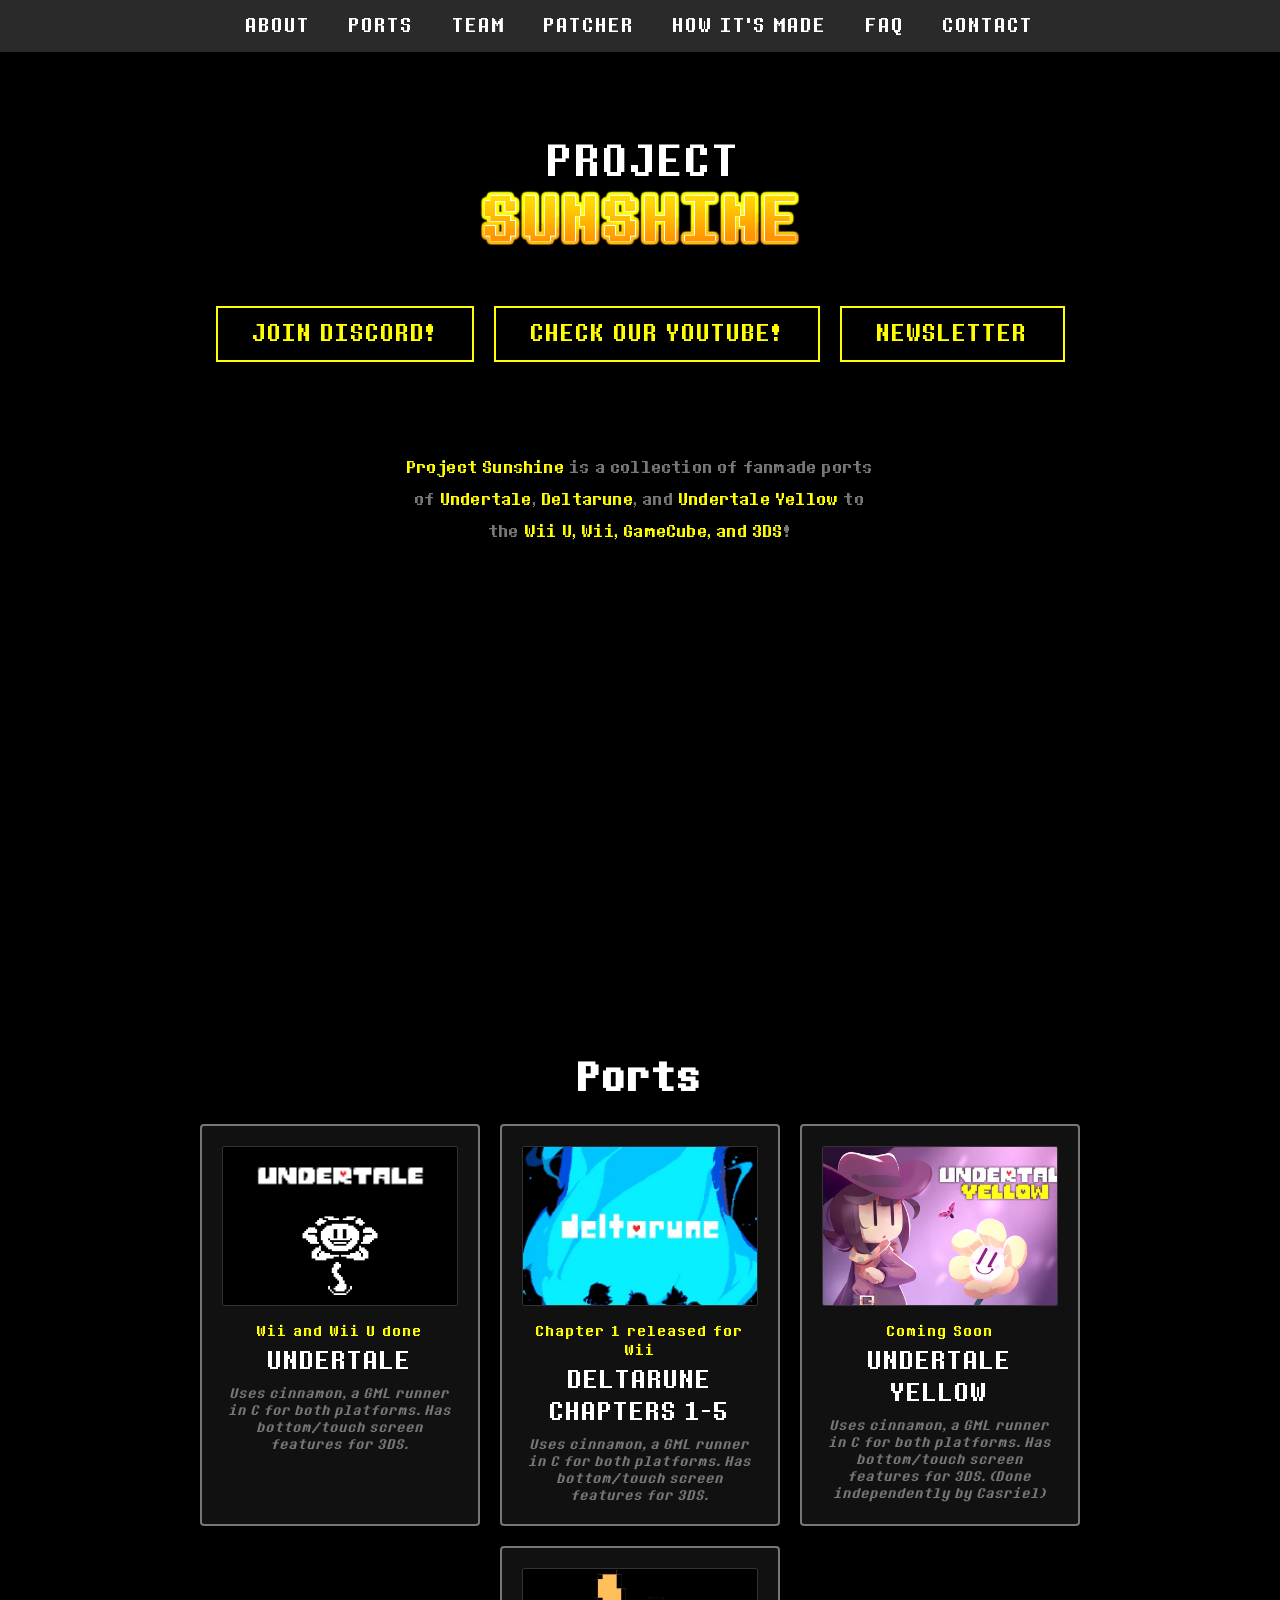
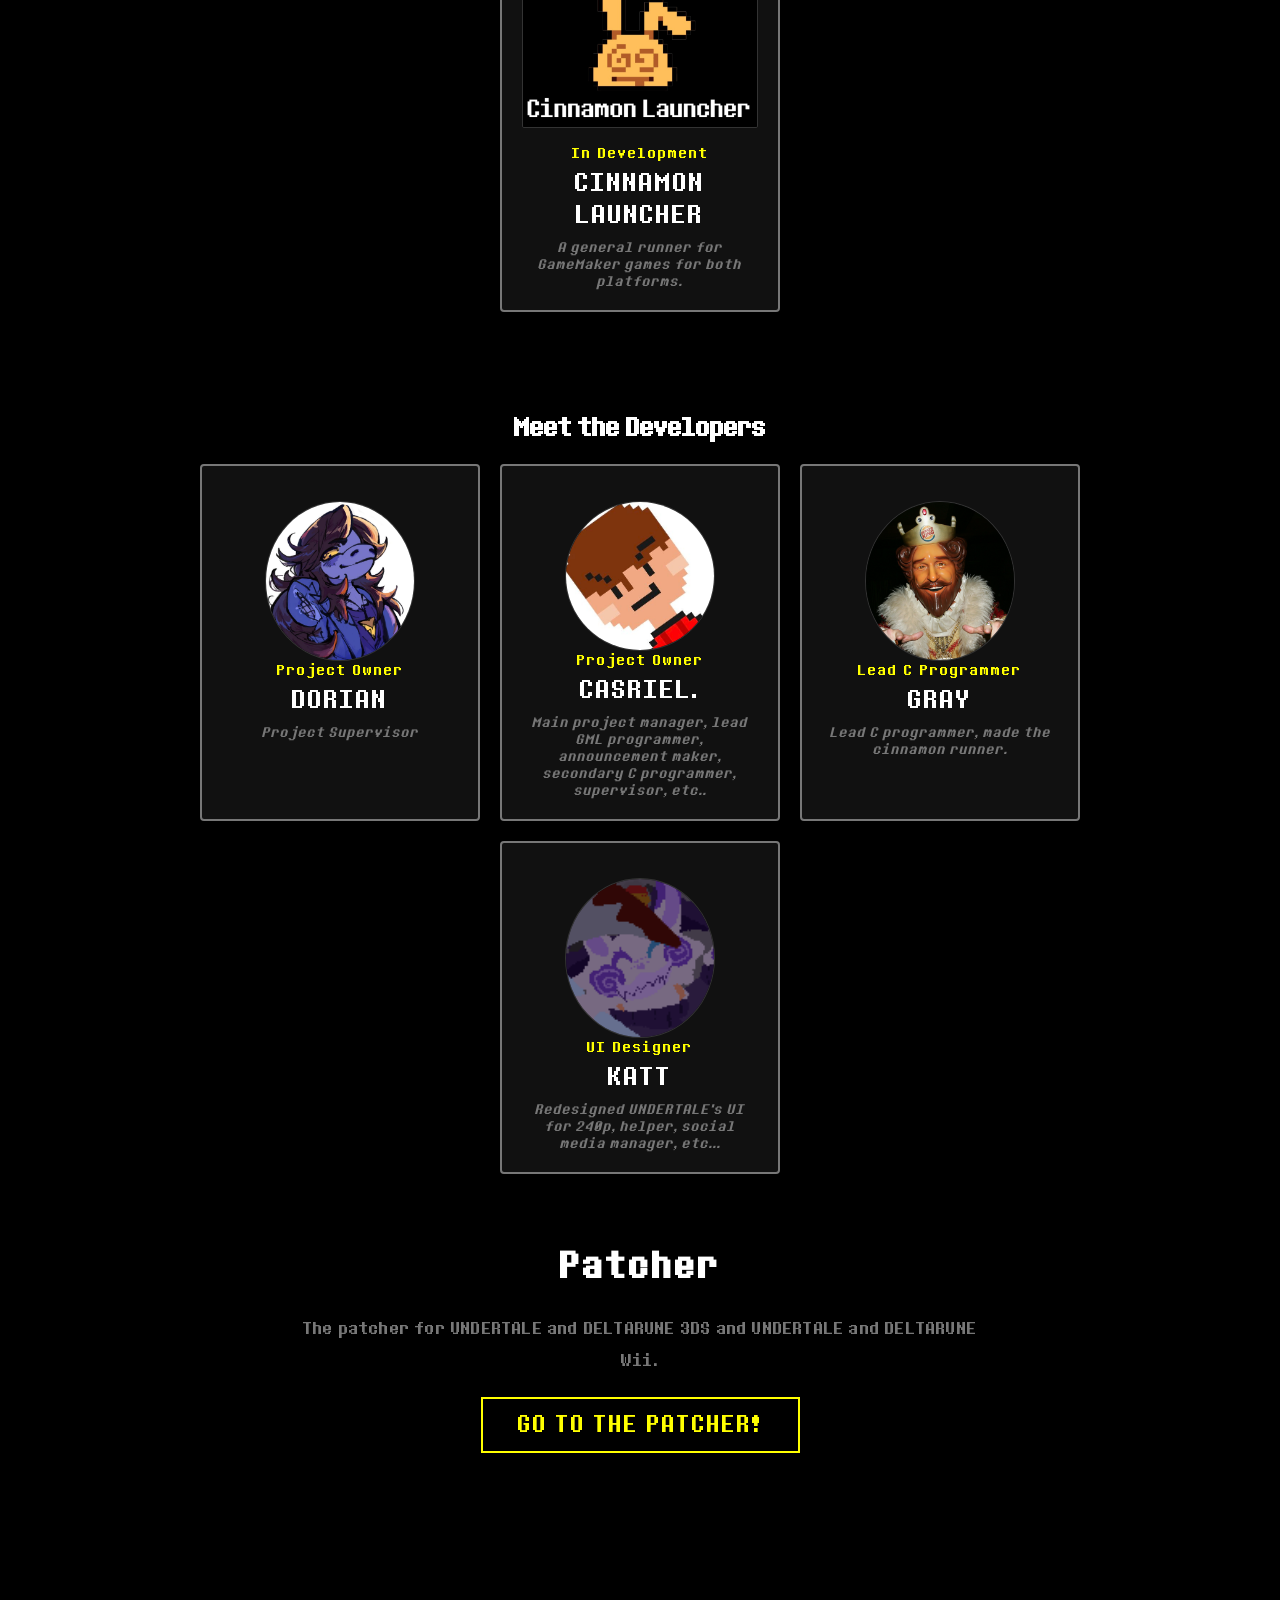
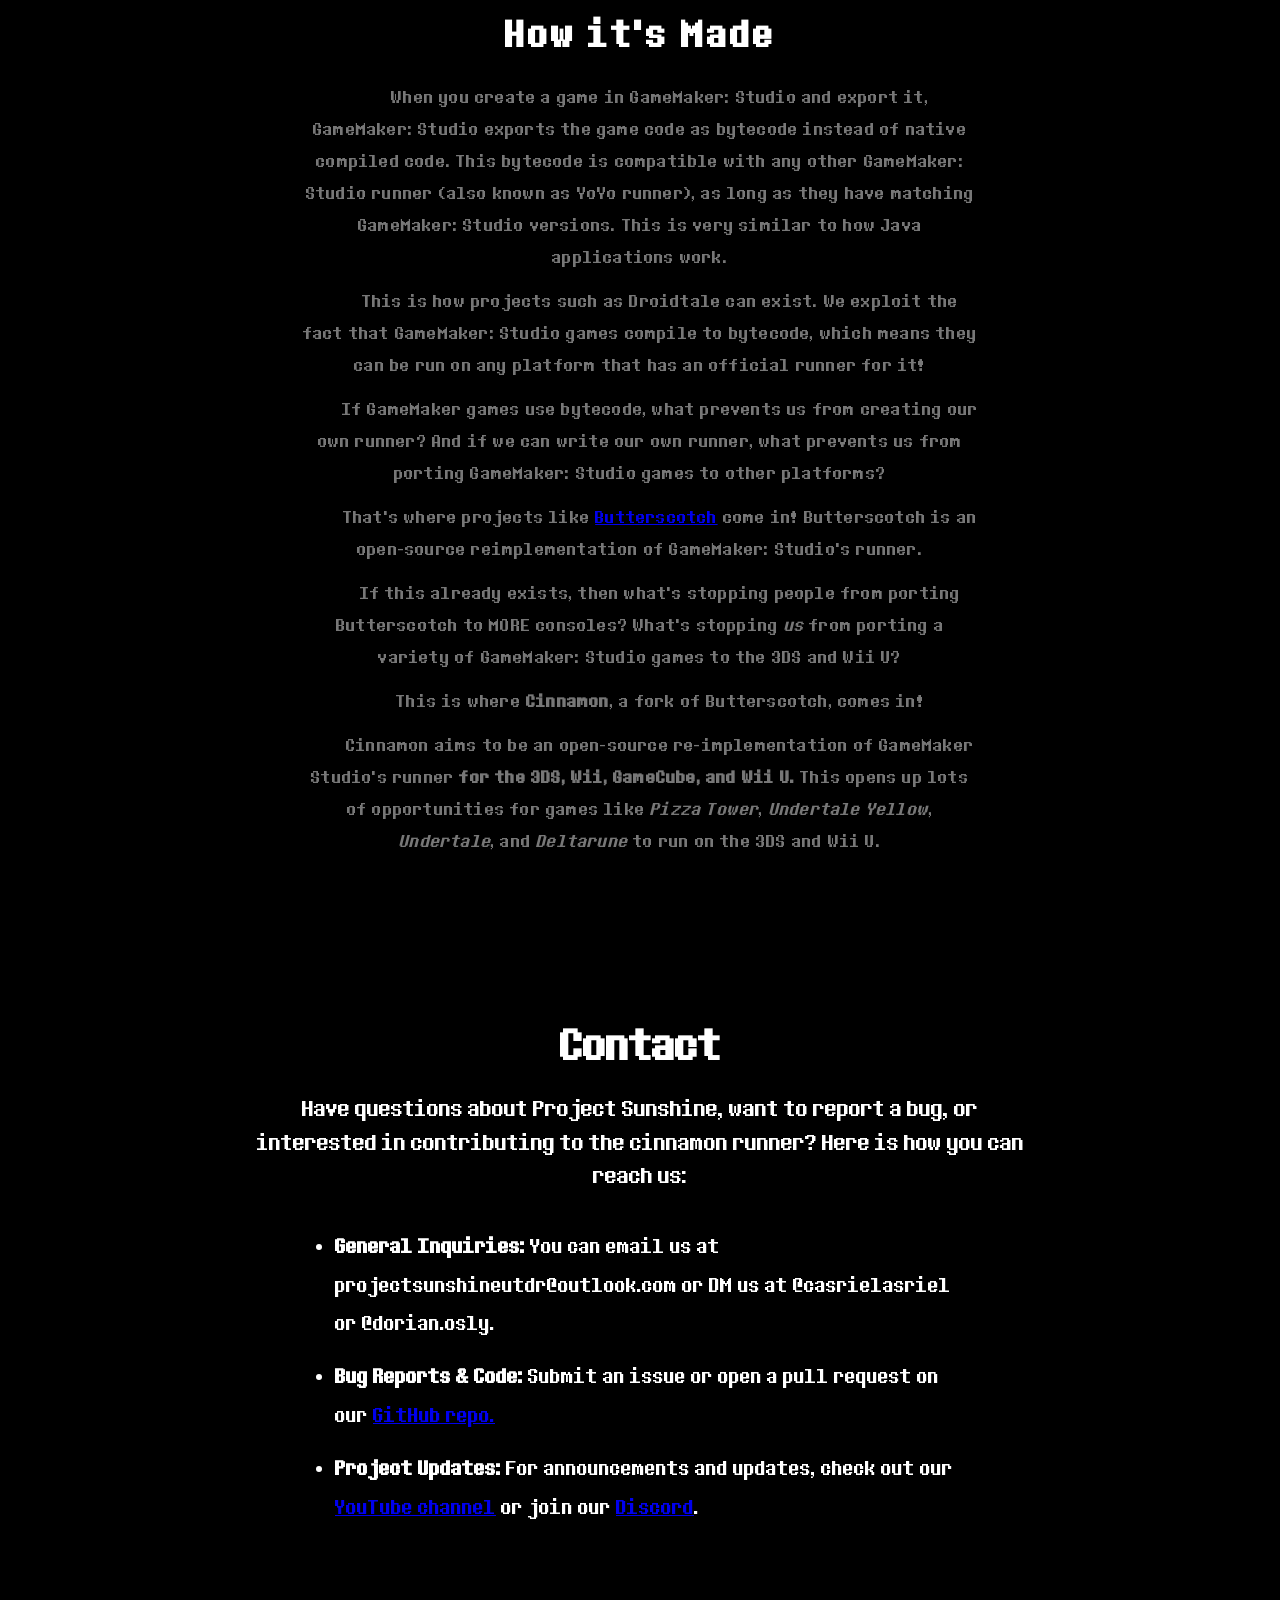
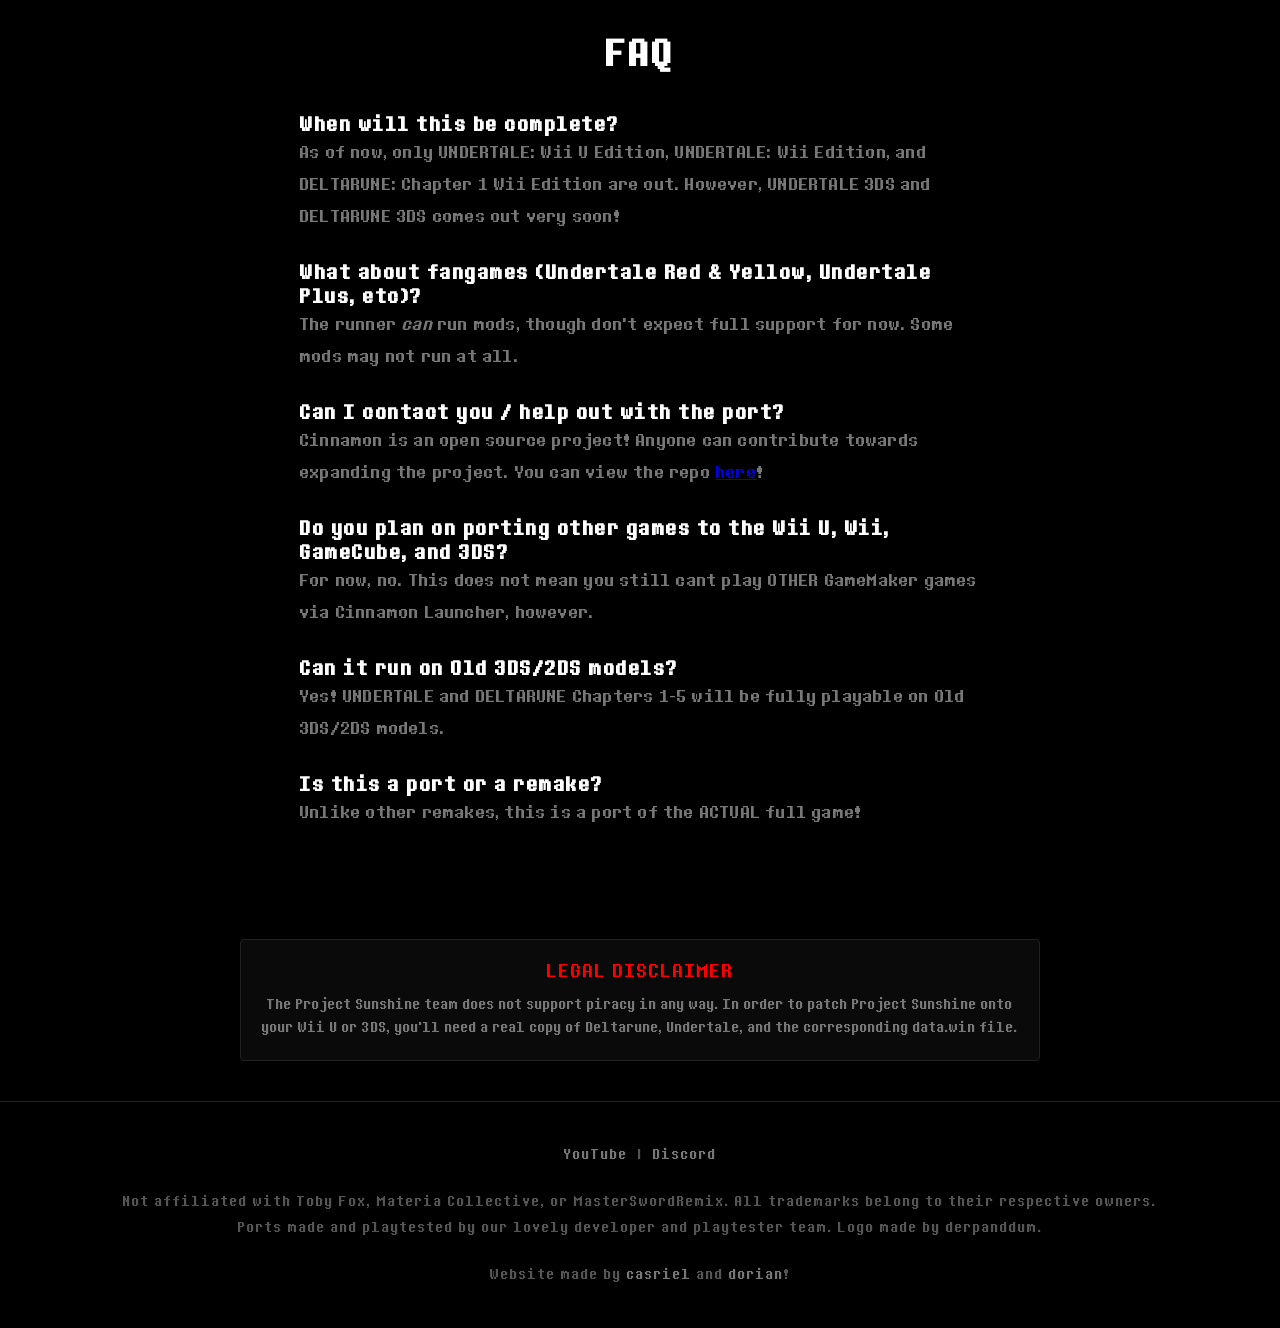
<file: index.html>
<!DOCTYPE html>
<html lang="en">
<head>
  <meta charset="UTF-8" />
  <meta name="viewport" content="width=device-width, initial-scale=1.0"/>
  <title>Project Sunshine</title>
  <link rel="icon" type="image/png" href="assets/logo/favicon.png">
  <link rel="stylesheet" href="css/style.css">
</head>
<body>

  <nav>
    <a href="#hero">About</a>
    <a href="#games">Ports</a>
    <a href="#team">Team</a>
    <a href="#patcher">Patcher</a>
    <a href="#how-its-made">How it's Made</a>
    <a href="#faq">FAQ</a>
    <a href="#contact">Contact</a>
  </nav>

  <section class="hero" id="hero" style="text-align: center; margin-bottom: 30px;">
    <div class="hero-logo-container" style="display: flex; justify-content: center; margin-bottom: 20px;">
      <img src="assets/logo.png" alt="Project Sunshine Icon" class="hero-logo">
    </div>

    <div class="cta-container" style="display: flex; justify-content: center; gap: 20px; flex-wrap: wrap; align-items: center;">
      <div id="discord" class="discord-box">
        <a href="https://discord.gg/undertale3ds" target="_blank" class="discord-cta">Join Discord!</a>
      </div>
      <div id="youtube" class="discord-box">
        <a href="https://www.youtube.com/@theprojectsunshine" target="_blank" class="discord-cta">Check our YouTube!</a>
      </div>
      <div id="newsletter" class="discord-box">
        <a href="newsletters/august19th/august19th.html" class="discord-cta">Newsletter</a>
      </div>
    </div>
  </section>

  <section class="intro-section" style="text-align: center; margin-bottom: 30px;">
    <p class="intro-text">
      <span class="highlight-yellow">Project Sunshine</span> is a collection of fanmade ports of
      <span class="highlight-yellow">Undertale</span>, <span class="highlight-yellow">Deltarune</span>, and 
      <span class="highlight-yellow">Undertale Yellow</span> to the <span class="highlight-yellow">Wii U, Wii, GameCube, and 3DS</span>!
    </p>
  </section>

  <div class="video-container" style="display: flex; justify-content: center; align-items: center; width: 100%; margin: 40px 0;">
    <iframe width="560" height="315" src="https://www.youtube.com/embed/f3rOx0h80p4?si=d_WMoHWMEWn9oOVi" title="YouTube video player" frameborder="0" allow="accelerometer; autoplay; clipboard-write; encrypted-media; gyroscope; picture-in-picture; web-share" referrerpolicy="strict-origin-when-cross-origin" allowfullscreen></iframe>
  </div>

  <section class="games-section" id="games">
    <h2 style="text-align: center; margin-bottom: 20px;">Ports</h2>
    
    <div class="game-cards" style="display: flex; justify-content: center; gap: 20px; flex-wrap: wrap;">
      <div class="game-card">
        <img src="assets/undertale.png" alt="Undertale">
        <div class="card-status">Wii and Wii U done</div>
        <div class="card-title">UNDERTALE</div>
        <div class="card-engine">Uses cinnamon, a GML runner in C for both platforms. Has bottom/touch screen features for 3DS.</div>
      </div>

      <div class="game-card">
        <img src="assets/deltarune.jpg" alt="Deltarune">
        <div class="card-status">Chapter 1 released for Wii</div>
        <div class="card-title">DELTARUNE Chapters 1-5</div>
        <div class="card-engine">Uses cinnamon, a GML runner in C for both platforms. Has bottom/touch screen features for 3DS.</div>
      </div>

      <div class="game-card">
        <img src="assets/undertaleyellow.png" alt="Undertale Yellow">
        <div class="card-status">Coming Soon</div>
        <div class="card-title">Undertale Yellow</div>
        <div class="card-engine">Uses cinnamon, a GML runner in C for both platforms. Has bottom/touch screen features for 3DS. (Done independently by Casriel) </div>
      </div>

      <div class="game-card">
        <img src="assets/cinnamonlauncher.png" alt="Cinnamon Launcher">
        <div class="card-status">In Development</div>
        <div class="card-title">Cinnamon Launcher</div>
        <div class="card-engine">A general runner for GameMaker games for both platforms.</div>
      </div>
    </div>
  </section>

  <section class="devs-section" id="team" style="text-align: center; margin-top: 40px;">
    <h2 style="text-align: center; margin-bottom: 20px;">Meet the Developers</h2>
    
    <div class="game-cards" style="display: flex; justify-content: center; gap: 20px; flex-wrap: wrap;">
      <div class="game-card">
        <img src="assets/devs/dorian.png" alt="Dorian" style="border-radius: 50%; max-width: 150px; margin: 15px auto 0; display: block;">
        <div class="card-status">Project Owner</div>
        <div class="card-title">Dorian</div>
        <div class="card-engine">Project Supervisor</div>
      </div>

      <div class="game-card">
        <img src="assets/devs/casriel.jpg" alt="casriel." style="border-radius: 50%; width: 150px; height: 150px; object-fit: cover; margin: 15px auto 0; display: block;">
        <div class="card-status">Project Owner</div>
        <div class="card-title">casriel.</div>
        <div class="card-engine">Main project manager, lead GML programmer, announcement maker, secondary C programmer, supervisor, etc..</div>
      </div>

      <div class="game-card">
        <img src="assets/devs/gray.png" alt="Gray" style="border-radius: 50%; max-width: 150px; margin: 15px auto 0; display: block;">
        <div class="card-status">Lead C Programmer</div>
        <div class="card-title">Gray</div>
        <div class="card-engine">Lead C programmer, made the cinnamon runner.</div>
      </div>

      <div class="game-card">
        <img src="assets/devs/katt.png" alt="Katt" style="border-radius: 50%; max-width: 150px; margin: 15px auto 0; display: block;">
        <div class="card-status">UI Designer</div>
        <div class="card-title">Katt</div>
        <div class="card-engine">Redesigned UNDERTALE's UI for 240p, helper, social media manager, etc...</div>
      </div>
    </div>
  </section>

  <section id="patcher" class="text-section">
    <h2 class="section-title">Patcher</h2>
    <p>
      The patcher for UNDERTALE and DELTARUNE 3DS and UNDERTALE and DELTARUNE Wii.
    <div class="patcher-box" style="display: block; position: relative; text-align: center; margin: 20px 0; min-height: 50px;">
      <a href="patcher.html" class="patcher-cta" style="display: inline-block; text-decoration: none;">Go to the Patcher!</a>
    </div>
  </section>

  <section id="how-its-made" class="text-section">
    <h2 class="section-title">How it's Made</h2>
    <p style="text-indent: 40px; margin-bottom: 12px; display: block;">When you create a game in GameMaker: Studio and export it, GameMaker: Studio exports the game code as bytecode instead of native compiled code. This bytecode is compatible with any other GameMaker: Studio runner (also known as YoYo runner), as long as they have matching GameMaker: Studio versions. This is very similar to how Java applications work.</p>
    <p style="text-indent: 40px; margin-bottom: 12px; display: block;">This is how projects such as Droidtale can exist. We exploit the fact that GameMaker: Studio games compile to bytecode, which means they can be run on any platform that has an official runner for it!</p>
    <p style="text-indent: 40px; margin-bottom: 12px; display: block;">If GameMaker games use bytecode, what prevents us from creating our own runner? And if we can write our own runner, what prevents us from porting GameMaker: Studio games to other platforms?</p>
    <p style="text-indent: 40px; margin-bottom: 12px; display: block;">That's where projects like <a href="https://github.com/MrPowerGamerBR/Butterscotch" target="_blank">Butterscotch</a> come in! Butterscotch is an open-source reimplementation of GameMaker: Studio's runner.</p>
    <p style="text-indent: 40px; margin-bottom: 12px; display: block;">If this already exists, then what's stopping people from porting Butterscotch to MORE consoles? What's stopping <i>us</i> from porting a variety of GameMaker: Studio games to the 3DS and Wii U?</p>
    <p style="text-indent: 40px; margin-bottom: 12px; display: block;">This is where <strong>Cinnamon</strong>, a fork of Butterscotch, comes in!</p>
    <p style="text-indent: 40px; margin-bottom: 12px; display: block;">Cinnamon aims to be an open-source re-implementation of GameMaker Studio's runner <strong>for the 3DS, Wii, GameCube, and Wii U.</strong> This opens up lots of opportunities for games like <i>Pizza Tower</i>, <i>Undertale Yellow</i>, <i>Undertale</i>, and <i>Deltarune</i> to run on the 3DS and Wii U.</p>
  </section>

  <section class="contact-section" id="contact" style="text-align: center; margin-top: 60px; padding: 20px;">
    <h2 style="text-align: center; margin-bottom: 20px; font-size: 2.5rem;">Contact</h2>
    <p class="contact-intro" style="max-width: 800px; margin: 0 auto 35px; line-height: 1.6; font-size: 1.3rem;">
      Have questions about Project Sunshine, want to report a bug, or interested in contributing to the cinnamon runner? Here is how you can reach us:
    </p>

    <div class="contact-list-container" style="display: inline-block; text-align: left; max-width: 650px; margin: 0 auto;">
      <ul style="list-style-type: disc; padding-left: 20px; line-height: 2; font-size: 1.2rem;">
        <li style="margin-bottom: 15px;">
          <strong>General Inquiries:</strong> You can email us at projectsunshineutdr@outlook.com or DM us at @casrielasriel or @dorian.osly.
        </li>
        <li style="margin-bottom: 15px;">
          <strong>Bug Reports & Code:</strong> Submit an issue or open a pull request on our <a href="https://github.com/Project-Sunshine-Native/cinnamon" target="_blank" style="text-decoration: underline;">GitHub repo.</a>
        </li>
        <li style="margin-bottom: 15px;">
          <strong>Project Updates:</strong> For announcements and updates, check out our <a href="https://www.youtube.com/@theprojectsunshine" target="_blank" style="text-decoration: underline;">YouTube channel</a> or join our <a href="https://discord.gg/undertale3ds" target="_blank" style="text-decoration: underline;">Discord</a>.
        </li>
      </ul>
    </div>
  </section>

  <section id="faq" class="text-section">
    <h2 class="section-title-alt" style="text-align: center;">FAQ</h2>
    
    <div class="faq-content">
      <div class="faq-item">
        <b class="faq-question">When will this be complete?</b>
        <p class="faq-answer">As of now, only UNDERTALE: Wii U Edition, UNDERTALE: Wii Edition, and DELTARUNE: Chapter 1 Wii Edition are out. However, UNDERTALE 3DS and DELTARUNE 3DS comes out very soon!</p>
      </div>

      <div class="faq-item">
        <b class="faq-question">What about fangames (Undertale Red & Yellow, Undertale Plus, etc)?</b>
        <p class="faq-answer">The runner <i>can</i> run mods, though don't expect full support for now. Some mods may not run at all.</p>
      </div>

      <div class="faq-item">
        <b class="faq-question">Can I contact you / help out with the port?</b>
        <p class="faq-answer">
          Cinnamon is an open source project! Anyone can contribute towards expanding the project. 
          You can view the repo <a href="https://github.com/Project-Sunshine-Native/cinnamon" target="_blank">here</a>!
        </p>
      </div>

      <div class="faq-item">
        <b class="faq-question">Do you plan on porting other games to the Wii U, Wii, GameCube, and 3DS?</b>
        <p class="faq-answer">For now, no. This does not mean you still cant play OTHER GameMaker games via Cinnamon Launcher, however.</p>
      </div>

      <div class="faq-item">
        <b class="faq-question">Can it run on Old 3DS/2DS models?</b>
        <p class="faq-answer">Yes! UNDERTALE and DELTARUNE Chapters 1-5 will be fully playable on Old 3DS/2DS models.</p>
      </div>

      <div class="faq-item">
        <b class="faq-question">Is this a port or a remake?</b>
        <p class="faq-answer">Unlike other remakes, this is a port of the ACTUAL full game!</p>
      </div>
    </div>
  </section>

  <section class="disclaimer-section">
    <div class="disclaimer-title">Legal Disclaimer</div>
    <div class="disclaimer-text">
      The Project Sunshine team does not support piracy in any way. In order to patch Project Sunshine onto your Wii U or 3DS, you'll need a real copy of Deltarune, Undertale, and the corresponding data.win file.
    </div>
  </section>

  <footer>
    <p>
      <a href="https://www.youtube.com/@theprojectsunshine/" target="_blank">YouTube</a> &nbsp;|&nbsp;
      <a href="https://discord.gg/undertale3ds" target="_blank">Discord</a>
    </p>
    <br>
    <p>Not affiliated with Toby Fox, Materia Collective, or MasterSwordRemix. All trademarks belong to their respective owners.<br>Ports made and playtested by our lovely developer and playtester team. Logo made by derpanddum. </p>
    <br>
    <p>Website made by <a href="https://github.com/casrielasriel" target="_blank">casriel</a> and <a href="https://github.com/dorian-osly" target="_blank">dorian</a>!</p>
  </footer>

</body>
</html>
</file>
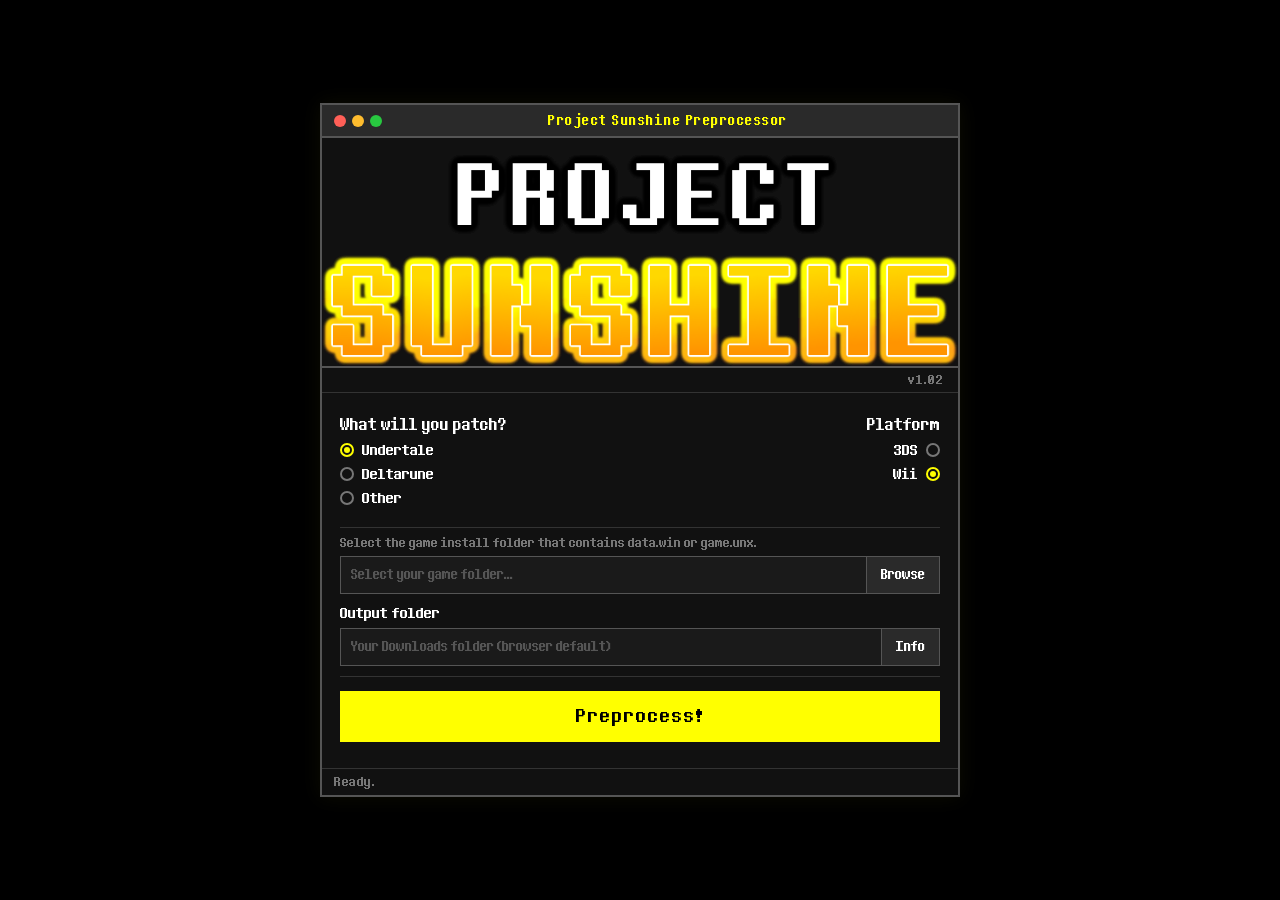
<file: patcher.html>
<!DOCTYPE html>
<html lang="en">
<head>
<meta charset="UTF-8">
<meta name="viewport" content="width=device-width, initial-scale=1.0">
<link rel="stylesheet" href="css/patcher.css">
<link rel="icon" type="image/png" href="assets/logo/favicon.png">
<title>Project Sunshine Preprocessor</title>
</head>
<body>

<div class="window">

  <div class="titlebar">
    <div class="dots">
      <div class="dot dot-r"></div>
      <div class="dot dot-y"></div>
      <div class="dot dot-g"></div>
    </div>
    <div class="titlebar-label">Project Sunshine Preprocessor</div>
  </div>

  <img class="header-img"
       src="assets/logo/logo.png"
       alt="Project Sunshine Preprocessor">

  <div class="version-row">v1.02</div>

  <div class="body">

    <div class="selectors">
      <div class="sel-group">
        <div class="sel-label">What will you patch?</div>
        <label class="radio-row checked" for="patchUndertale">
          <div class="radio-outer"><div class="radio-inner"></div></div>
          <input type="radio" class="platform-radio" id="patchUndertale" name="patchTarget" value="undertale" checked>
          <span class="radio-text">Undertale</span>
        </label>
        <label class="radio-row" for="patchDeltarune">
          <div class="radio-outer"><div class="radio-inner"></div></div>
          <input type="radio" class="platform-radio" id="patchDeltarune" name="patchTarget" value="deltarune">
          <span class="radio-text">Deltarune</span>
        </label>
        <label class="radio-row" for="patchGeneral">
          <div class="radio-outer"><div class="radio-inner"></div></div>
          <input type="radio" class="platform-radio" id="patchGeneral" name="patchTarget" value="general">
          <span class="radio-text">Other</span>
        </label>
      </div>
      <div class="sel-group text-right">
        <div class="sel-label">Platform</div>
        <label class="radio-row justify-end" for="target3ds">
          <span class="radio-text">3DS</span>
          <input type="radio" class="platform-radio" id="target3ds" name="platformTarget" value="3ds">
          <div class="radio-outer"><div class="radio-inner"></div></div>
        </label>
        <label class="radio-row checked justify-end" for="targetWii">
          <span class="radio-text">Wii</span>
          <input type="radio" class="platform-radio" id="targetWii" name="platformTarget" value="wii" checked>
          <div class="radio-outer"><div class="radio-inner"></div></div>
        </label>
      </div>
    </div>

    <div class="sep"></div>

    <div class="field-note">Select the game install folder that contains data.win or game.unx.</div>
    <div class="field-row">
      <input type="text" id="gameFolderPath" placeholder="Select your game folder..." readonly>
      <button class="browse-btn" id="browseGameFolderBtn" type="button">Browse</button>
      <input type="file" id="gameFolderInput" webkitdirectory directory multiple>
    </div>

    <div class="field-label">Output folder</div>
    <div class="field-row">
      <input type="text" id="outputPath" placeholder="Your Downloads folder (browser default)" readonly>
      <button class="browse-btn" id="outputInfoBtn" type="button">Info</button>
    </div>

    <div class="sep"></div>

    <button class="patch-btn" id="patchBtn" type="button">Preprocess!</button>

    <div class="progress-area" id="progressArea">
      <div class="progress-title">Preprocessing...</div>
      <div class="progress-track">
        <div class="progress-fill" id="progressFill"></div>
      </div>
      <div class="progress-pct" id="progressPct">0% Complete. Please wait...</div>
    </div>

    <div class="complete-area" id="completeArea">
      <div class="complete-title">Preprocessing Complete!</div>
      <div class="complete-sub" id="completeSub">You should see the asset zip in your Downloads folder. Have fun!</div>
    </div>

    <pre class="log-area" id="logArea" aria-live="polite"></pre>

  </div>

  <div class="statusbar" id="statusBar">Ready.</div>
</div>

<div class="overlay" id="overlay">
  <div class="dialog">
    <div class="dialog-titlebar">
      <div class="dots">
        <div class="dot dot-r"></div>
        <div class="dot dot-y"></div>
        <div class="dot dot-g"></div>
      </div>
      <div class="dialog-title-label" id="dialogTitle">Confirm</div>
    </div>
    <div class="dialog-body">
      <div class="dialog-msg" id="dialogMsg"></div>
      <div class="dialog-btns" id="dialogBtns"></div>
    </div>
  </div>
</div>

<script src="assets/patcher.js?v=20261114-memory-stream-2"></script>
</body>
</html>
</file>
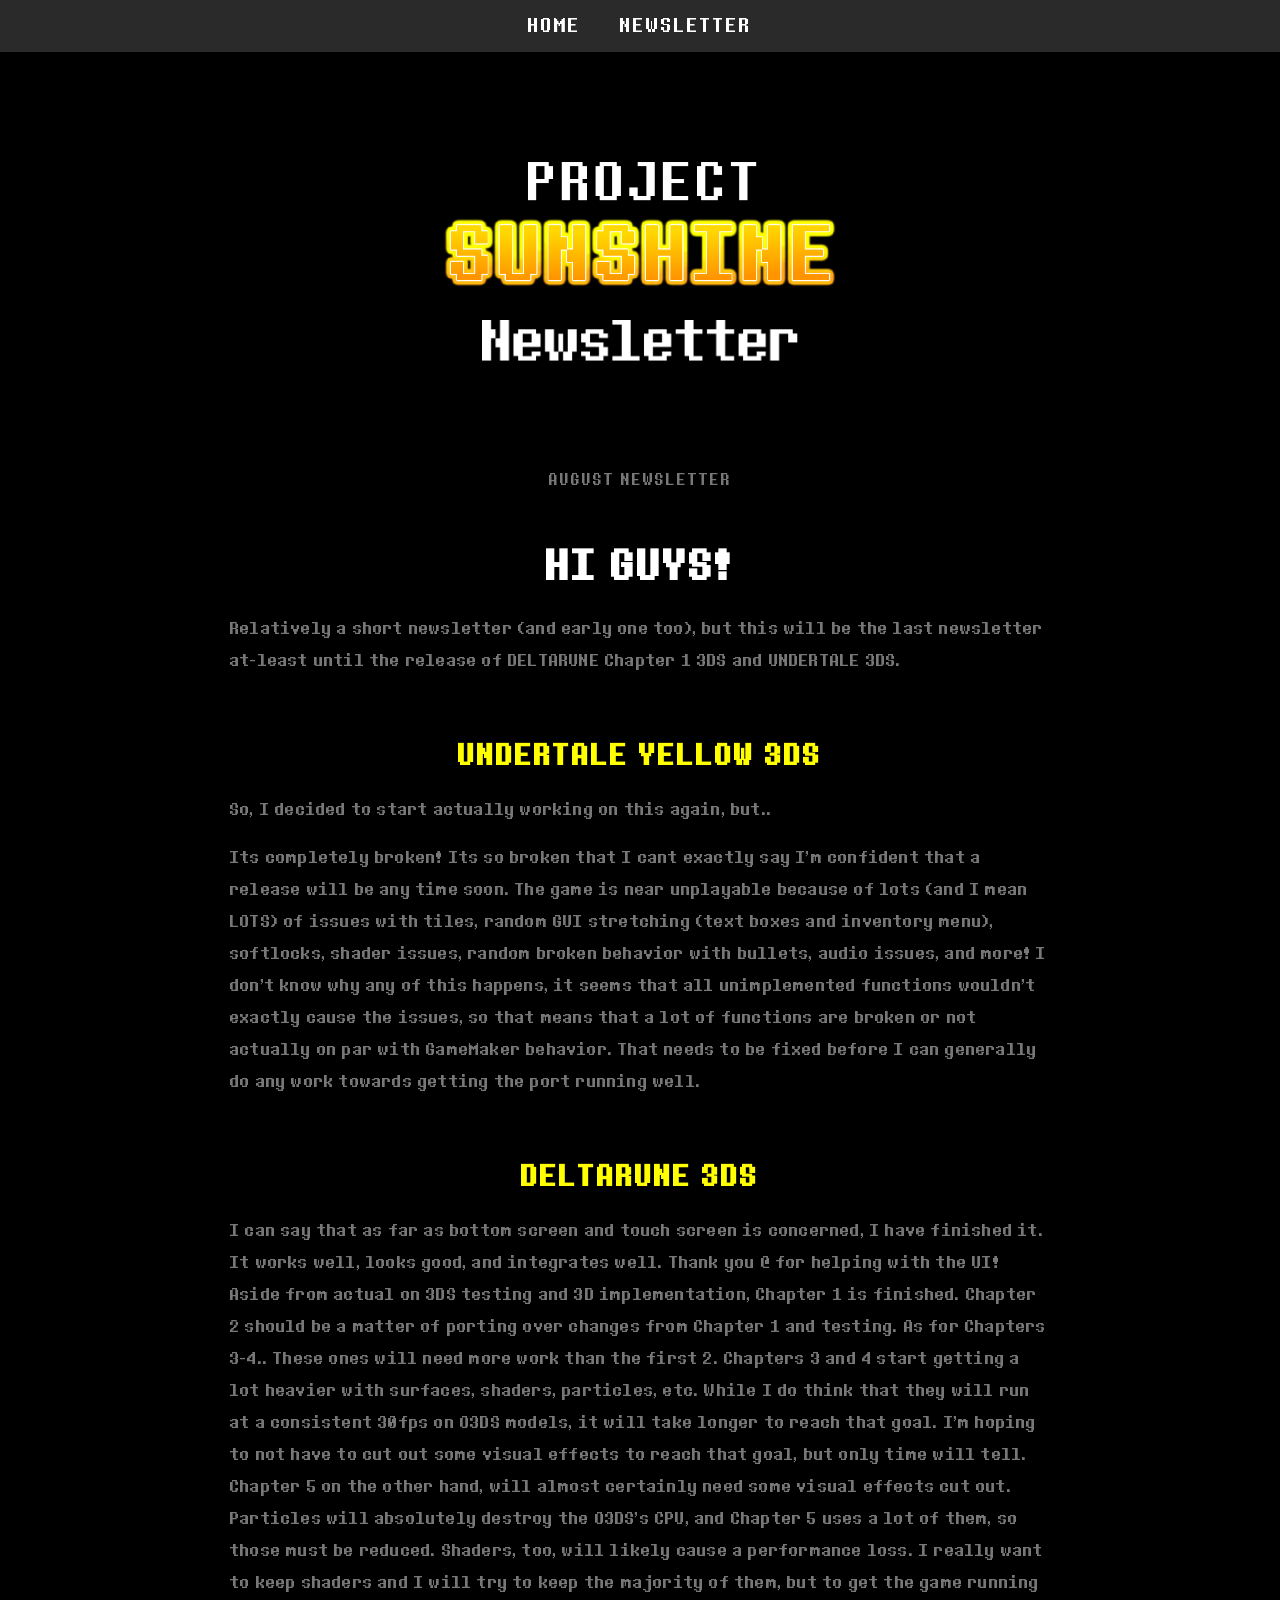
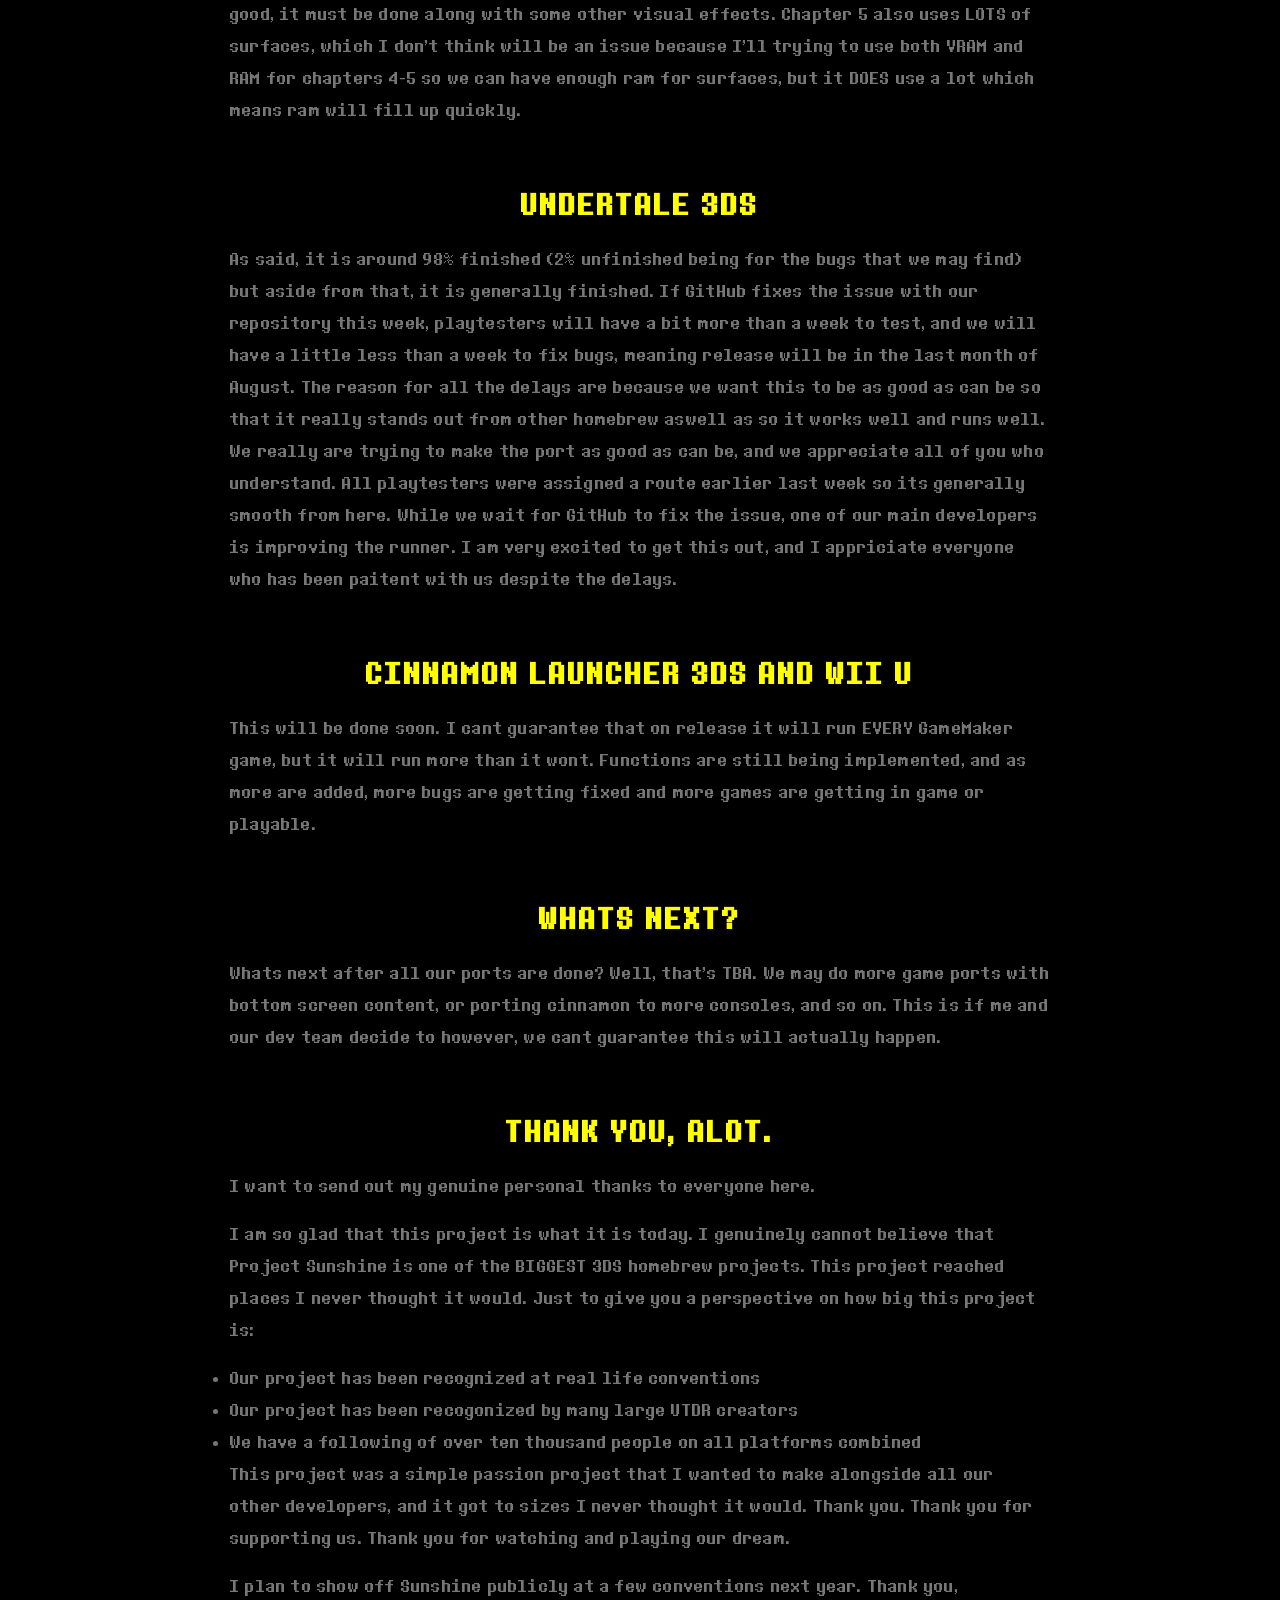
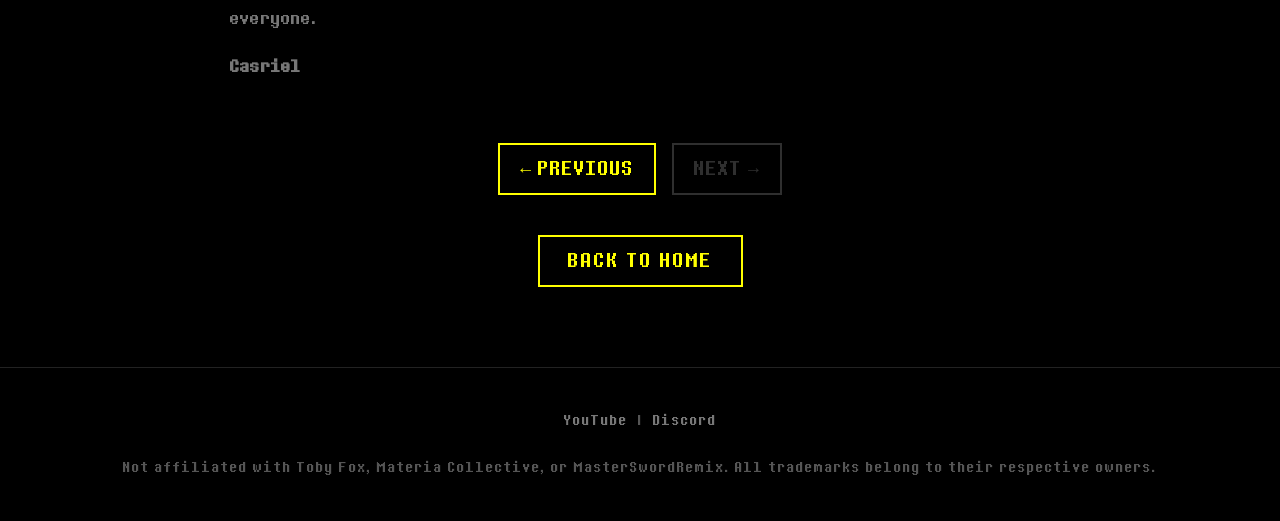
<file: newsletters/august11th/august11th.html>
<!DOCTYPE html>
<html lang="en">
<head>
  <meta charset="UTF-8" />
  <meta name="viewport" content="width=device-width, initial-scale=1.0"/>
  <title>August Newsletter | Project Sunshine</title>
  <link rel="icon" type="image/png" href="../../assets/logo/favicon.png">
  <link rel="stylesheet" href="../../css/style.css">
  <style>
    body {
      font-family: 'Determination', monospace;
      background-color: var(--bg);
      color: var(--text);
    }

    .newsletter-wrap {
      max-width: 860px;
      margin: 0 auto;
      padding: 60px 20px 80px;
    }

    .newsletter-banner {
      display: block;
      width: 100%;
      max-width: 600px;
      height: auto;
      margin: 0 auto 20px;
      image-rendering: pixelated;
    }

    .newsletter-subtitle {
      text-align: center;
      color: var(--accent-gray);
      font-size: 15px;
      letter-spacing: 2px;
      text-transform: uppercase;
      margin-bottom: 50px;
    }

    .nl-greet {
      font-size: clamp(24px, 4vw, 40px);
      text-align: center;
      letter-spacing: 3px;
      margin-bottom: 20px;
      text-transform: uppercase;
    }

    .nl-section {
      color: var(--accent-yellow);
      font-size: clamp(20px, 3.2vw, 28px);
      letter-spacing: 3px;
      margin: 60px 0 20px;
      text-align: center;
      text-transform: uppercase;
    }

    .nl-body {
      color: var(--accent-gray);
      font-size: 16px;
      line-height: 2;
      letter-spacing: 1.2px;
    }

    .nl-body p {
      margin-bottom: 16px;
    }

    .newsletter-nav {
      display: flex;
      justify-content: center;
      align-items: center;
      gap: 16px;
      margin-top: 60px;
    }

    .newsletter-arrow {
      display: inline-flex;
      align-items: center;
      justify-content: center;
      padding: 12px 20px;
      border: 2px solid var(--accent-yellow);
      color: var(--accent-yellow);
      text-decoration: none;
      font-size: 18px;
      letter-spacing: 1px;
      text-transform: uppercase;
      transition: all 0.3s ease;
    }

    .newsletter-arrow:hover {
      background: var(--accent-yellow);
      color: var(--bg);
      box-shadow: 0 0 15px var(--accent-yellow);
    }

    .newsletter-arrow.disabled {
      border-color: var(--accent-gray);
      color: var(--accent-gray);
      cursor: not-allowed;
      opacity: 0.4;
    }

    .newsletter-arrow.disabled:hover {
      background: transparent;
      color: var(--accent-gray);
      box-shadow: none;
    }

    .back-link {
      display: block;
      text-align: center;
      margin-top: 40px;
    }

    .back-link a {
      color: var(--accent-yellow);
      text-decoration: none;
      font-size: 18px;
      letter-spacing: 2px;
      text-transform: uppercase;
      border: 2px solid var(--accent-yellow);
      padding: 12px 28px;
      display: inline-block;
      transition: all 0.3s ease;
    }

    .back-link a:hover {
      background: var(--accent-yellow);
      color: var(--bg);
      box-shadow: 0 0 15px var(--accent-yellow);
    }

    @media (max-width: 768px) {
      .nl-body {
        font-size: 14px;
        line-height: 1.8;
      }
      .newsletter-wrap {
        padding: 40px 15px 60px;
      }
    }
  </style>
</head>
<body>

  <nav>
    <a href="../../index.html">Home</a>
    <a href="#newsletter">Newsletter</a>
  </nav>

  <main class="newsletter-wrap" id="newsletter">
    <img src="assets/newsletter.png" alt="August Newsletter" class="newsletter-banner">
    <p class="newsletter-subtitle">August Newsletter</p>

    <div class="newsletter-content">

      <h2 class="nl-greet">Hi guys!</h2>

      <div class="nl-body">
        <p>Relatively a short newsletter (and early one too), but this will be the last newsletter at-least until the release of DELTARUNE Chapter 1 3DS and UNDERTALE 3DS.</p>
      </div>

      <h2 class="nl-section">UNDERTALE Yellow 3DS</h2>

      <div class="nl-body">
        <p>So, I decided to start actually working on this again, but..</p>
        <p>Its completely broken! Its so broken that I cant exactly say I’m confident that a release will be any time soon. The game is near unplayable because of lots (and I mean LOTS) of issues with tiles, random GUI stretching (text boxes and inventory menu), softlocks, shader issues, random broken behavior with bullets, audio issues, and more! I don’t know why any of this happens, it seems that all unimplemented functions wouldn’t exactly cause the issues, so that means that a lot of functions are broken or not actually on par with GameMaker behavior. That needs to be fixed before I can generally do any work towards getting the port running well.</p>
      </div>

      <h2 class="nl-section">DELTARUNE 3DS</h2>

      <div class="nl-body">
        <p>I can say that as far as bottom screen and touch screen is concerned, I have finished it. It works well, looks good, and integrates well. Thank you @ for helping with the UI! Aside from actual on 3DS testing and 3D implementation, Chapter 1 is finished. Chapter 2 should be a matter of porting over changes from Chapter 1 and testing. As for Chapters 3-4.. These ones will need more work than the first 2. Chapters 3 and 4 start getting a lot heavier with surfaces, shaders, particles, etc. While I do think that they will run at a consistent 30fps on O3DS models, it will take longer to reach that goal. I’m hoping to not have to cut out some visual effects to reach that goal, but only time will tell. Chapter 5 on the other hand, will almost certainly need some visual effects cut out. Particles will absolutely destroy the O3DS’s CPU, and Chapter 5 uses a lot of them, so those must be reduced. Shaders, too, will likely cause a performance loss. I really want to keep shaders and I will try to keep the majority of them, but to get the game running good, it must be done along with some other visual effects. Chapter 5 also uses LOTS of surfaces, which I don’t think will be an issue because I’ll trying to use both VRAM and RAM for chapters 4-5 so we can have enough ram for surfaces, but it DOES use a lot which means ram will fill up quickly.</p>
      </div>

      <h2 class="nl-section">Undertale 3DS</h2>

      <div class="nl-body">
        <p>As said, it is around 98% finished (2% unfinished being for the bugs that we may find) but aside from that, it is generally finished. If GitHub fixes the issue with our repository this week, playtesters will have a bit more than a week to test, and we will have a little less than a week to fix bugs, meaning release will be in the last month of August. The reason for all the delays are because we want this to be as good as can be so that it really stands out from other homebrew aswell as so it works well and runs well. We really are trying to make the port as good as can be, and we appreciate all of you who understand. All playtesters were assigned a route earlier last week so its generally smooth from here. While we wait for GitHub to fix the issue, one of our main developers is improving the runner. I am very excited to get this out, and I appriciate everyone who has been paitent with us despite the delays.</p>
      </div>

      <h2 class="nl-section">Cinnamon Launcher 3DS and Wii U</h2>

      <div class="nl-body">
        <p>This will be done soon. I cant guarantee that on release it will run EVERY GameMaker game, but it will run more than it wont. Functions are still being implemented, and as more are added, more bugs are getting fixed and more games are getting in game or playable.</p>
      </div>

      <h2 class="nl-section">Whats next?</h2>

      <div class="nl-body">
        <p>Whats next after all our ports are done? Well, that’s TBA. We may do more game ports with bottom screen content, or porting cinnamon to more consoles, and so on. This is if me and our dev team decide to however, we cant guarantee this will actually happen.</p>
      </div>

      <h2 class="nl-section">Thank you, alot.</h2>

      <div class="nl-body">
        <p>I want to send out my genuine personal thanks to everyone here.</p>
        <p>I am so glad that this project is what it is today. I genuinely cannot believe that Project Sunshine is one of the BIGGEST 3DS homebrew projects. This project reached places I never thought it would. Just to give you a perspective on how big this project is:</p>
        <ul>
          <li>Our project has been recognized at real life conventions</li>
          <li>Our project has been recogonized by many large UTDR creators</li>
          <li>We have a following of over ten thousand people on all platforms combined</li>
        </ul>
        <p>This project was a simple passion project that I wanted to make alongside all our other developers, and it got to sizes I never thought it would. Thank you. Thank you for supporting us. Thank you for watching and playing our dream.</p>
        <p>I plan to show off Sunshine publicly at a few conventions next year. Thank you, everyone.</p>
        <p><strong>Casriel</strong></p>
      </div>

      <div class="newsletter-nav">
        <a href="../august2nd/august2nd.html" class="newsletter-arrow">&larr; Previous</a>
        <span class="newsletter-arrow disabled">Next &rarr;</span>
      </div>

      <div class="back-link">
        <a href="../../index.html">Back to Home</a>
      </div>

    </div>
  </main>

  <footer>
    <p>
      <a href="https://www.youtube.com/@theprojectsunshine/" target="_blank">YouTube</a> &nbsp;|&nbsp;
      <a href="https://discord.gg/undertale3ds" target="_blank">Discord</a>
    </p>
    <br>
    <p>Not affiliated with Toby Fox, Materia Collective, or MasterSwordRemix. All trademarks belong to their respective owners.</p>
  </footer>

</body>
</html>
</file>
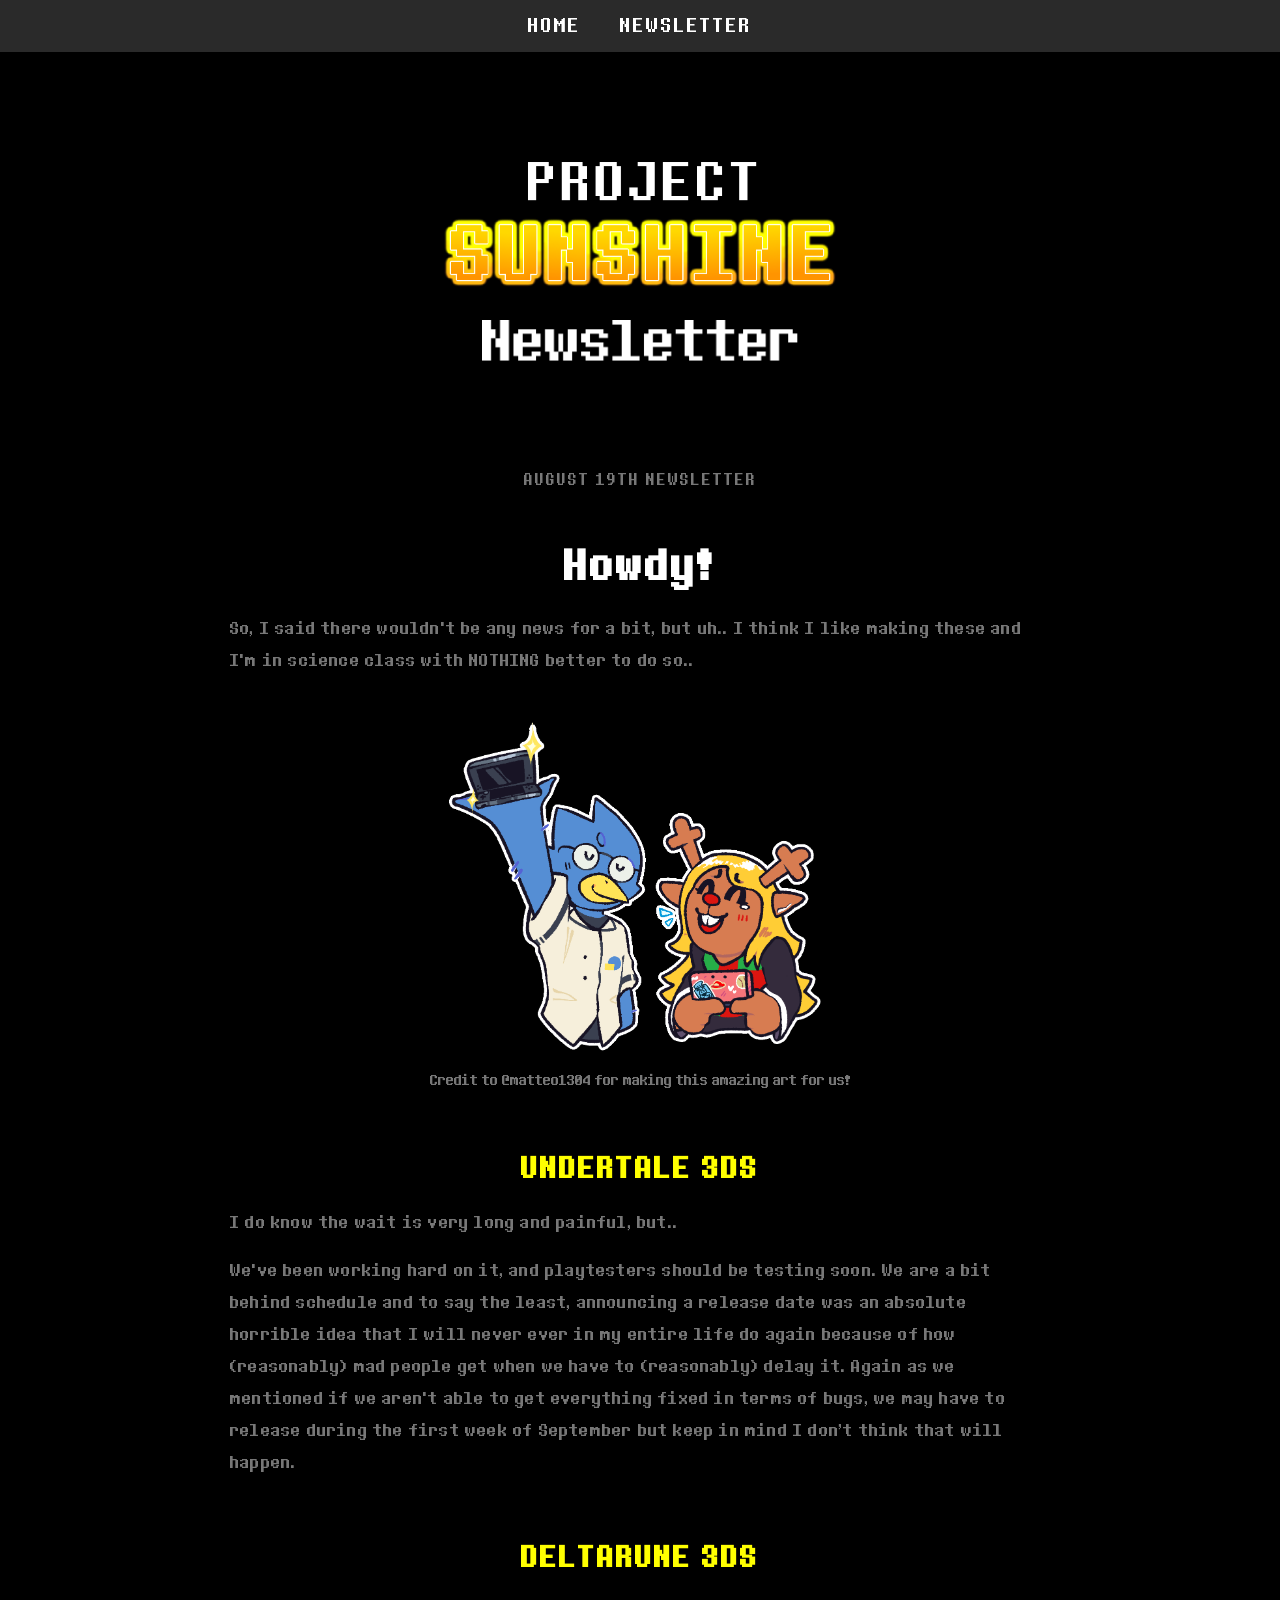
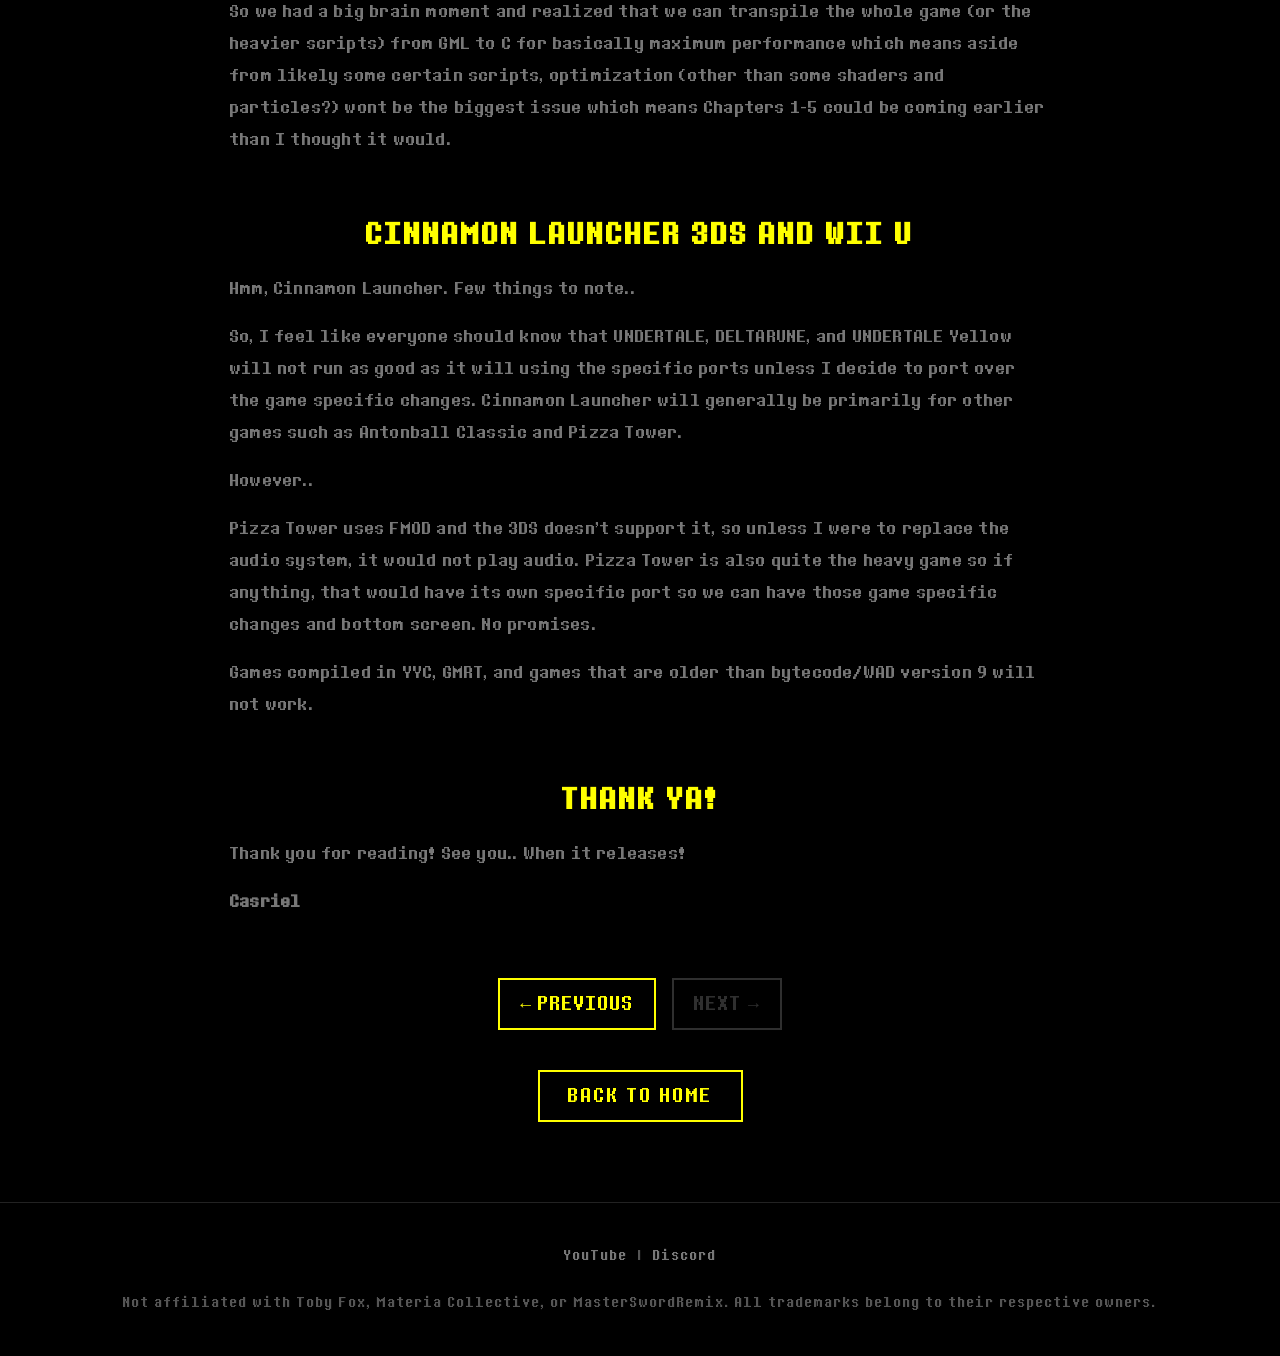
<file: newsletters/august19th/august19th.html>
<!DOCTYPE html>
<html lang="en">
<head>
  <meta charset="UTF-8" />
  <meta name="viewport" content="width=device-width, initial-scale=1.0"/>
  <title>August Newsletter | Project Sunshine</title>
  <link rel="icon" type="image/png" href="../../assets/logo/favicon.png">
 

<link rel="stylesheet" href="../../css/style.css">
  <style>
    body {
      font-family: 'Determination', monospace;
      background-color: var(--bg);
      color: var(--text);
    }

    .newsletter-wrap {
      max-width: 860px;
      margin: 0 auto;
      padding: 60px 20px 80px;
    }

    .newsletter-banner {
      display: block;
      width: 100%;
      max-width: 600px;
      height: auto;
      margin: 0 auto 20px;
      image-rendering: pixelated;
    }

    .newsletter-subtitle {
      text-align: center;
      color: var(--accent-gray);
      font-size: 15px;
      letter-spacing: 2px;
      text-transform: uppercase;
      margin-bottom: 50px;
    }

    .nl-greet {
      font-size: clamp(24px, 4vw, 40px);
      text-align: center;
      letter-spacing: 3px;
      margin-bottom: 20px;
    }

    .nl-section {
      color: var(--accent-yellow);
      font-size: clamp(20px, 3.2vw, 28px);
      letter-spacing: 3px;
      margin: 60px 0 20px;
      text-align: center;
      text-transform: uppercase;
    }

    .nl-body {
      color: var(--accent-gray);
      font-size: 16px;
      line-height: 2;
      letter-spacing: 1.2px;
    }

    .nl-body p {
      margin-bottom: 16px;
    }
   .nl-media {
  text-align: center;
  margin: 30px 0;
}

.nl-media img {
  max-width: 400px; 
  width: 100%;
  height: auto;
  display: block;
  margin: 0 auto;
  
}

.nl-media p {
  color: var(--accent-gray);
  font-size: 14px;
  margin-top: 10px;
}

    .newsletter-nav {
      display: flex;
      justify-content: center;
      align-items: center;
      gap: 16px;
      margin-top: 60px;
    }

    .newsletter-arrow {
      display: inline-flex;
      align-items: center;
      justify-content: center;
      padding: 12px 20px;
      border: 2px solid var(--accent-yellow);
      color: var(--accent-yellow);
      text-decoration: none;
      font-size: 18px;
      letter-spacing: 1px;
      text-transform: uppercase;
      transition: all 0.3s ease;
    }

    .newsletter-arrow:hover {
      background: var(--accent-yellow);
      color: var(--bg);
      box-shadow: 0 0 15px var(--accent-yellow);
    }

    .newsletter-arrow.disabled {
      border-color: var(--accent-gray);
      color: var(--accent-gray);
      cursor: not-allowed;
      opacity: 0.4;
    }

    .newsletter-arrow.disabled:hover {
      background: transparent;
      color: var(--accent-gray);
      box-shadow: none;
    }

    .back-link {
      display: block;
      text-align: center;
      margin-top: 40px;
    }

    .back-link a {
      color: var(--accent-yellow);
      text-decoration: none;
      font-size: 18px;
      letter-spacing: 2px;
      text-transform: uppercase;
      border: 2px solid var(--accent-yellow);
      padding: 12px 28px;
      display: inline-block;
      transition: all 0.3s ease;
    }

    .back-link a:hover {
      background: var(--accent-yellow);
      color: var(--bg);
      box-shadow: 0 0 15px var(--accent-yellow);
    }

    @media (max-width: 768px) {
      .nl-body {
        font-size: 14px;
        line-height: 1.8;
      }
      .newsletter-wrap {
        padding: 40px 15px 60px;
      }
    }
  </style>
</head>
<body>

  <nav>
    <a href="../../index.html">Home</a>
    <a href="#newsletter">Newsletter</a>
  </nav>

  <main class="newsletter-wrap" id="newsletter">
    <img src="assets/newsletter.png" alt="August Newsletter" class="newsletter-banner">
    <p class="newsletter-subtitle">August 19th Newsletter</p>

    <div class="newsletter-content">

      <h2 class="nl-greet">Howdy!</h2>

      <div class="nl-body">
        <p>So, I said there wouldn't be any news for a bit, but uh.. I think I like making these and I'm in science class with NOTHING better to do so..</p>
      </div>

      <div class="nl-media">
        <img src="assets/berdlynoelle.png" alt="Berdly and Noelle Art">
        <p>Credit to @matteo1304 for making this amazing art for us!</p>
      </div>

      <h2 class="nl-section">UNDERTALE 3DS</h2>

      <div class="nl-body">
        <p>I do know the wait is very long and painful, but..</p>
        <p>We've been working hard on it, and playtesters should be testing soon. We are a bit behind schedule and to say the least, announcing a release date was an absolute horrible idea that I will never ever in my entire life do again because of how (reasonably) mad people get when we have to (reasonably) delay it. Again as we mentioned if we aren't able to get everything fixed in terms of bugs, we may have to release during the first week of September but keep in mind I don’t think that will happen. </p>
      </div>

      <h2 class="nl-section">DELTARUNE 3DS</h2>

      <div class="nl-body">
        <p>So we had a big brain moment and realized that we can transpile the whole game (or the heavier scripts) from GML to C for basically maximum performance which means aside from likely some certain scripts, optimization (other than some shaders and particles?) wont be the biggest issue which means Chapters 1-5 could be coming earlier than I thought it would. </p>
      </div>

   
      <h2 class="nl-section">Cinnamon Launcher 3DS and Wii U</h2>

      <div class="nl-body">
        <p>Hmm, Cinnamon Launcher. Few things to note..</p>
        <p>So, I feel like everyone should know that UNDERTALE, DELTARUNE, and UNDERTALE Yellow will not run as good as it will using the specific ports unless I decide to port over the game specific changes. Cinnamon Launcher will generally be primarily for other games such as Antonball Classic and Pizza Tower.</p>
        <p>However..</p>
        <p>Pizza Tower uses FMOD and the 3DS doesn’t support it, so unless I were to replace the audio system, it would not play audio. Pizza Tower is also quite the heavy game so if anything, that would have its own specific port so we can have those game specific changes and bottom screen. No promises.</p>
        <p>Games compiled in YYC, GMRT, and games that are older than bytecode/WAD version 9 will not work.</p>
      </div>

   
      <h2 class="nl-section">Thank ya!</h2>

      <div class="nl-body">
        <p>Thank you for reading! See you.. When it releases!</p>

        <p><strong>Casriel</strong></p>
      </div>

      <div class="newsletter-nav">
        <a href="../august11th/august11th.html" class="newsletter-arrow">&larr; Previous</a>
        <span class="newsletter-arrow disabled">Next &rarr;</span>
      </div>

      <div class="back-link">
        <a href="../../index.html">Back to Home</a>
      </div>

    </div>
  </main>

  <footer>
    <p>
      <a href="https://www.youtube.com/@theprojectsunshine/" target="_blank">YouTube</a> &nbsp;|&nbsp;
      <a href="https://discord.gg/undertale3ds" target="_blank">Discord</a>
    </p>
    <br>
    <p>Not affiliated with Toby Fox, Materia Collective, or MasterSwordRemix. All trademarks belong to their respective owners.</p>
  </footer>

</body>
</html>
</file>
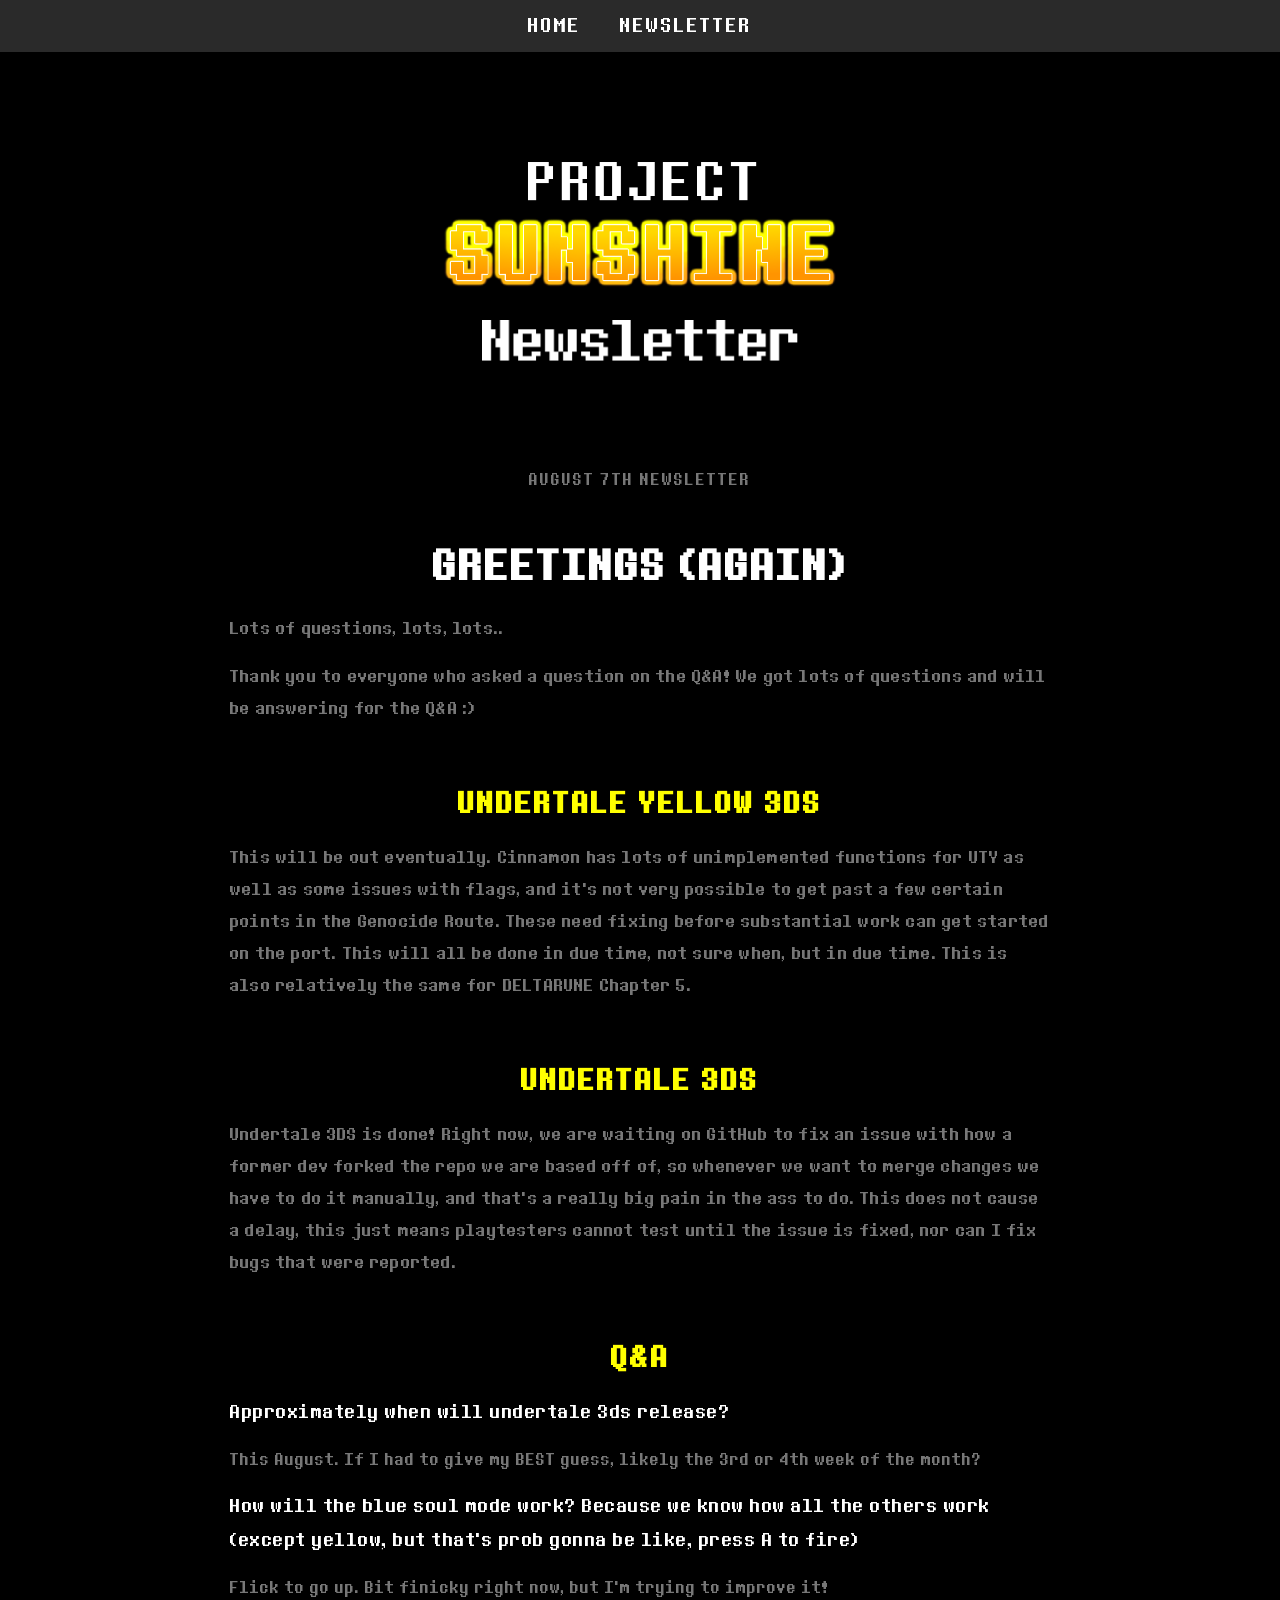
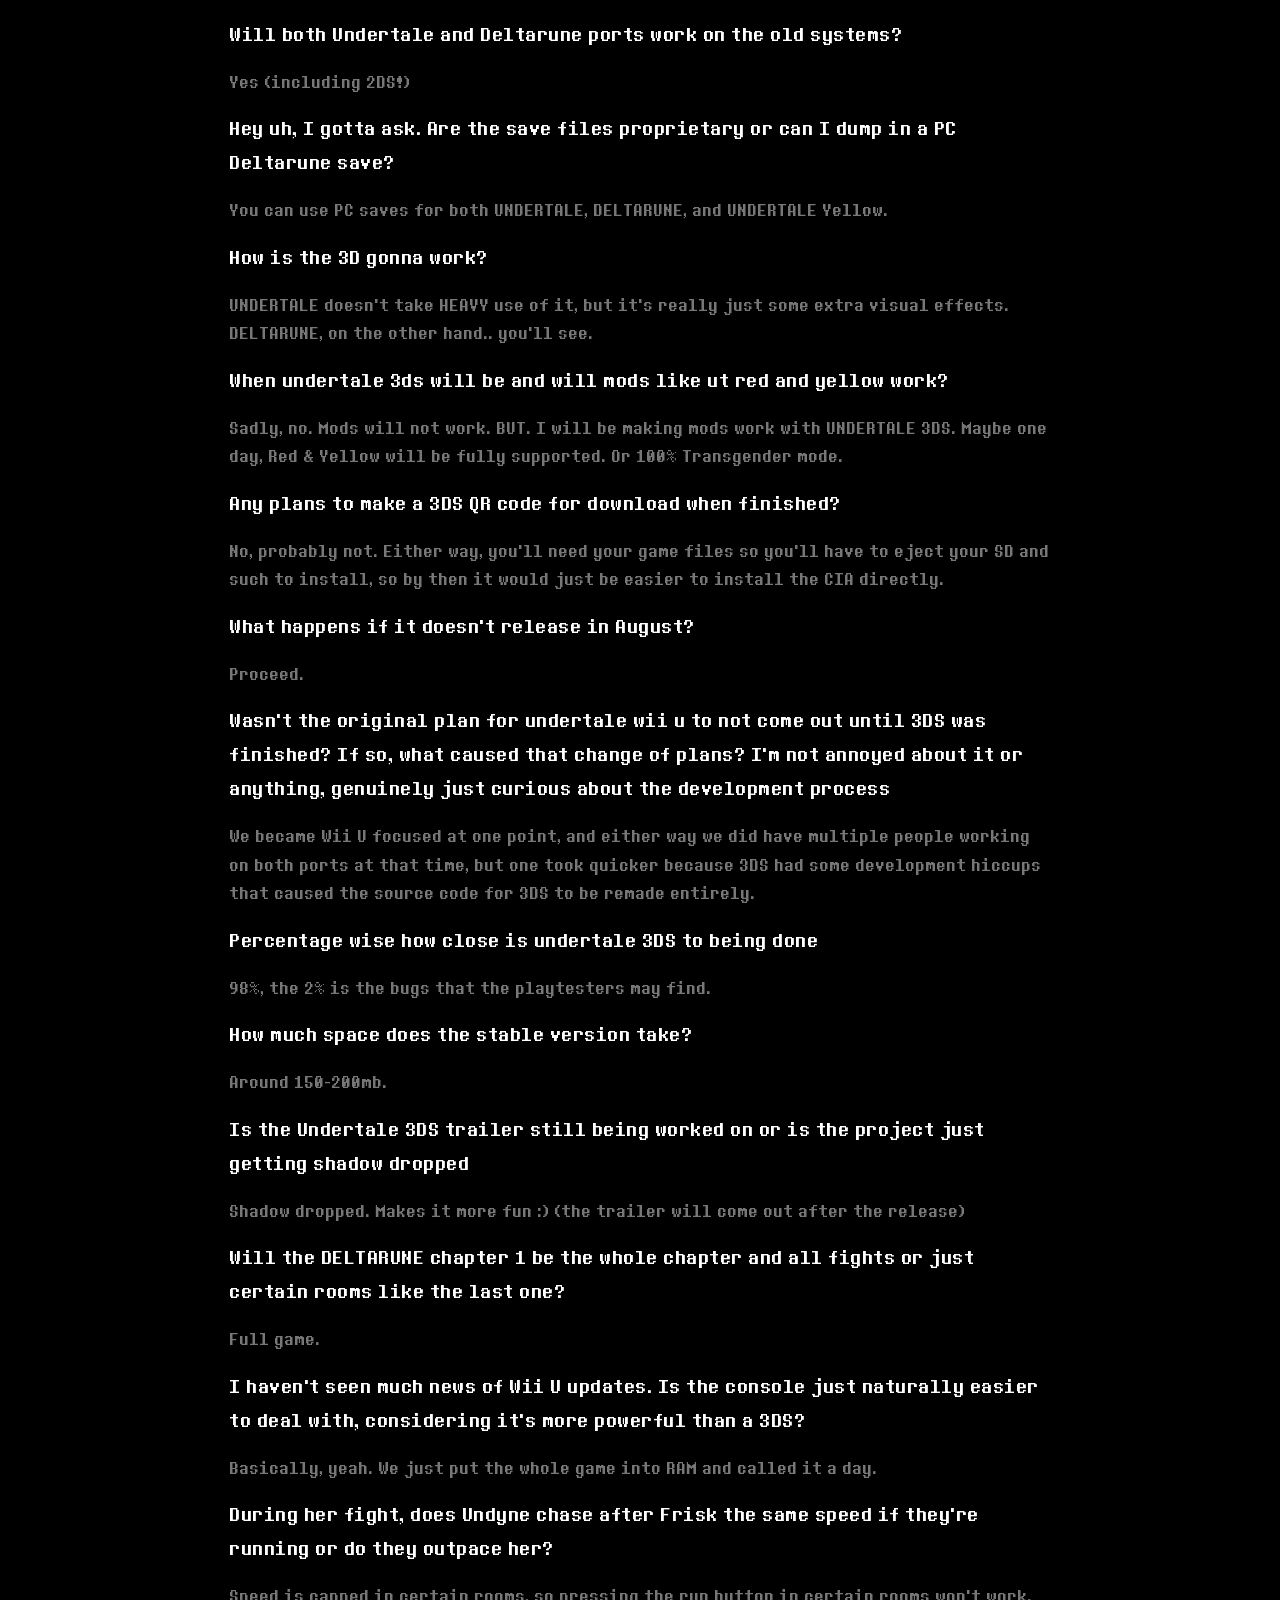
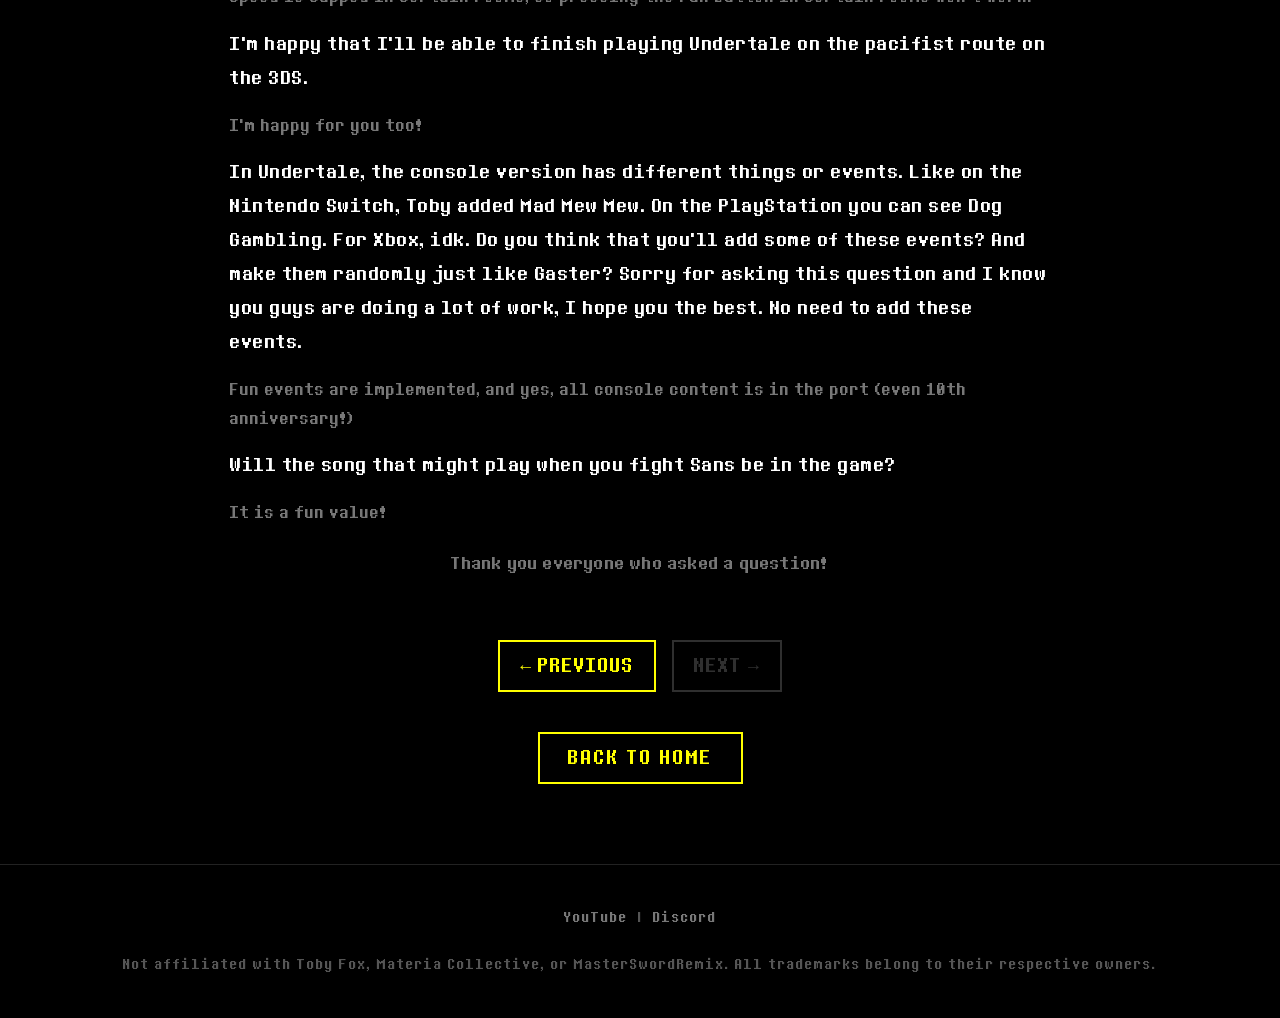
<file: newsletters/august7th/august7th.html>
<!DOCTYPE html>
<html lang="en">
<head>
  <meta charset="UTF-8" />
  <meta name="viewport" content="width=device-width, initial-scale=1.0"/>
  <title>August 7th Newsletter | Project Sunshine</title>
  <link rel="icon" type="image/png" href="../../assets/logo/favicon.png">
  <link rel="stylesheet" href="../../css/style.css">
  <style>
    body {
      font-family: 'Determination', monospace;
      background-color: var(--bg);
      color: var(--text);
    }

    .newsletter-wrap {
      max-width: 860px;
      margin: 0 auto;
      padding: 60px 20px 80px;
    }

    .newsletter-banner {
      display: block;
      width: 100%;
      max-width: 600px;
      height: auto;
      margin: 0 auto 20px;
      image-rendering: pixelated;
    }

    .newsletter-subtitle {
      text-align: center;
      color: var(--accent-gray);
      font-size: 15px;
      letter-spacing: 2px;
      text-transform: uppercase;
      margin-bottom: 50px;
    }

    .nl-greet {
      font-size: clamp(24px, 4vw, 40px);
      text-align: center;
      letter-spacing: 3px;
      margin-bottom: 20px;
      text-transform: uppercase;
    }

    .nl-section {
      color: var(--accent-yellow);
      font-size: clamp(20px, 3.2vw, 28px);
      letter-spacing: 3px;
      margin: 60px 0 20px;
      text-align: center;
      text-transform: uppercase;
    }

    .nl-body {
      color: var(--accent-gray);
      font-size: 16px;
      line-height: 2;
      letter-spacing: 1.2px;
    }

    .nl-body p {
      margin-bottom: 16px;
    }

    .qa-block {
      display: flex;
      flex-direction: column;
      gap: 24px;
      text-align: left;
    }

    .qa-item {}

    .qa-question {
      color: var(--text);
      font-size: 17px;
      letter-spacing: 1.5px;
      margin-bottom: 4px;
    }

    .qa-answer {
      color: var(--accent-gray);
      font-size: 15px;
      line-height: 1.9;
      letter-spacing: 1px;
    }

    .newsletter-nav {
      display: flex;
      justify-content: center;
      align-items: center;
      gap: 16px;
      margin-top: 60px;
    }

    .newsletter-arrow {
      display: inline-flex;
      align-items: center;
      justify-content: center;
      padding: 12px 20px;
      border: 2px solid var(--accent-yellow);
      color: var(--accent-yellow);
      text-decoration: none;
      font-size: 18px;
      letter-spacing: 1px;
      text-transform: uppercase;
      transition: all 0.3s ease;
    }

    .newsletter-arrow:hover {
      background: var(--accent-yellow);
      color: var(--bg);
      box-shadow: 0 0 15px var(--accent-yellow);
    }

    .newsletter-arrow.disabled {
      border-color: var(--accent-gray);
      color: var(--accent-gray);
      cursor: not-allowed;
      opacity: 0.4;
    }

    .newsletter-arrow.disabled:hover {
      background: transparent;
      color: var(--accent-gray);
      box-shadow: none;
    }

    .back-link {
      display: block;
      text-align: center;
      margin-top: 40px;
    }

    .back-link a {
      color: var(--accent-yellow);
      text-decoration: none;
      font-size: 18px;
      letter-spacing: 2px;
      text-transform: uppercase;
      border: 2px solid var(--accent-yellow);
      padding: 12px 28px;
      display: inline-block;
      transition: all 0.3s ease;
    }

    .back-link a:hover {
      background: var(--accent-yellow);
      color: var(--bg);
      box-shadow: 0 0 15px var(--accent-yellow);
    }

    @media (max-width: 768px) {
      .nl-body {
        font-size: 14px;
        line-height: 1.8;
      }
      .qa-answer {
        font-size: 13px;
      }
      .newsletter-wrap {
        padding: 40px 15px 60px;
      }
    }
  </style>
</head>
<body>

  <nav>
    <a href="../../index.html">Home</a>
    <a href="#newsletter">Newsletter</a>
  </nav>

  <main class="newsletter-wrap" id="newsletter">
    <img src="assets/newsletter.png" alt="August 7th Newsletter" class="newsletter-banner">
    <p class="newsletter-subtitle">August 7th Newsletter</p>

    <div class="newsletter-content">

      <h2 class="nl-greet">Greetings (again)</h2>

      <div class="nl-body">
        <p>Lots of questions, lots, lots..</p>
        <p>Thank you to everyone who asked a question on the Q&amp;A! We got lots of questions and will be answering for the Q&amp;A :)</p>
      </div>

      <h2 class="nl-section">UNDERTALE Yellow 3DS</h2>

      <div class="nl-body">
        <p>This will be out eventually. Cinnamon has lots of unimplemented functions for UTY as well as some issues with flags, and it's not very possible to get past a few certain points in the Genocide Route. These need fixing before substantial work can get started on the port. This will all be done in due time, not sure when, but in due time. This is also relatively the same for DELTARUNE Chapter 5.</p>
      </div>

      <h2 class="nl-section">UNDERTALE 3DS</h2>

      <div class="nl-body">
        <p>Undertale 3DS is done! Right now, we are waiting on GitHub to fix an issue with how a former dev forked the repo we are based off of, so whenever we want to merge changes we have to do it manually, and that's a really big pain in the ass to do. This does not cause a delay, this just means playtesters cannot test until the issue is fixed, nor can I fix bugs that were reported.</p>
      </div>

      <h2 class="nl-section">Q&A</h2>

      <div class="nl-body qa-body">
        <div class="qa-item">
          <p class="qa-question">Approximately when will undertale 3ds release?</p>
          <p class="qa-answer">This August. If I had to give my BEST guess, likely the 3rd or 4th week of the month?</p>
        </div>

        <div class="qa-item">
          <p class="qa-question">How will the blue soul mode work? Because we know how all the others work (except yellow, but that's prob gonna be like, press A to fire)</p>
          <p class="qa-answer">Flick to go up. Bit finicky right now, but I'm trying to improve it!</p>
        </div>

        <div class="qa-item">
          <p class="qa-question">Will both Undertale and Deltarune ports work on the old systems?</p>
          <p class="qa-answer">Yes (including 2DS!)</p>
        </div>

        <div class="qa-item">
          <p class="qa-question">Hey uh, I gotta ask. Are the save files proprietary or can I dump in a PC Deltarune save?</p>
          <p class="qa-answer">You can use PC saves for both UNDERTALE, DELTARUNE, and UNDERTALE Yellow.</p>
        </div>

        <div class="qa-item">
          <p class="qa-question">How is the 3D gonna work?</p>
          <p class="qa-answer">UNDERTALE doesn't take HEAVY use of it, but it's really just some extra visual effects. DELTARUNE, on the other hand.. you'll see.</p>
        </div>

        <div class="qa-item">
          <p class="qa-question">When undertale 3ds will be and will mods like ut red and yellow work?</p>
          <p class="qa-answer">Sadly, no. Mods will not work. BUT. I will be making mods work with UNDERTALE 3DS. Maybe one day, Red &amp; Yellow will be fully supported. Or 100% Transgender mode.</p>
        </div>

        <div class="qa-item">
          <p class="qa-question">Any plans to make a 3DS QR code for download when finished?</p>
          <p class="qa-answer">No, probably not. Either way, you'll need your game files so you'll have to eject your SD and such to install, so by then it would just be easier to install the CIA directly.</p>
        </div>

        <div class="qa-item">
          <p class="qa-question">What happens if it doesn't release in August?</p>
          <p class="qa-answer">Proceed.</p>
        </div>

        <div class="qa-item">
          <p class="qa-question">Wasn't the original plan for undertale wii u to not come out until 3DS was finished? If so, what caused that change of plans? I'm not annoyed about it or anything, genuinely just curious about the development process</p>
          <p class="qa-answer">We became Wii U focused at one point, and either way we did have multiple people working on both ports at that time, but one took quicker because 3DS had some development hiccups that caused the source code for 3DS to be remade entirely.</p>
        </div>

        <div class="qa-item">
          <p class="qa-question">Percentage wise how close is undertale 3DS to being done</p>
          <p class="qa-answer">98%, the 2% is the bugs that the playtesters may find.</p>
        </div>

        <div class="qa-item">
          <p class="qa-question">How much space does the stable version take?</p>
          <p class="qa-answer">Around 150-200mb.</p>
        </div>

        <div class="qa-item">
          <p class="qa-question">Is the Undertale 3DS trailer still being worked on or is the project just getting shadow dropped</p>
          <p class="qa-answer">Shadow dropped. Makes it more fun :) (the trailer will come out after the release)</p>
        </div>

        <div class="qa-item">
          <p class="qa-question">Will the DELTARUNE chapter 1 be the whole chapter and all fights or just certain rooms like the last one?</p>
          <p class="qa-answer">Full game.</p>
        </div>

        <div class="qa-item">
          <p class="qa-question">I haven't seen much news of Wii U updates. Is the console just naturally easier to deal with, considering it's more powerful than a 3DS?</p>
          <p class="qa-answer">Basically, yeah. We just put the whole game into RAM and called it a day.</p>
        </div>

        <div class="qa-item">
          <p class="qa-question">During her fight, does Undyne chase after Frisk the same speed if they're running or do they outpace her?</p>
          <p class="qa-answer">Speed is capped in certain rooms, so pressing the run button in certain rooms won't work.</p>
        </div>

        <div class="qa-item">
          <p class="qa-question">I'm happy that I'll be able to finish playing Undertale on the pacifist route on the 3DS.</p>
          <p class="qa-answer">I'm happy for you too!</p>
        </div>

        <div class="qa-item">
          <p class="qa-question">In Undertale, the console version has different things or events. Like on the Nintendo Switch, Toby added Mad Mew Mew. On the PlayStation you can see Dog Gambling. For Xbox, idk. Do you think that you'll add some of these events? And make them randomly just like Gaster? Sorry for asking this question and I know you guys are doing a lot of work, I hope you the best. No need to add these events.</p>
          <p class="qa-answer">Fun events are implemented, and yes, all console content is in the port (even 10th anniversary!)</p>
        </div>

        <div class="qa-item">
          <p class="qa-question">Will the song that might play when you fight Sans be in the game?</p>
          <p class="qa-answer">It is a fun value!</p>
        </div>

        <p style="text-align: center; margin-top: 20px;">Thank you everyone who asked a question!</p>
      </div>

      <div class="newsletter-nav">
        <a href="../august2nd/august2nd.html" class="newsletter-arrow">&larr; Previous</a>
        <span class="newsletter-arrow disabled">Next &rarr;</span>
      </div>

      <div class="back-link">
        <a href="../../index.html">Back to Home</a>
      </div>

    </div>
  </main>

  <footer>
    <p>
      <a href="https://www.youtube.com/@theprojectsunshine/" target="_blank">YouTube</a> &nbsp;|&nbsp;
      <a href="https://discord.gg/undertale3ds" target="_blank">Discord</a>
    </p>
    <br>
    <p>Not affiliated with Toby Fox, Materia Collective, or MasterSwordRemix. All trademarks belong to their respective owners.</p>
  </footer>

</body>
</html>
</file>
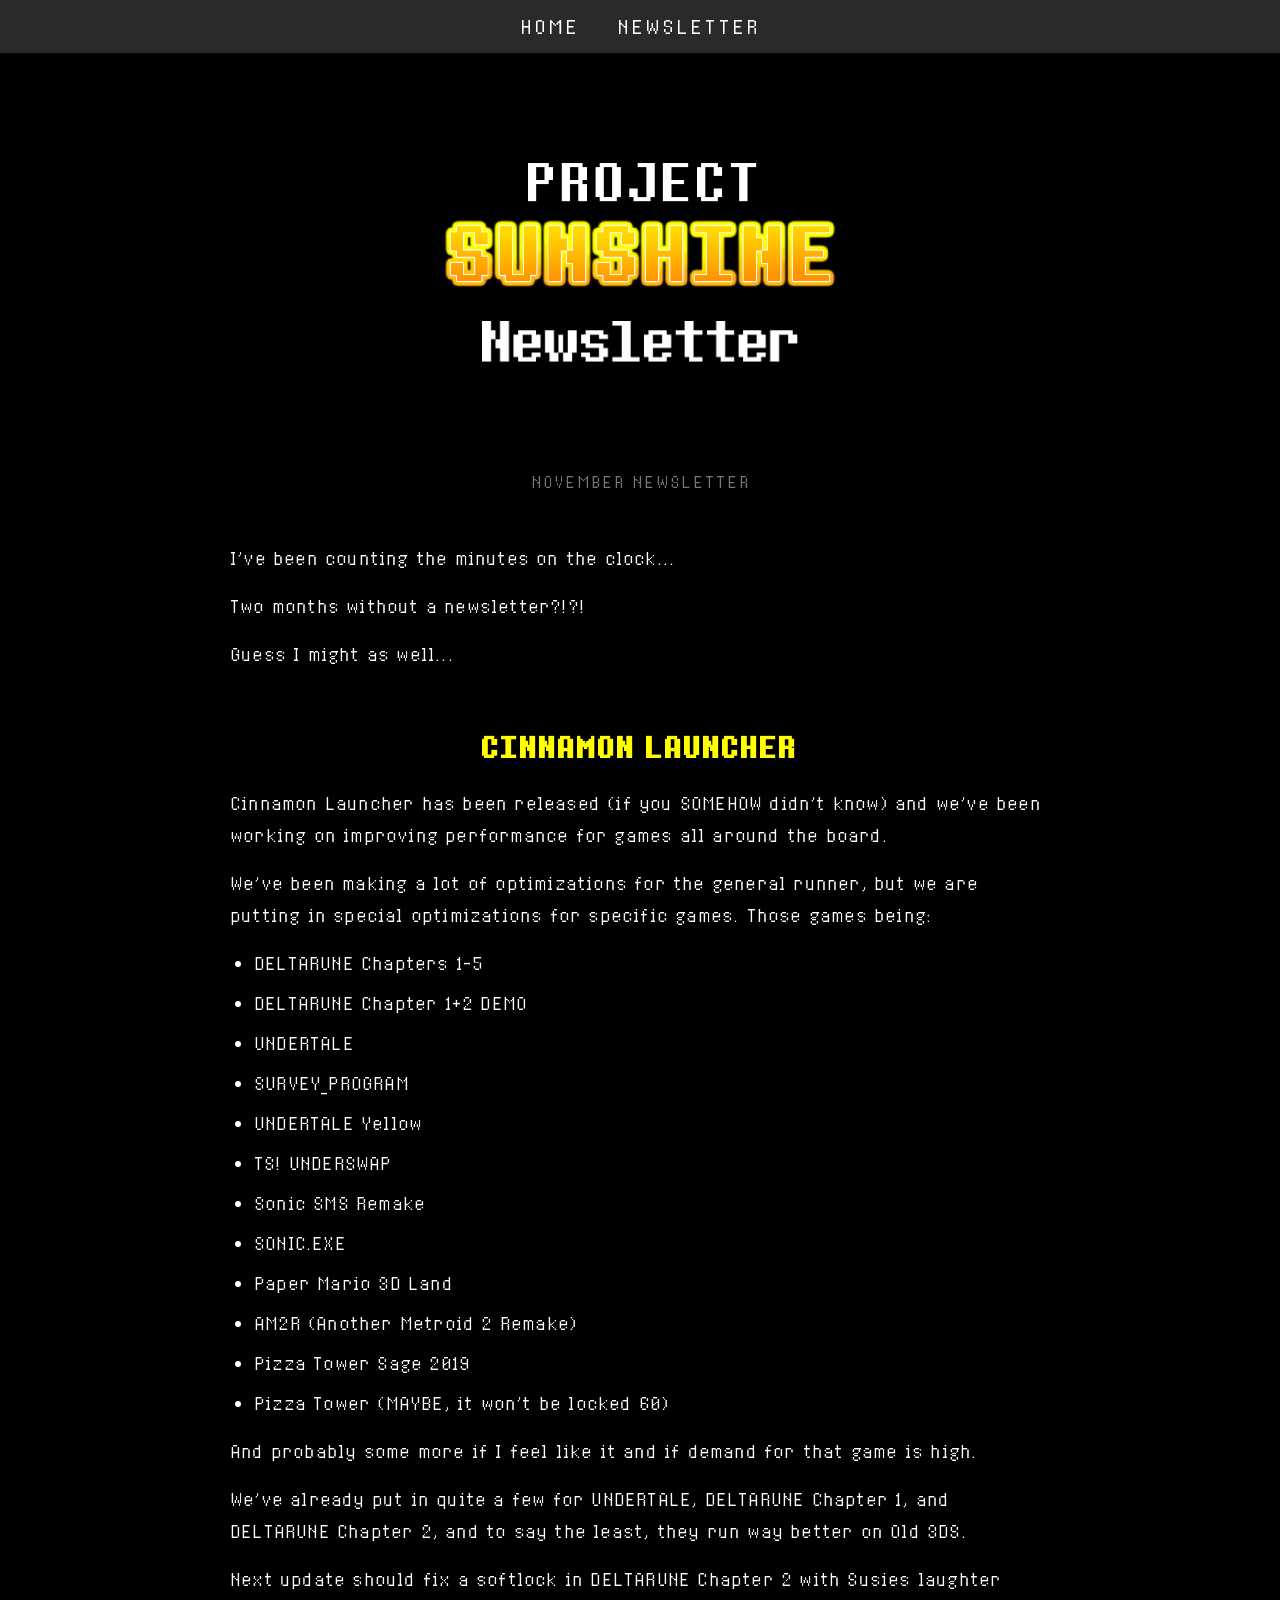
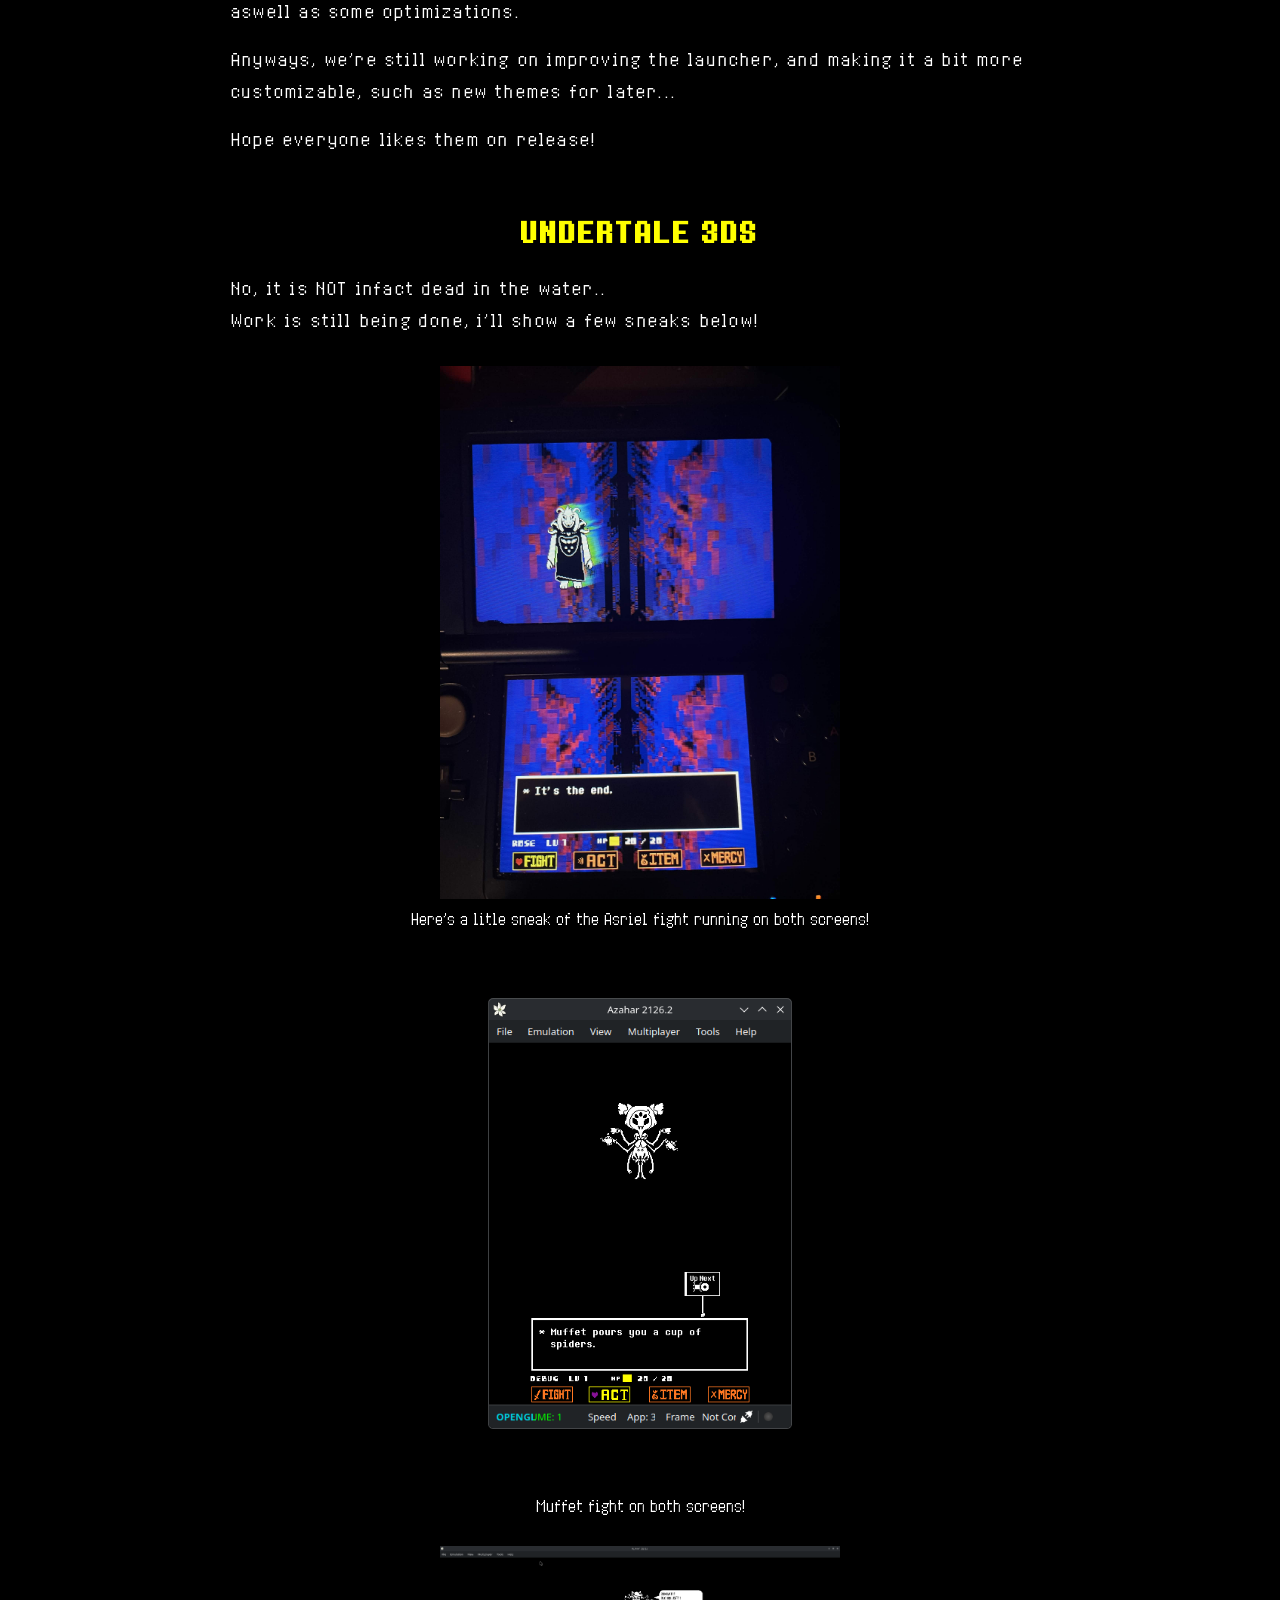
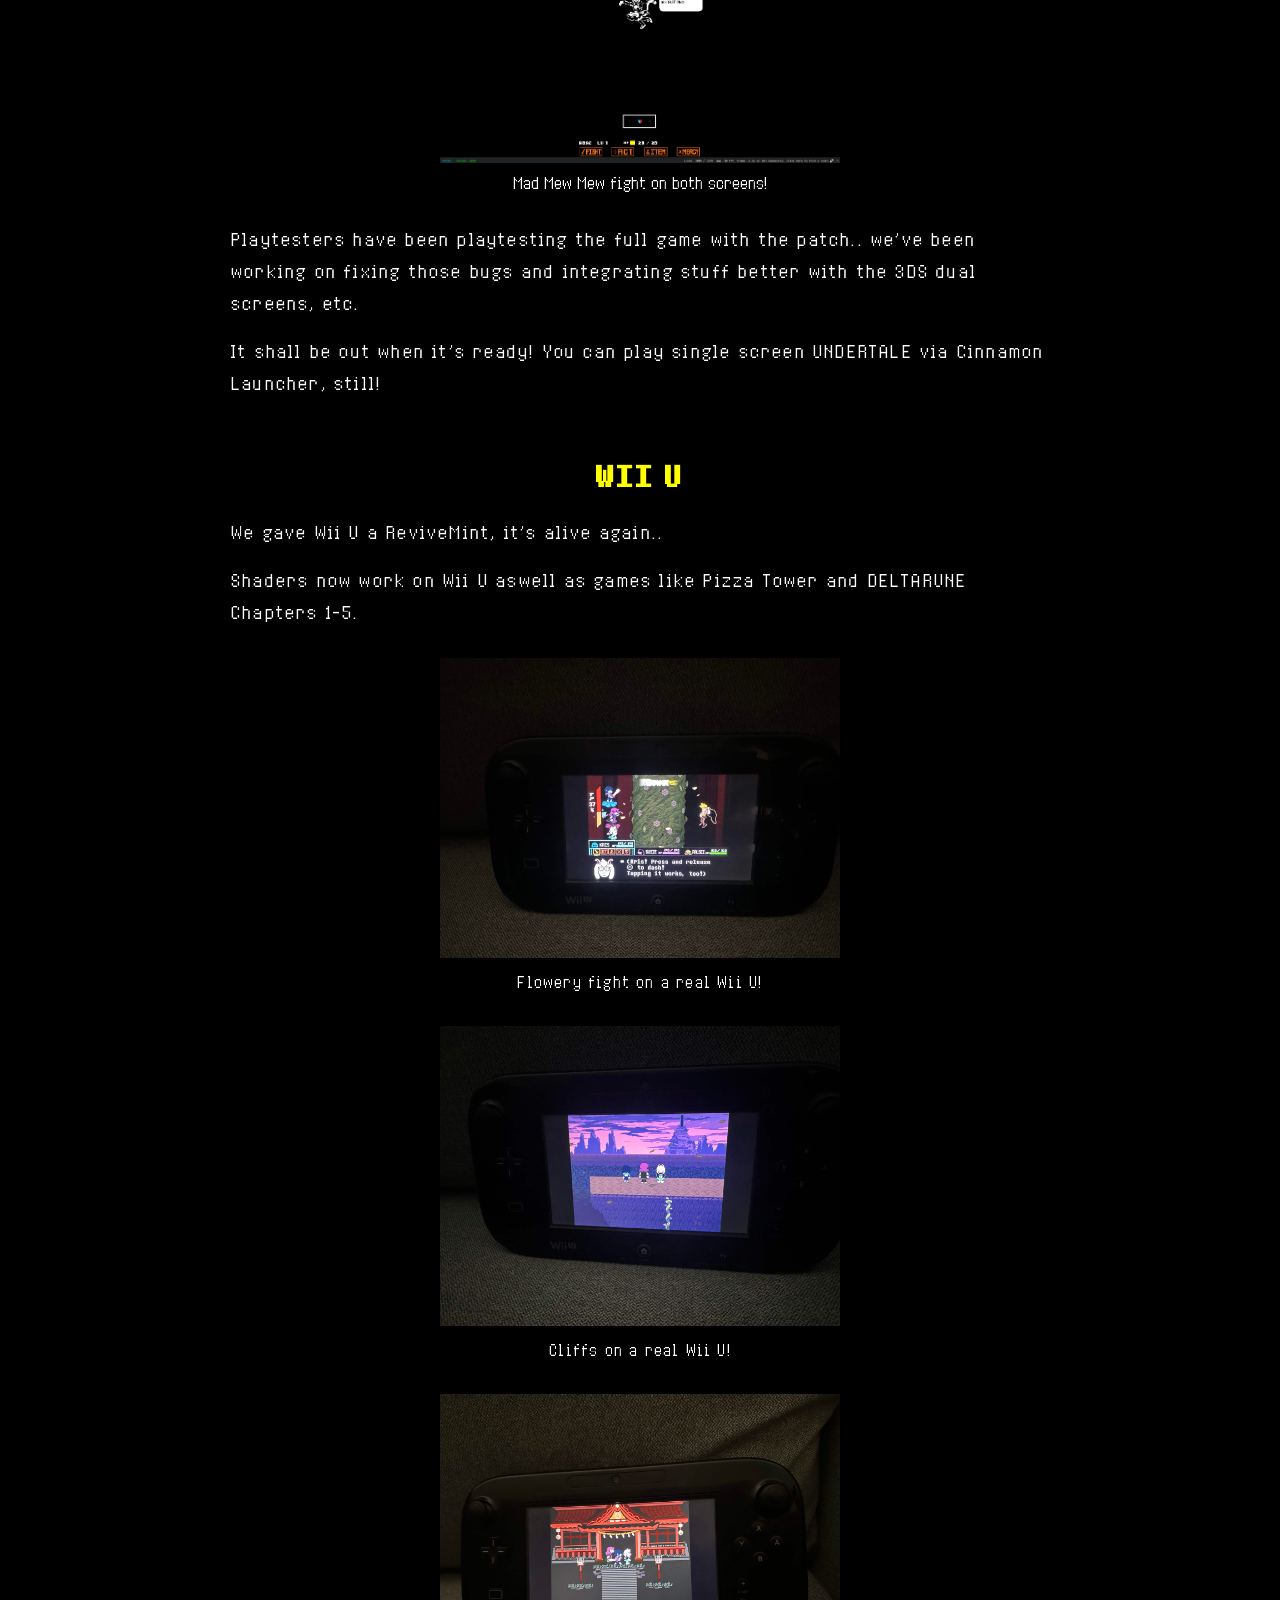
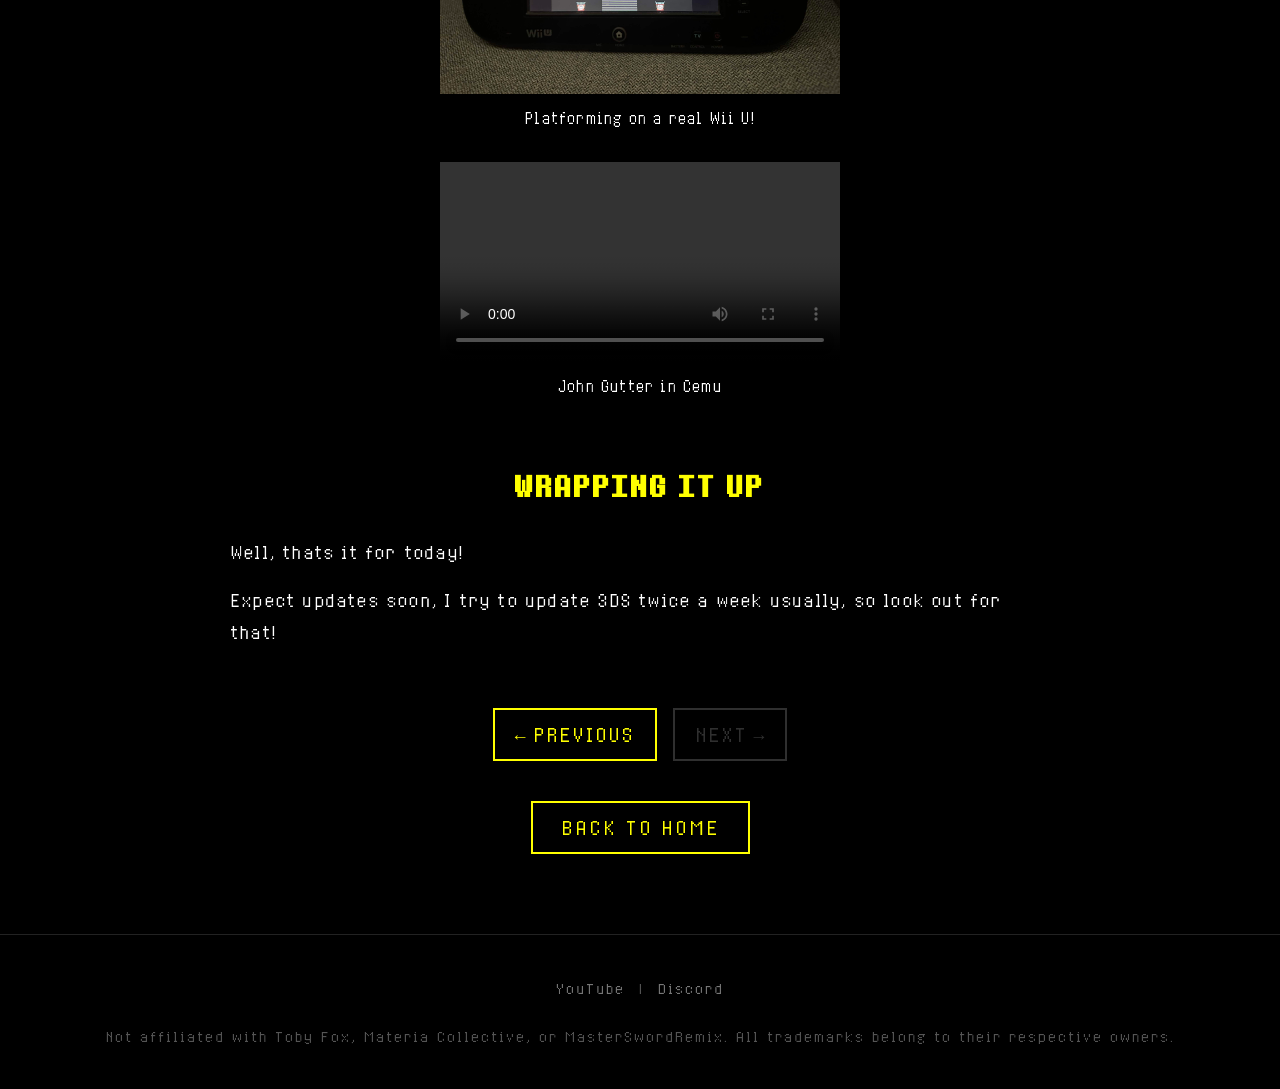
<file: newsletters/november26th/november26th.html>
<!DOCTYPE html>
<html lang="en">
<head>
  <meta charset="UTF-8" />
  <meta name="viewport" content="width=device-width, initial-scale=1.0"/>
  <title>November Newsletter | Project Sunshine</title>
  <link rel="icon" type="image/png" href="../../assets/logo/favicon.png">
  <link rel="stylesheet" href="../../css/style.css">
  <style>
    @font-face {
      font-family: 'Newsletter';
      src: url('../../assets/fonts/Newsletter.ttf') format('truetype');
      font-weight: normal;
      font-style: normal;
    }

    body {
      font-family: 'Newsletter', monospace;
      background-color: var(--bg);
      color: var(--text);
    }

    b, strong, h1, h2, h3, h4, h5, h6 {
      font-family: 'Determination', monospace;
    }

    .newsletter-wrap {
      max-width: 860px;
      margin: 0 auto;
      padding: 60px 20px 80px;
    }

    .newsletter-banner {
      display: block;
      width: 100%;
      max-width: 600px;
      height: auto;
      margin: 0 auto 20px;
      image-rendering: pixelated;
    }

    .newsletter-subtitle {
      text-align: center;
      color: var(--accent-gray);
      font-size: 15px;
      letter-spacing: 2px;
      text-transform: uppercase;
      margin-bottom: 50px;
    }

    .nl-greet {
      font-size: clamp(24px, 4vw, 40px);
      text-align: center;
      letter-spacing: 3px;
      margin-bottom: 20px;
    }

    .nl-section {
      color: var(--accent-yellow);
      font-size: clamp(20px, 3.2vw, 28px);
      letter-spacing: 3px;
      margin: 60px 0 20px;
      text-align: center;
      text-transform: uppercase;
    }

    .nl-body {
      color: #ffffff;
      font-size: 16px;
      line-height: 2;
      letter-spacing: 1.2px;
    }

    .nl-body p {
      margin-bottom: 16px;
    }

    .nl-body ul {
      margin: 16px 0 16px 24px;
      list-style-type: disc;
    }

    .nl-body li {
      margin-bottom: 8px;
    }

    .nl-media {
      text-align: center;
      margin: 30px 0;
    }

    .nl-media img,
    .nl-media video {
      max-width: 400px;
      width: 100%;
      height: auto;
      display: block;
      margin: 0 auto;
    }

    .nl-media p {
      color: #ffffff;
      font-size: 14px;
      margin-top: 10px;
    }

    .newsletter-nav {
      display: flex;
      justify-content: center;
      align-items: center;
      gap: 16px;
      margin-top: 60px;
    }

    .newsletter-arrow {
      display: inline-flex;
      align-items: center;
      justify-content: center;
      padding: 12px 20px;
      border: 2px solid var(--accent-yellow);
      color: var(--accent-yellow);
      text-decoration: none;
      font-size: 18px;
      letter-spacing: 1px;
      text-transform: uppercase;
      transition: all 0.3s ease;
    }

    .newsletter-arrow:hover {
      background: var(--accent-yellow);
      color: var(--bg);
      box-shadow: 0 0 15px var(--accent-yellow);
    }

    .newsletter-arrow.disabled {
      border-color: var(--accent-gray);
      color: var(--accent-gray);
      cursor: not-allowed;
      opacity: 0.4;
    }

    .newsletter-arrow.disabled:hover {
      background: transparent;
      color: var(--accent-gray);
      box-shadow: none;
    }

    .back-link {
      display: block;
      text-align: center;
      margin-top: 40px;
    }

    .back-link a {
      color: var(--accent-yellow);
      text-decoration: none;
      font-size: 18px;
      letter-spacing: 2px;
      text-transform: uppercase;
      border: 2px solid var(--accent-yellow);
      padding: 12px 28px;
      display: inline-block;
      transition: all 0.3s ease;
    }

    .back-link a:hover {
      background: var(--accent-yellow);
      color: var(--bg);
      box-shadow: 0 0 15px var(--accent-yellow);
    }

    .nl-body a {
      color: var(--accent-yellow);
      text-decoration: underline;
    }

    @media (max-width: 768px) {
      .nl-body {
        font-size: 14px;
        line-height: 1.8;
      }
      .newsletter-wrap {
        padding: 40px 15px 60px;
      }
    }
  </style>
</head>
<body>

  <nav>
    <a href="../../index.html">Home</a>
    <a href="#newsletter">Newsletter</a>
  </nav>

  <main class="newsletter-wrap" id="newsletter">
    <img src="assets/newsletter.png" alt="November Newsletter" class="newsletter-banner">
    <p class="newsletter-subtitle">November Newsletter</p>

    <div class="newsletter-content">

      <div class="nl-body">
        <p>I've been counting the minutes on the clock...</p>
        <p>Two months without a newsletter?!?!</p>
        <p>Guess I might as well...</p>
      </div>

      <h2 class="nl-section">Cinnamon Launcher</h2>

      <div class="nl-body">
        <p>Cinnamon Launcher has been released (if you SOMEHOW didn't know) and we've been working on improving performance for games all around the board.</p>
        <p>We've been making a lot of optimizations for the general runner, but we are putting in special optimizations for specific games. Those games being:</p>
        <ul>
          <li>DELTARUNE Chapters 1-5</li>
          <li>DELTARUNE Chapter 1+2 DEMO</li>
          <li>UNDERTALE</li>
          <li>SURVEY_PROGRAM</li>
          <li>UNDERTALE Yellow</li>
          <li>TS! UNDERSWAP</li>
          <li>Sonic SMS Remake</li>
          <li>SONIC.EXE</li>
          <li>Paper Mario 3D Land</li>
          <li>AM2R (Another Metroid 2 Remake)</li>
          <li>Pizza Tower Sage 2019</li>
          <li>Pizza Tower (MAYBE, it won't be locked 60)</li>
        </ul>
        <p>And probably some more if I feel like it and if demand for that game is high.</p>
        <p>We've already put in quite a few for UNDERTALE, DELTARUNE Chapter 1, and DELTARUNE Chapter 2, and to say the least, they run way better on Old 3DS.
        <p>Next update should fix a softlock in DELTARUNE Chapter 2 with Susies laughter aswell as some optimizations.</p>
        <p>Anyways, we're still working on improving the launcher, and making it a bit more customizable, such as new themes for later...</p>
        <p>Hope everyone likes them on release!</p>
      </div>

      <h2 class="nl-section">UNDERTALE 3DS</h2>

      <div class="nl-body">
        <p>No, it is NOT infact dead in the water..<br>Work is still being done, i'll show a few sneaks below!</p>
      </div>


      <div class="nl-media">
        <img src="assets/asriel.jpg" alt="Asriel on 3DS">
        <p>Here's a litle sneak of the Asriel fight running on both screens!</p>
      </div>

       <div class="nl-media">
        <img src="assets/muffet.png" alt="Muffet on 3DS">
        <p>Muffet fight on both screens!</p>
      </div>

       <div class="nl-media">
        <img src="assets/mew.png" alt="Mad Mew Mew on 3DS">
        <p>Mad Mew Mew fight on both screens!</p>
      </div>


      <div class="nl-body">
        <p>Playtesters have been playtesting the full game with the patch.. we've been working on fixing those bugs and integrating stuff better with the 3DS dual screens, etc.</p>
        <p>It shall be out when it's ready! You can play single screen UNDERTALE via Cinnamon Launcher, still!</p>
      </div>


      <h2 class="nl-section">Wii U</h2>

      <div class="nl-body">
        <p>We gave Wii U a ReviveMint, it's alive again..</p>
        <p>Shaders now work on Wii U aswell as games like Pizza Tower and DELTARUNE Chapters 1-5.</p>

       <div class="nl-media">
        <img src="assets/flowery.jpg" alt="Flowery on Wii U">
        <p>Flowery fight on a real Wii U!</p>
      </div>

      <div class="nl-media">
        <img src="assets/cliffs.jpg" alt="Cliffs on Wii U">
        <p>Cliffs on a real Wii U!</p>
      </div>

      <div class="nl-media">
        <img src="assets/platform.jpg" alt="Platforming on Wii U">
        <p>Platforming on a real Wii U!</p>
      </div>

        <div class="nl-media">
          <video controls src="assets/johngutter.mp4"></video>
         <p>John Gutter in Cemu</p>
         </div>


 <h2 class="nl-section">Wrapping it up</h2>
<p>Well, thats it for today!</p>
<p>Expect updates soon, I try to update 3DS twice a week usually, so look out for that!</p>


      </div>

      <div class="newsletter-nav">
        <a href="../september8th/september8th.html" class="newsletter-arrow">&larr; Previous</a>
        <span class="newsletter-arrow disabled">Next &rarr;</span>
      </div>

      <div class="back-link">
        <a href="../../index.html">Back to Home</a>
      </div>

    </div>
  </main>

  <footer>
    <p>
      <a href="https://www.youtube.com/@theprojectsunshine/" target="_blank">YouTube</a> &nbsp;|&nbsp;
      <a href="https://discord.gg/undertale3ds" target="_blank">Discord</a>
    </p>
    <br>
    <p>Not affiliated with Toby Fox, Materia Collective, or MasterSwordRemix. All trademarks belong to their respective owners.</p>
  </footer>

</body>
</html>
</file>
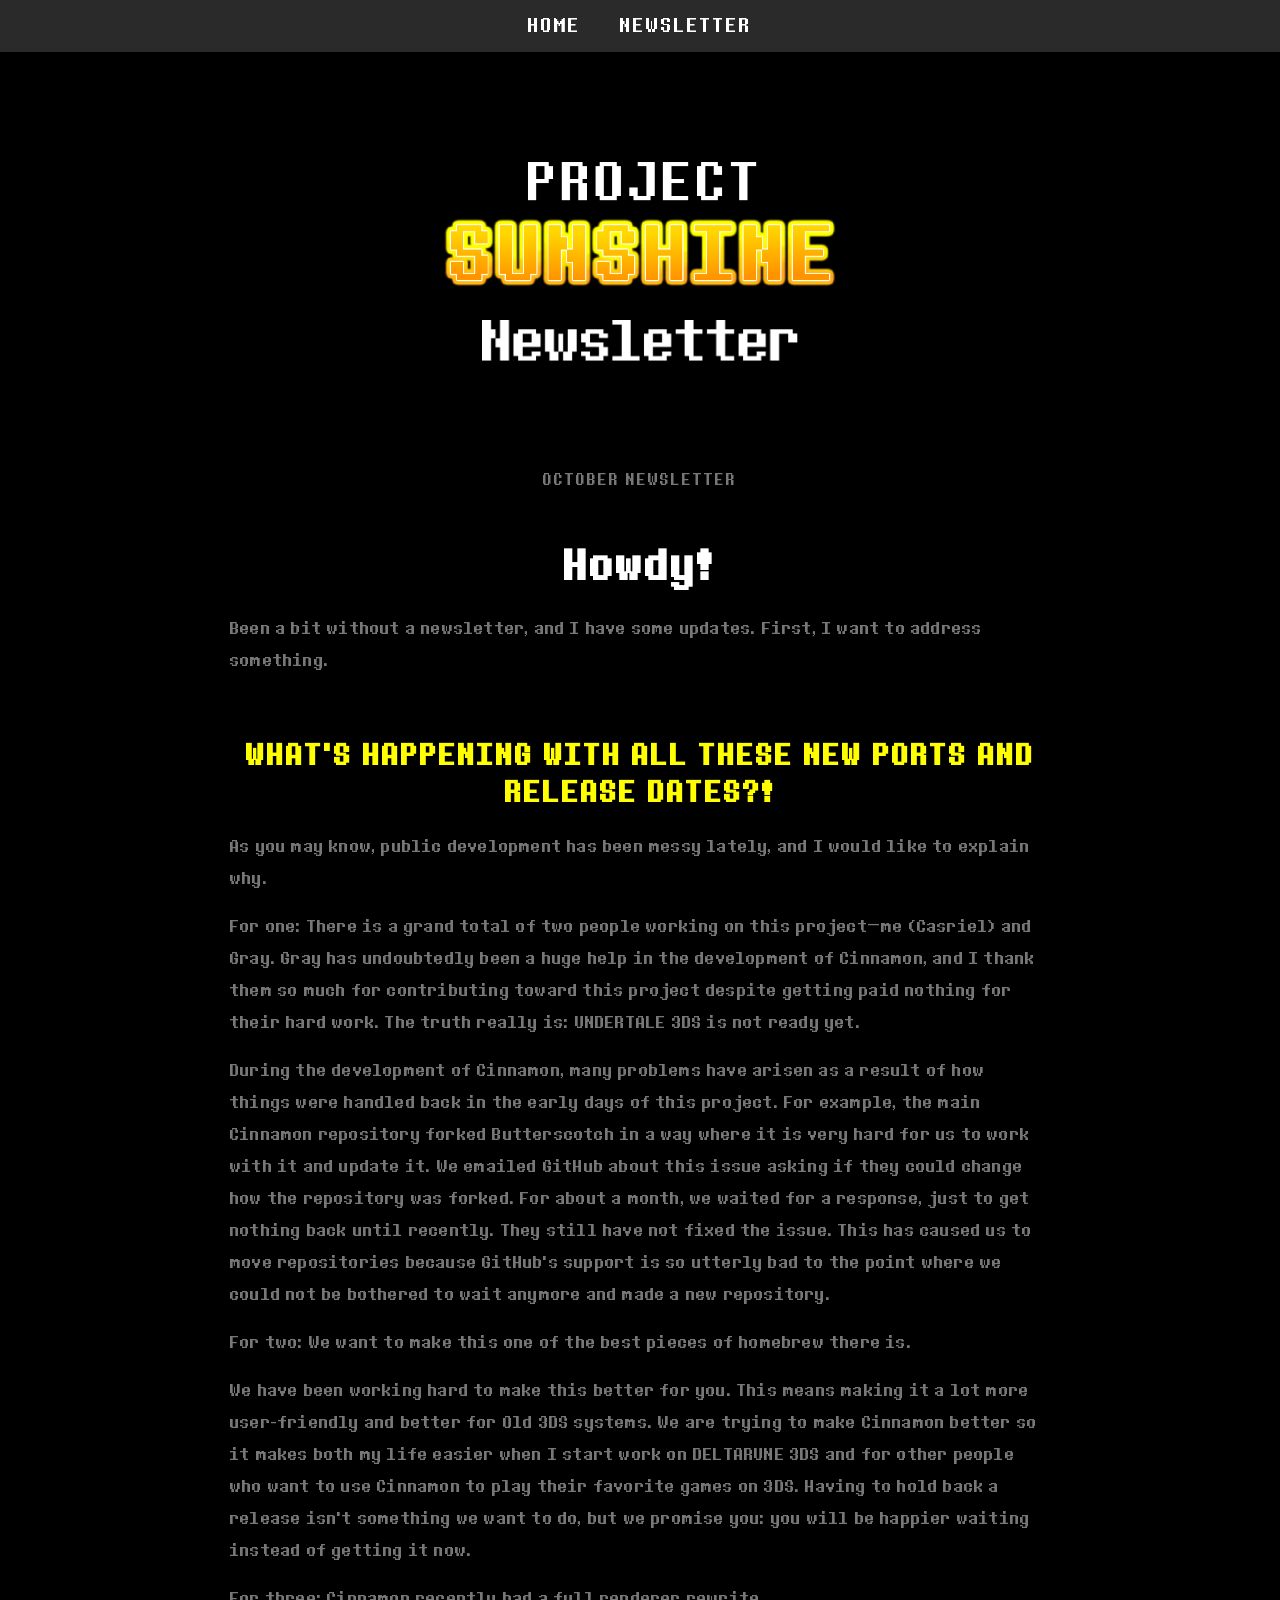
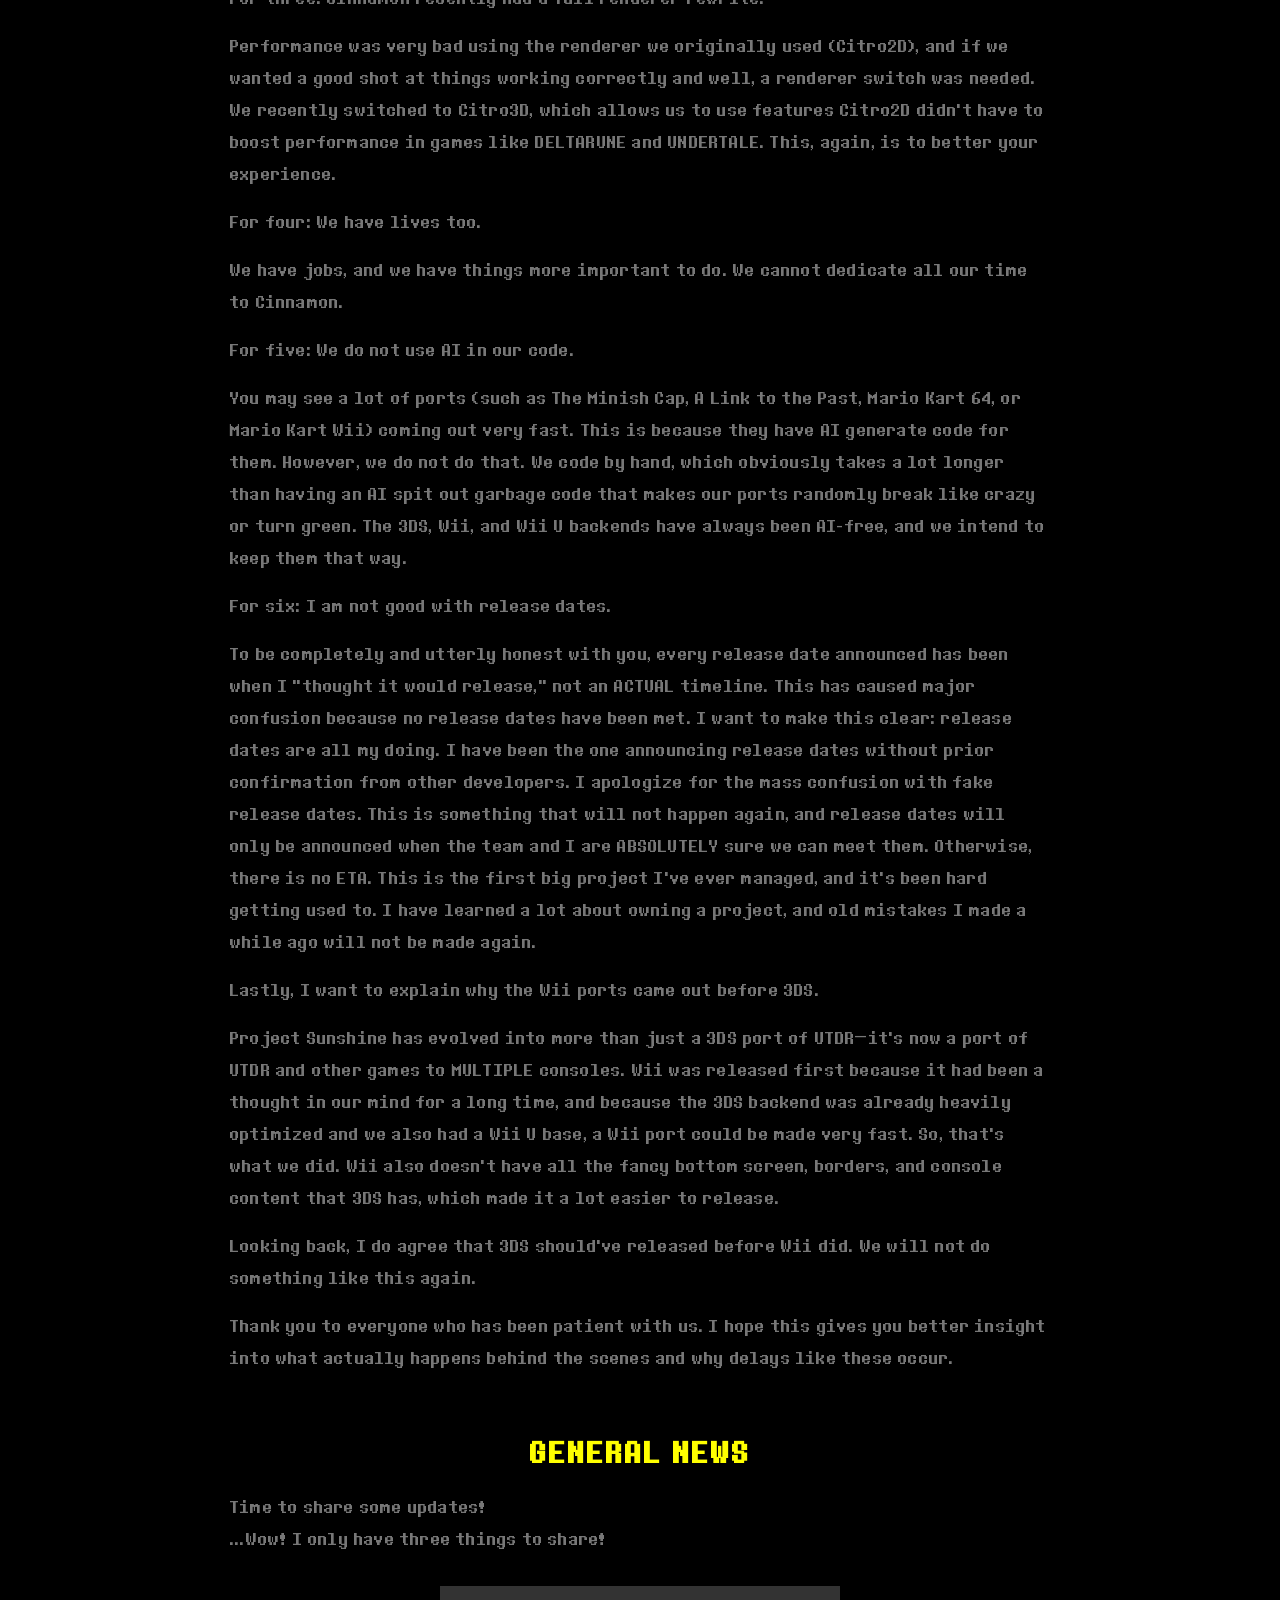
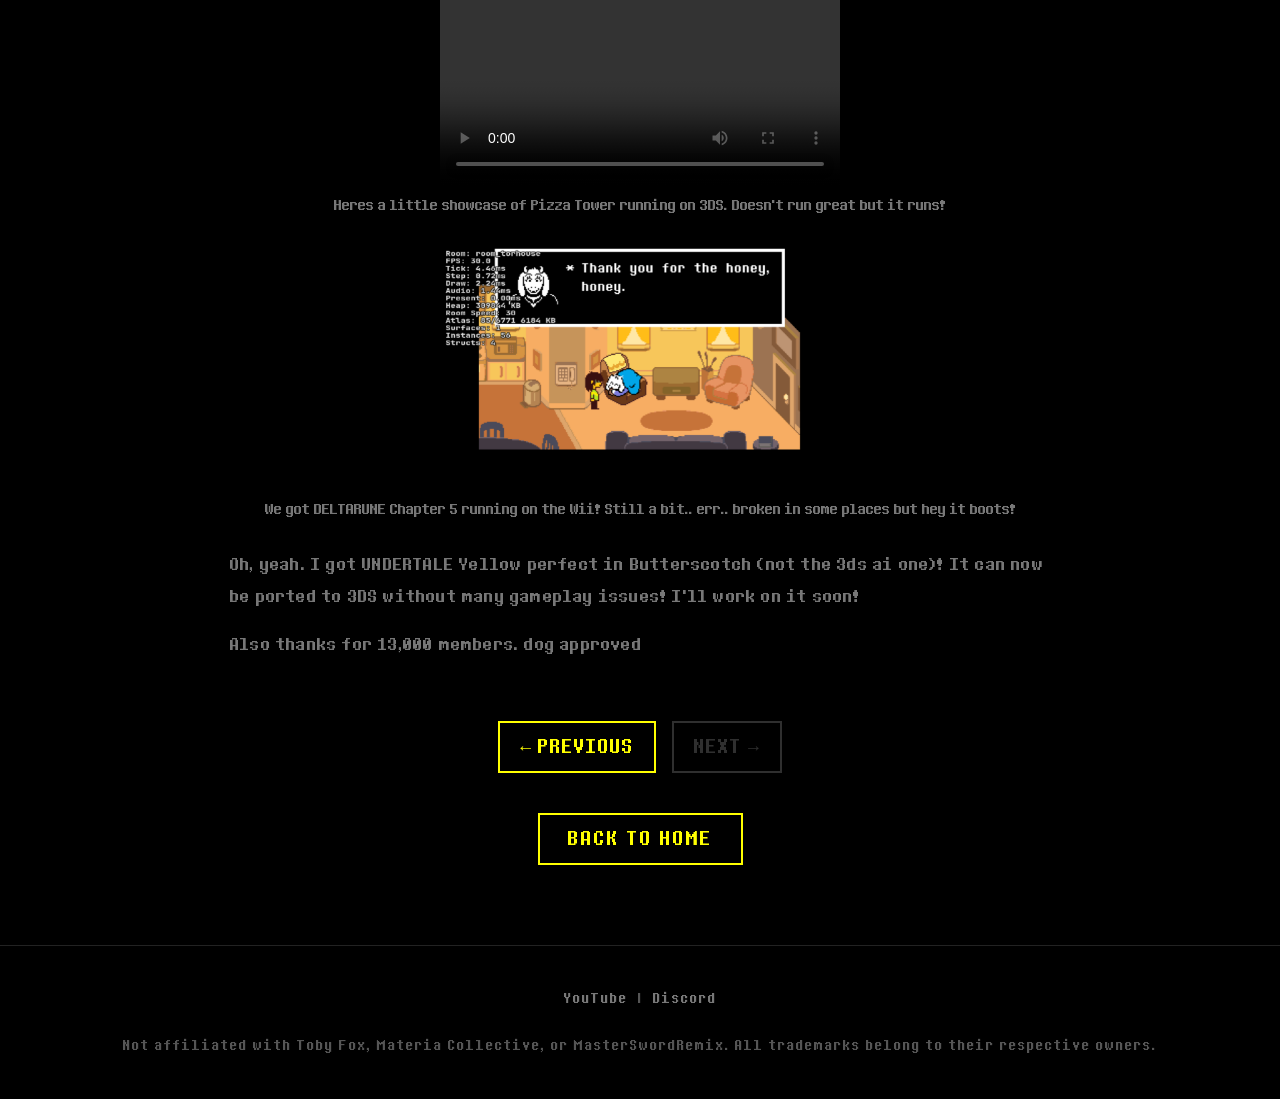
<file: newsletters/october5th/october5th.html>
<!DOCTYPE html>

<html lang="en">

<head>

  <meta charset="UTF-8" />

  <meta name="viewport" content="width=device-width, initial-scale=1.0"/>

  <title>October Newsletter | Project Sunshine</title>

  <link rel="icon" type="image/png" href="../../assets/logo/favicon.png">

  <link rel="stylesheet" href="../../css/style.css">

  <style>

    body {

      font-family: 'Determination', monospace;

      background-color: var(--bg);

      color: var(--text);

    }



    .newsletter-wrap {

      max-width: 860px;

      margin: 0 auto;

      padding: 60px 20px 80px;

    }



    .newsletter-banner {

      display: block;

      width: 100%;

      max-width: 600px;

      height: auto;

      margin: 0 auto 20px;

      image-rendering: pixelated;

    }



    .newsletter-subtitle {

      text-align: center;

      color: var(--accent-gray);

      font-size: 15px;

      letter-spacing: 2px;

      text-transform: uppercase;

      margin-bottom: 50px;

    }



    .nl-greet {

      font-size: clamp(24px, 4vw, 40px);

      text-align: center;

      letter-spacing: 3px;

      margin-bottom: 20px;

    }



    .nl-section {

      color: var(--accent-yellow);

      font-size: clamp(20px, 3.2vw, 28px);

      letter-spacing: 3px;

      margin: 60px 0 20px;

      text-align: center;

      text-transform: uppercase;

    }



    .nl-body {

      color: var(--accent-gray);

      font-size: 16px;

      line-height: 2;

      letter-spacing: 1.2px;

    }



    .nl-body p {

      margin-bottom: 16px;

    }



    .nl-media {

      text-align: center;

      margin: 30px 0;

    }



    .nl-media img,

    .nl-media video {

      max-width: 400px;

      width: 100%;

      height: auto;

      display: block;

      margin: 0 auto;

    }



    .nl-media p {

      color: var(--accent-gray);

      font-size: 14px;

      margin-top: 10px;

    }



    .newsletter-nav {

      display: flex;

      justify-content: center;

      align-items: center;

      gap: 16px;

      margin-top: 60px;

    }



    .newsletter-arrow {

      display: inline-flex;

      align-items: center;

      justify-content: center;

      padding: 12px 20px;

      border: 2px solid var(--accent-yellow);

      color: var(--accent-yellow);

      text-decoration: none;

      font-size: 18px;

      letter-spacing: 1px;

      text-transform: uppercase;

      transition: all 0.3s ease;

    }



    .newsletter-arrow:hover {

      background: var(--accent-yellow);

      color: var(--bg);

      box-shadow: 0 0 15px var(--accent-yellow);

    }



    .newsletter-arrow.disabled {

      border-color: var(--accent-gray);

      color: var(--accent-gray);

      cursor: not-allowed;

      opacity: 0.4;

    }



    .newsletter-arrow.disabled:hover {

      background: transparent;

      color: var(--accent-gray);

      box-shadow: none;

    }



    .back-link {

      display: block;

      text-align: center;

      margin-top: 40px;

    }



    .back-link a {

      color: var(--accent-yellow);

      text-decoration: none;

      font-size: 18px;

      letter-spacing: 2px;

      text-transform: uppercase;

      border: 2px solid var(--accent-yellow);

      padding: 12px 28px;

      display: inline-block;

      transition: all 0.3s ease;

    }



    .back-link a:hover {

      background: var(--accent-yellow);

      color: var(--bg);

      box-shadow: 0 0 15px var(--accent-yellow);

    }



    .nl-body a {

      color: var(--accent-yellow);

      text-decoration: underline;

    }



    @media (max-width: 768px) {

      .nl-body {

        font-size: 14px;

        line-height: 1.8;

      }

      .newsletter-wrap {

        padding: 40px 15px 60px;

      }

    }

  </style>

</head>

<body>



  <nav>

    <a href="../../index.html">Home</a>

    <a href="#newsletter">Newsletter</a>

  </nav>



  <main class="newsletter-wrap" id="newsletter">

    <img src="assets/newsletter.png" alt="October Newsletter" class="newsletter-banner">

    <p class="newsletter-subtitle">October Newsletter</p>



    <div class="newsletter-content">



      <h2 class="nl-greet">Howdy!</h2>



      <div class="nl-body">

        <p>Been a bit without a newsletter, and I have some updates. First, I want to address something.</p>

      </div>



      <h2 class="nl-section">What's happening with all these new ports and release dates?!</h2>



      <div class="nl-body">

        <p>As you may know, public development has been messy lately, and I would like to explain why.</p>

        <p>For one: There is a grand total of two people working on this project—me (Casriel) and Gray. Gray has undoubtedly been a huge help in the development of Cinnamon, and I thank them so much for contributing toward this project despite getting paid nothing for their hard work. The truth really is: UNDERTALE 3DS is not ready yet.</p>

        <p>During the development of Cinnamon, many problems have arisen as a result of how things were handled back in the early days of this project. For example, the main Cinnamon repository forked Butterscotch in a way where it is very hard for us to work with it and update it. We emailed GitHub about this issue asking if they could change how the repository was forked. For about a month, we waited for a response, just to get nothing back until recently. They still have not fixed the issue. This has caused us to move repositories because GitHub's support is so utterly bad to the point where we could not be bothered to wait anymore and made a new repository.</p>

        <p>For two: We want to make this one of the best pieces of homebrew there is.</p>

        <p>We have been working hard to make this better for you. This means making it a lot more user-friendly and better for Old 3DS systems. We are trying to make Cinnamon better so it makes both my life easier when I start work on DELTARUNE 3DS and for other people who want to use Cinnamon to play their favorite games on 3DS. Having to hold back a release isn't something we want to do, but we promise you: you will be happier waiting instead of getting it now.</p>

        <p>For three: Cinnamon recently had a full renderer rewrite.</p>

        <p>Performance was very bad using the renderer we originally used (Citro2D), and if we wanted a good shot at things working correctly and well, a renderer switch was needed. We recently switched to Citro3D, which allows us to use features Citro2D didn't have to boost performance in games like DELTARUNE and UNDERTALE. This, again, is to better your experience.</p>

        <p>For four: We have lives too.</p>

        <p>We have jobs, and we have things more important to do. We cannot dedicate all our time to Cinnamon.</p>

        <p>For five: We do not use AI in our code.</p>

        <p>You may see a lot of ports (such as The Minish Cap, A Link to the Past, Mario Kart 64, or Mario Kart Wii) coming out very fast. This is because they have AI generate code for them. However, we do not do that. We code by hand, which obviously takes a lot longer than having an AI spit out garbage code that makes our ports randomly break like crazy or turn green. The 3DS, Wii, and Wii U backends have always been AI-free, and we intend to keep them that way.</p>

        <p>For six: I am not good with release dates.</p>

        <p>To be completely and utterly honest with you, every release date announced has been when I "thought it would release," not an ACTUAL timeline. This has caused major confusion because no release dates have been met. I want to make this clear: release dates are all my doing. I have been the one announcing release dates without prior confirmation from other developers. I apologize for the mass confusion with fake release dates. This is something that will not happen again, and release dates will only be announced when the team and I are ABSOLUTELY sure we can meet them. Otherwise, there is no ETA. This is the first big project I've ever managed, and it's been hard getting used to. I have learned a lot about owning a project, and old mistakes I made a while ago will not be made again.</p>

        <p>Lastly, I want to explain why the Wii ports came out before 3DS.</p>

        <p>Project Sunshine has evolved into more than just a 3DS port of UTDR—it's now a port of UTDR and other games to MULTIPLE consoles. Wii was released first because it had been a thought in our mind for a long time, and because the 3DS backend was already heavily optimized and we also had a Wii U base, a Wii port could be made very fast. So, that's what we did. Wii also doesn't have all the fancy bottom screen, borders, and console content that 3DS has, which made it a lot easier to release.</p>

        <p>Looking back, I do agree that 3DS should've released before Wii did. We will not do something like this again.</p>

        <p>Thank you to everyone who has been patient with us. I hope this gives you better insight into what actually happens behind the scenes and why delays like these occur.</p>

      </div>



      <h2 class="nl-section">General News</h2>



      <div class="nl-body">

        <p>Time to share some updates!<br>...Wow! I only have three things to share!</p>

      </div>



      <div class="nl-media">

        <video controls>

          <source src="assets/pt3ds.mp4" type="video/mp4">

          Your browser does not support the video tag.

        </video>

        <p>Heres a little showcase of Pizza Tower running on 3DS. Doesn't run great but it runs!</p>

      </div>



      <div class="nl-media">

        <img src="assets/ch5wii.png" alt="DELTARUNE Chapter 5 on Wii">

        <p>We got DELTARUNE Chapter 5 running on the Wii! Still a bit.. err.. broken in some places but hey it boots!</p>

      </div>



      <div class="nl-body">

        <p>Oh, yeah. I got UNDERTALE Yellow perfect in Butterscotch (not the 3ds ai one)! It can now be ported to 3DS without many gameplay issues! I'll work on it soon!</p>

        <p>Also thanks for 13,000 members. dog approved</p>

      </div>



      <div class="newsletter-nav">

        <a href="../september8th/september8th.html" class="newsletter-arrow">&larr; Previous</a>

        <span class="newsletter-arrow disabled">Next &rarr;</span>

      </div>



      <div class="back-link">

        <a href="../../index.html">Back to Home</a>

      </div>



    </div>

  </main>



  <footer>

    <p>

      <a href="https://www.youtube.com/@theprojectsunshine/" target="_blank">YouTube</a> &nbsp;|&nbsp;

      <a href="https://discord.gg/undertale3ds" target="_blank">Discord</a>

    </p>

    <br>

    <p>Not affiliated with Toby Fox, Materia Collective, or MasterSwordRemix. All trademarks belong to their respective owners.</p>

  </footer>



</body>

</html>
</file>
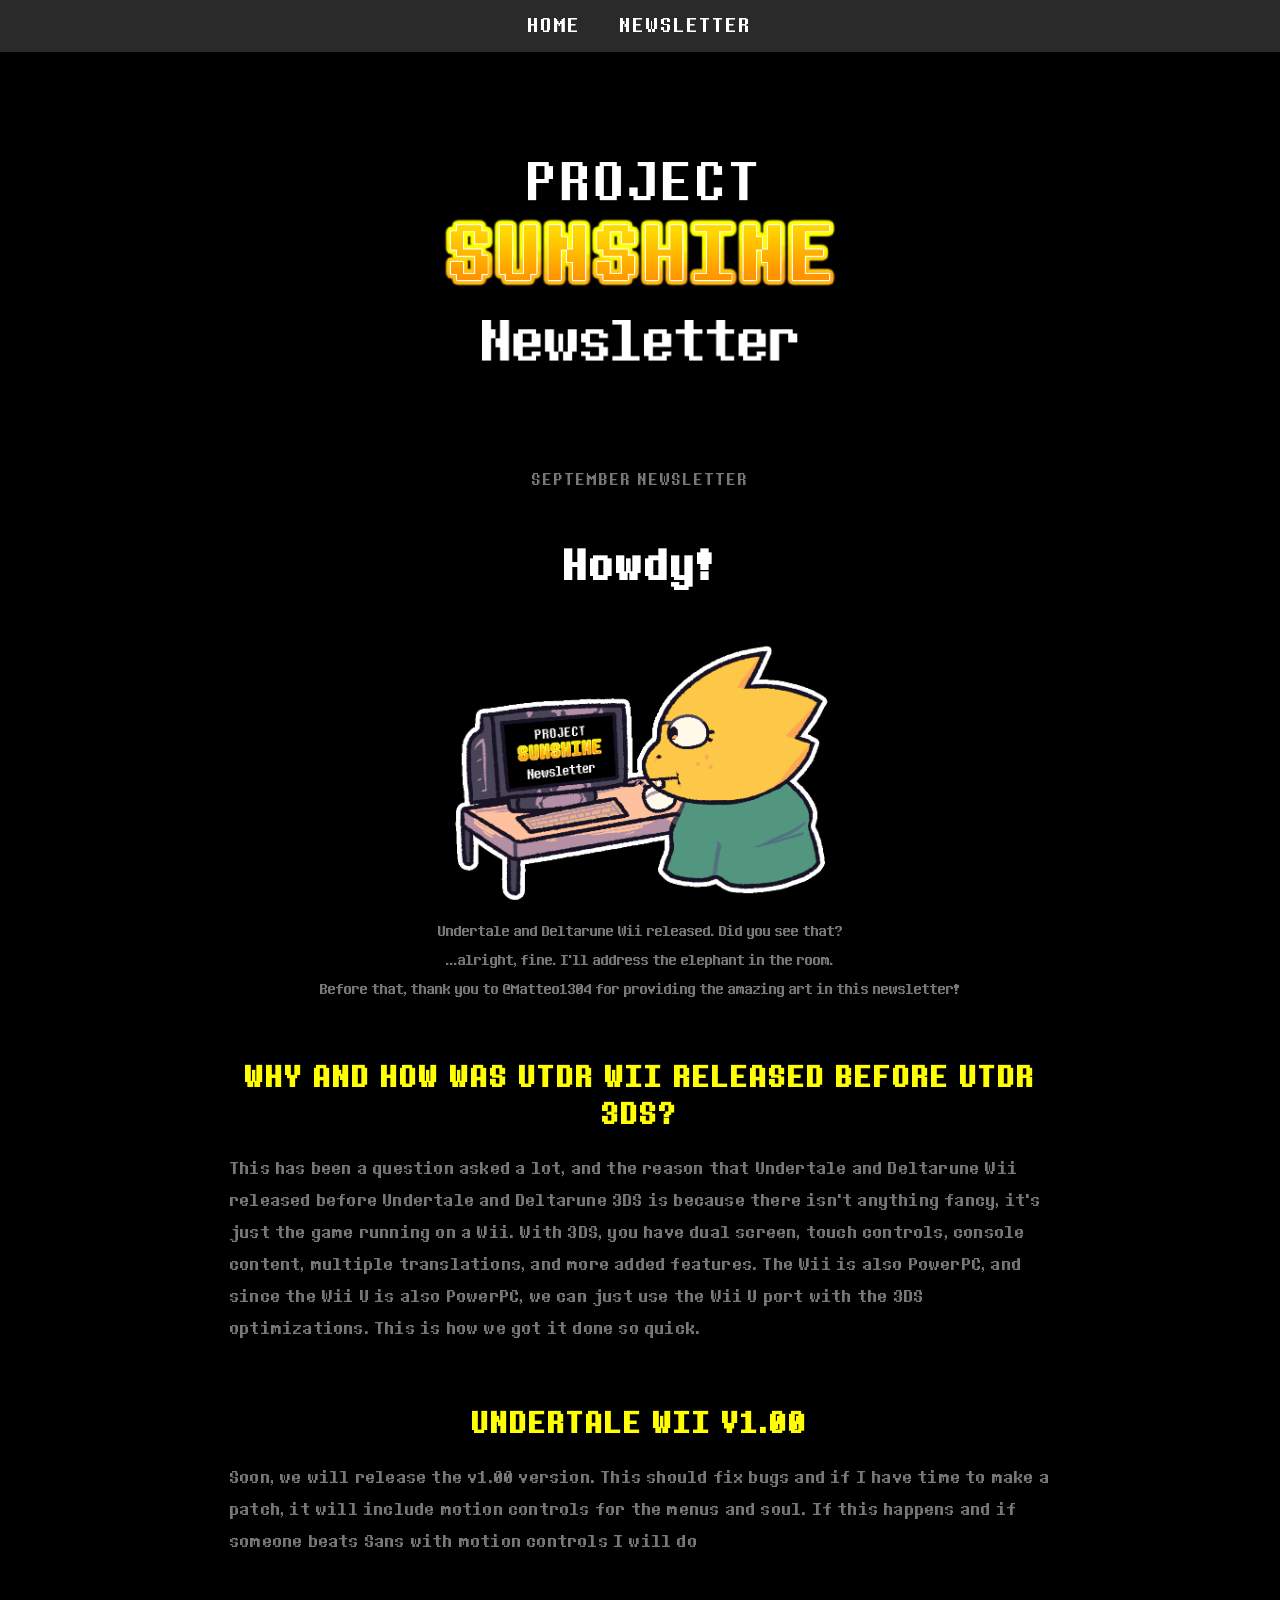
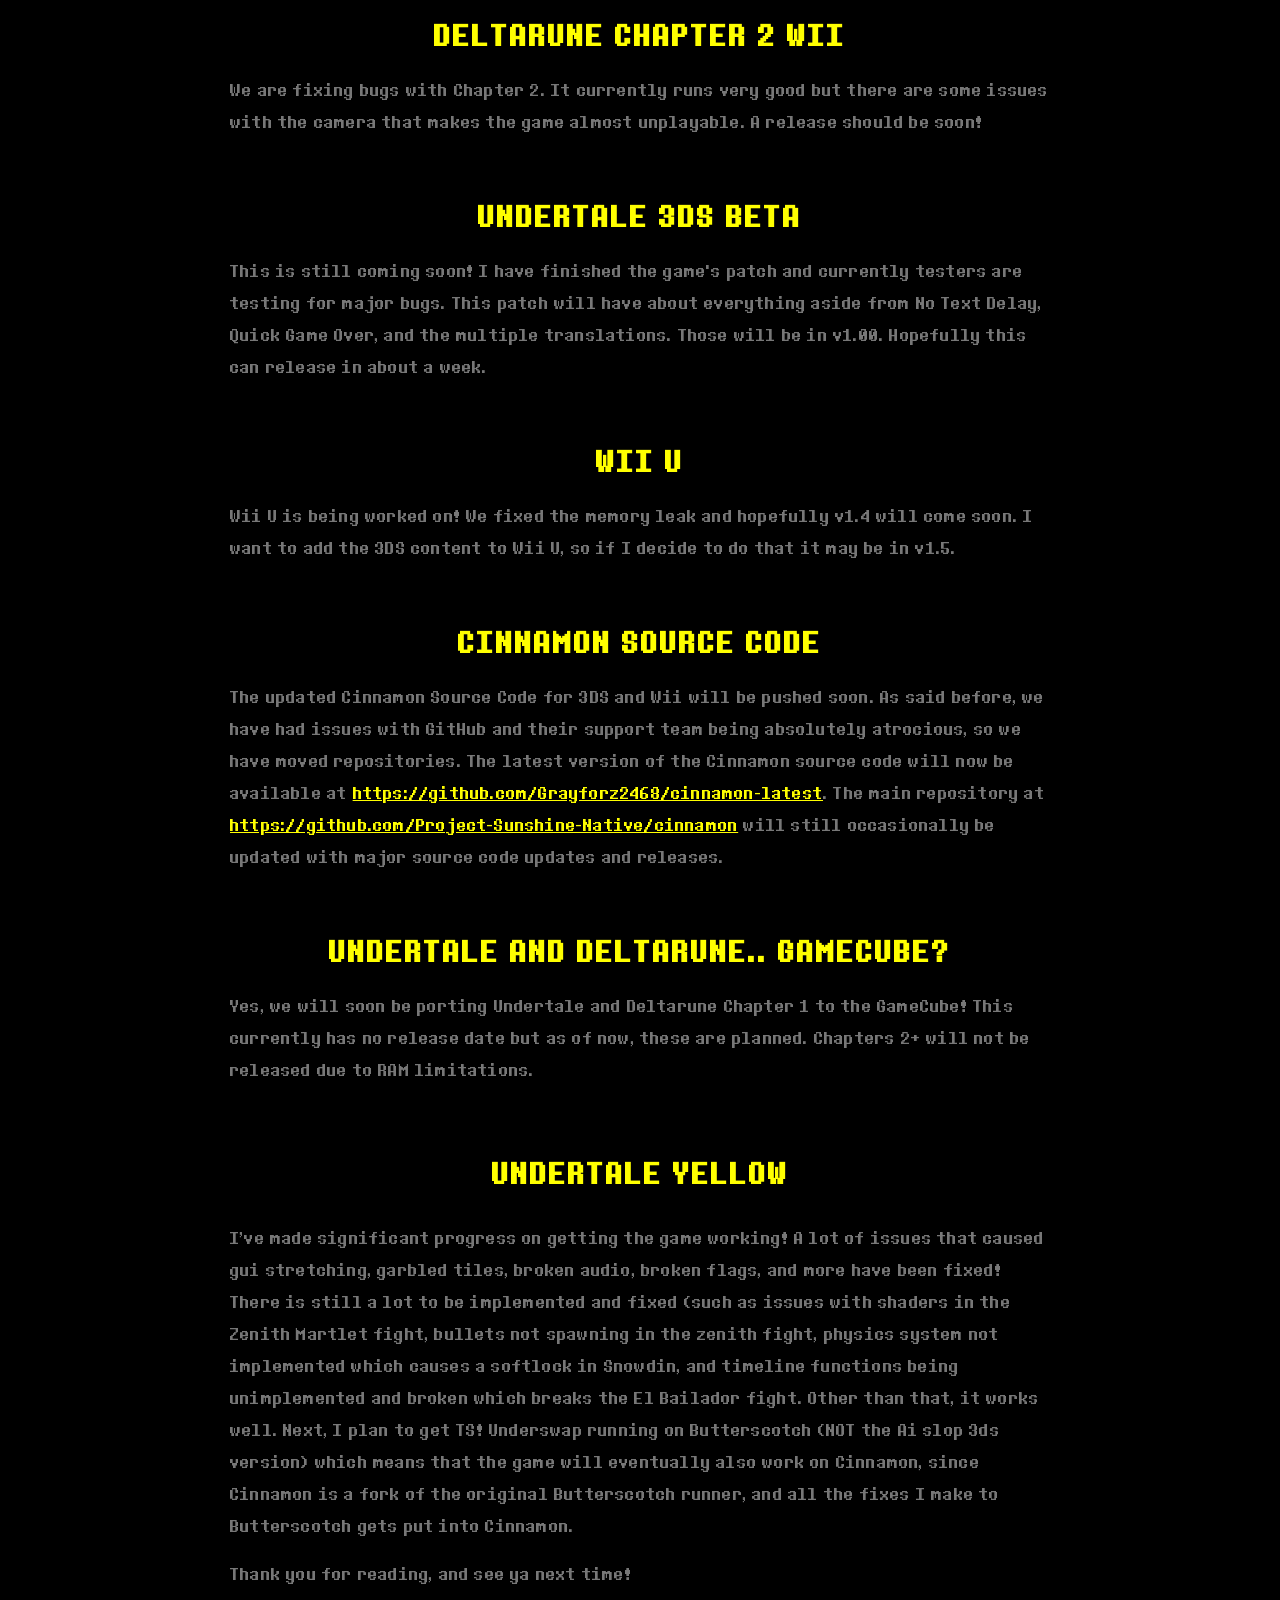
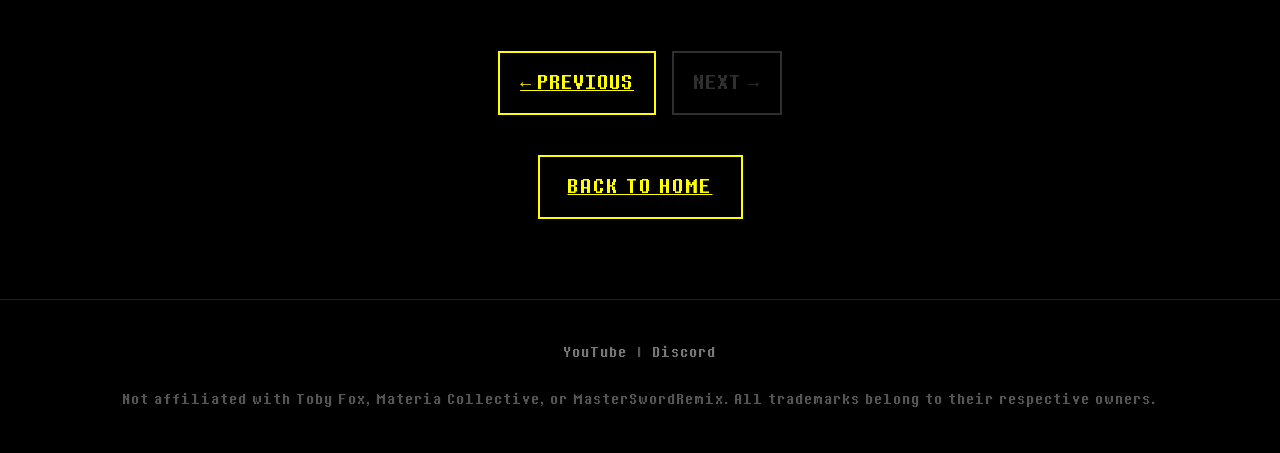
<file: newsletters/september8th/september8th.html>
<!DOCTYPE html>

<html lang="en">

<head>

  <meta charset="UTF-8" />

  <meta name="viewport" content="width=device-width, initial-scale=1.0"/>

  <title>September Newsletter | Project Sunshine</title>

  <link rel="icon" type="image/png" href="../../assets/logo/favicon.png">

  <link rel="stylesheet" href="../../css/style.css">

  <style>

    body {

      font-family: 'Determination', monospace;

      background-color: var(--bg);

      color: var(--text);

    }



    .newsletter-wrap {

      max-width: 860px;

      margin: 0 auto;

      padding: 60px 20px 80px;

    }



    .newsletter-banner {

      display: block;

      width: 100%;

      max-width: 600px;

      height: auto;

      margin: 0 auto 20px;

      image-rendering: pixelated;

    }



    .newsletter-subtitle {

      text-align: center;

      color: var(--accent-gray);

      font-size: 15px;

      letter-spacing: 2px;

      text-transform: uppercase;

      margin-bottom: 50px;

    }



    .nl-greet {

      font-size: clamp(24px, 4vw, 40px);

      text-align: center;

      letter-spacing: 3px;

      margin-bottom: 20px;

    }



    .nl-section {

      color: var(--accent-yellow);

      font-size: clamp(20px, 3.2vw, 28px);

      letter-spacing: 3px;

      margin: 60px 0 20px;

      text-align: center;

      text-transform: uppercase;

    }



    .nl-body {

      color: var(--accent-gray);

      font-size: 16px;

      line-height: 2;

      letter-spacing: 1.2px;

    }



    .nl-body p {

      margin-bottom: 16px;

    }



    .nl-media {

      text-align: center;

      margin: 30px 0;

    }



    .nl-media img {

      max-width: 400px;

      width: 100%;

      height: auto;

      display: block;

      margin: 0 auto;

    }



    .nl-media p {

      color: var(--accent-gray);

      font-size: 14px;

      margin-top: 10px;

    }



    .newsletter-nav {

      display: flex;

      justify-content: center;

      align-items: center;

      gap: 16px;

      margin-top: 60px;

    }



    .newsletter-arrow {

      display: inline-flex;

      align-items: center;

      justify-content: center;

      padding: 12px 20px;

      border: 2px solid var(--accent-yellow);

      color: var(--accent-yellow);

      text-decoration: none;

      font-size: 18px;

      letter-spacing: 1px;

      text-transform: uppercase;

      transition: all 0.3s ease;

    }



    .newsletter-arrow:hover {

      background: var(--accent-yellow);

      color: var(--bg);

      box-shadow: 0 0 15px var(--accent-yellow);

    }



    .newsletter-arrow.disabled {

      border-color: var(--accent-gray);

      color: var(--accent-gray);

      cursor: not-allowed;

      opacity: 0.4;

    }



    .newsletter-arrow.disabled:hover {

      background: transparent;

      color: var(--accent-gray);

      box-shadow: none;

    }



    .back-link {

      display: block;

      text-align: center;

      margin-top: 40px;

    }



    .back-link a {

      color: var(--accent-yellow);

      text-decoration: none;

      font-size: 18px;

      letter-spacing: 2px;

      text-transform: uppercase;

      border: 2px solid var(--accent-yellow);

      padding: 12px 28px;

      display: inline-block;

      transition: all 0.3s ease;

    }



    .back-link a:hover {

      background: var(--accent-yellow);

      color: var(--bg);

      box-shadow: 0 0 15px var(--accent-yellow);

    }



    .nl-body a {

      color: var(--accent-yellow);

      text-decoration: underline;

    }



    @media (max-width: 768px) {

      .nl-body {

        font-size: 14px;

        line-height: 1.8;

      }

      .newsletter-wrap {

        padding: 40px 15px 60px;

      }

    }

  </style>

</head>

<body>



  <nav>

    <a href="../../index.html">Home</a>

    <a href="#newsletter">Newsletter</a>

  </nav>



  <main class="newsletter-wrap" id="newsletter">

    <img src="newsletter.png" alt="September Newsletter" class="newsletter-banner">

    <p class="newsletter-subtitle">September Newsletter</p>



    <div class="newsletter-content">



      <h2 class="nl-greet">Howdy!</h2>



            <div class="nl-media">

       <img src="alphys.png" alt="what the fuck is that"


        <

      <div class="nl-body">

        <p>Undertale and Deltarune Wii released. Did you see that? </p>

        <p>...alright, fine. I'll address the elephant in the room.</p>

        <p>Before that, thank you to @Matteo1304 for providing the amazing art in this newsletter!</p>

      </div>



      <h2 class="nl-section">Why and how was UTDR Wii released before UTDR 3DS?</h2>



      <div class="nl-body">

        <p>This has been a question asked a lot, and the reason that Undertale and Deltarune Wii released before Undertale and Deltarune 3DS is because there isn't anything fancy, it's just the game running on a Wii. With 3DS, you have dual screen, touch controls, console content, multiple translations, and more added features. The Wii is also PowerPC, and since the Wii U is also PowerPC, we can just use the Wii U port with the 3DS optimizations. This is how we got it done so quick.</p>

      </div>



      <h2 class="nl-section">Undertale Wii v1.00</h2>



      <div class="nl-body">

        <p>Soon, we will release the v1.00 version. This should fix bugs and if I have time to make a patch, it will include motion controls for the menus and soul. If this happens and if someone beats Sans with motion controls I will do</p>

      </div>



      <h2 class="nl-section">Deltarune Chapter 2 Wii</h2>



      <div class="nl-body">

        <p>We are fixing bugs with Chapter 2. It currently runs very good but there are some issues with the camera that makes the game almost unplayable. A release should be soon!</p>

      </div>



      <h2 class="nl-section">Undertale 3DS Beta</h2>



      <div class="nl-body">

        <p>This is still coming soon! I have finished the game's patch and currently testers are testing for major bugs. This patch will have about everything aside from No Text Delay, Quick Game Over, and the multiple translations. Those will be in v1.00. Hopefully this can release in about a week.</p>

      </div>



      <h2 class="nl-section">Wii U</h2>



      <div class="nl-body">

        <p>Wii U is being worked on! We fixed the memory leak and hopefully v1.4 will come soon. I want to add the 3DS content to Wii U, so if I decide to do that it may be in v1.5.</p>

      </div>



      <h2 class="nl-section">Cinnamon Source Code</h2>



      <div class="nl-body">

        <p>The updated Cinnamon Source Code for 3DS and Wii will be pushed soon. As said before, we have had issues with GitHub and their support team being absolutely atrocious, so we have moved repositories. The latest version of the Cinnamon source code will now be available at <a href="https://github.com/Grayforz2468/cinnamon-latest" target="_blank">https://github.com/Grayforz2468/cinnamon-latest</a>. The main repository at <a href="https://github.com/Project-Sunshine-Native/cinnamon" target="_blank">https://github.com/Project-Sunshine-Native/cinnamon</a> will still occasionally be updated with major source code updates and releases.</p>

      </div>



      <h2 class="nl-section">Undertale and Deltarune.. GameCube?</h2>



      <div class="nl-body">

        <p>Yes, we will soon be porting Undertale and Deltarune Chapter 1 to the GameCube! This currently has no release date but as of now, these are planned. Chapters 2+ will not be released due to RAM limitations.</p>



      <h2 class="nl-section">Undertale Yellow</h2>




<div class="nl-body">

<p>I’ve made significant progress on getting the game working! A lot of issues that caused gui stretching, garbled tiles, broken audio, broken flags, and more have been fixed! There is still a lot to be implemented and fixed (such as issues with shaders in the Zenith Martlet fight, bullets not spawning in the zenith fight, physics system not implemented which causes a softlock in Snowdin, and timeline functions being unimplemented and broken which breaks the El Bailador fight. Other than that, it works well. Next, I plan to get TS! Underswap running on Butterscotch (NOT the Ai slop 3ds version) which means that the game will eventually also work on Cinnamon, since Cinnamon is a fork of the original Butterscotch runner, and all the fixes I make to Butterscotch gets put into Cinnamon.</p>



        <p>Thank you for reading, and see ya next time!</p>

      </div>



      <div class="newsletter-nav">

        <a href="../august19th/august19th.html" class="newsletter-arrow">&larr; Previous</a>

        <span class="newsletter-arrow disabled">Next &rarr;</span>

      </div>



      <div class="back-link">

        <a href="../../index.html">Back to Home</a>

      </div>



    </div>

  </main>



  <footer>

    <p>

      <a href="https://www.youtube.com/@theprojectsunshine/" target="_blank">YouTube</a> &nbsp;|&nbsp;

      <a href="https://discord.gg/undertale3ds" target="_blank">Discord</a>

    </p>

    <br>

    <p>Not affiliated with Toby Fox, Materia Collective, or MasterSwordRemix. All trademarks belong to their respective owners.</p>

  </footer>



</body>

</html>
</file>
<file: css/style.css>
@font-face {
      font-family: 'Determination';
      src: url('../assets/fonts/determination.ttf') format('truetype');
      font-display: swap;
    }

    *, *::before, *::after {
      margin: 0;
      padding: 0;
      box-sizing: border-box;
    }

    :root {
      --bg: #000000;
      --text: #ffffff;
      --accent-red: #ff0000;
      --accent-yellow: #ffff00;
      --accent-gray: #777777;
      --nav-bg: #2a2a2a;
    }

    body {
      background-color: var(--bg);
      color: var(--text);
      font-family: 'Determination', monospace;
      min-height: 100vh;
      overflow-x: hidden;
    }

    nav {
      background-color: var(--nav-bg);
      padding: 14px 0;
      display: flex;
      justify-content: center;
      gap: clamp(10px, 3vw, 48px);
      position: sticky;
      top: 0;
      z-index: 100;
    }

    nav a {
      color: var(--text);
      text-decoration: none;
      font-size: 18px;
      letter-spacing: 2px;
      text-transform: uppercase;
      transition: color 0.2s;
    }

    nav a:hover {
      color: var(--accent-yellow);
    }

    .hero {
      display: flex;
      flex-direction: column;
      align-items: center;
      justify-content: center;
      padding: 80px 20px 40px;
      text-align: center;
    }

    .hero-logo {
      width: clamp(280px, 25vw, 600px);
      height: auto;
      image-rendering: pixelated;
    }

    .hero-title {
      font-size: clamp(52px, 10vw, 100px);
      letter-spacing: 6px;
      line-height: 1.1;
      margin-bottom: 10px;
    }

    .discord-box {
      margin-top: 40px;
      display: flex;
      flex-direction: column;
      align-items: center;
      gap: 15px;
    }

    .discord-subtitle {
      font-size: 16px;
      color: var(--accent-gray);
      letter-spacing: 1px;
    }

    .discord-cta {
      padding: 15px 35px;
      border: 2px solid var(--accent-yellow);
      background: transparent;
      color: var(--accent-yellow);
      text-decoration: none;
      font-size: 22px;
      letter-spacing: 2px;
      text-transform: uppercase;
      transition: all 0.3s ease;
      display: inline-block;
      line-height: 1;
    }

    .discord-cta:hover {
      background: var(--accent-yellow);
      color: var(--bg);
      box-shadow: 0 0 15px var(--accent-yellow);
    }

    .patcher-box {
      margin-top: 40px;
      display: flex;
      flex-direction: column;
      align-items: center;
      gap: 15px;
    }

    .patcher-subtitle {
      font-size: 16px;
      color: var(--accent-gray);
      letter-spacing: 1px;
    }

    .patcher-cta {
      padding: 15px 35px;
      border: 2px solid var(--accent-yellow);
      background: transparent;
      color: var(--accent-yellow);
      text-decoration: none;
      font-size: 22px;
      letter-spacing: 2px;
      text-transform: uppercase;
      transition: all 0.3s ease;
      display: inline-block;
      line-height: 1;
    }

    .patcher-cta:hover {
      background: var(--accent-yellow);
      color: var(--bg);
      box-shadow: 0 0 15px var(--accent-yellow);
    }


    .games-section {
      text-align: center;
      padding: 60px 20px;
    }

    .games-section h2 {
      font-size: clamp(26px, 4vw, 38px);
      letter-spacing: 3px;
      margin-bottom: 36px;
    }

    .game-cards {
      display: flex;
      justify-content: center;
      flex-wrap: wrap;
      gap: 24px;
      max-width: 1000px;
      margin: 0 auto;
    }

    .game-card {
      border: 2px solid var(--accent-gray);
      border-radius: 4px;
      padding: 20px;
      width: 280px;
      background: #111;
      transition: border-color 0.25s, transform 0.2s;
      cursor: pointer;
      display: flex;
      flex-direction: column;
      align-items: center;
    }

    .game-card:hover {
      border-color: var(--accent-yellow);
      transform: translateY(-4px);
    }

    .game-card img {
      width: 100%;
      height: 160px;
      object-fit: cover;
      border-radius: 2px;
      margin-bottom: 16px;
      border: 1px solid #333;
    }

    .game-card .card-title {
      font-size: 24px;
      letter-spacing: 2px;
      margin-bottom: 8px;
      text-transform: uppercase;
    }

    .game-card .card-status {
      font-size: 14px;
      letter-spacing: 2px;
      color: var(--accent-yellow);
      margin-bottom: 4px;
    }

    .game-card .card-engine {
      font-size: 13px;
      color: var(--accent-gray);
      font-style: italic;
      letter-spacing: 1px;
    }

    .disclaimer-section {
      max-width: 800px;
      margin: 40px auto;
      padding: 20px;
      border: 1px solid #222;
      background-color: #0a0a0a;
      border-radius: 4px;
      text-align: center;
    }

    .raid-notice {
      max-width: 800px;
      margin: 40px auto 60px;
      padding: 24px;
      border: 2px solid var(--accent-red);
      background-color: #0a0a0a;
      border-radius: 4px;
      text-align: center;
    }

    .raid-notice-title {
      color: var(--accent-red);
      font-size: 18px;
      letter-spacing: 2px;
      text-transform: uppercase;
      margin-bottom: 14px;
    }

    .raid-notice-text {
      font-size: 15px;
      color: var(--text);
      line-height: 2;
      letter-spacing: 1.2px;
    }

    .raid-notice-text span {
      color: var(--accent-yellow);
    }

    .disclaimer-title {
      color: var(--accent-red);
      font-size: 17px;
      letter-spacing: 2px;
      text-transform: uppercase;
      margin-bottom: 10px;
    }

    .disclaimer-text {
      font-size: 13px;
      color: var(--accent-gray);
      line-height: 1.8;
      letter-spacing: 1px;
    }

    .about-section {
      text-align: center;
      padding: 70px 20px;
      max-width: 700px;
      margin: 0 auto;
    }

    .about-section h2 {
      font-size: clamp(24px, 3.5vw, 34px);
      letter-spacing: 3px;
      margin-bottom: 24px;
    }

    .about-section p {
      font-size: 15px;
      color: var(--accent-gray);
      line-height: 2;
      letter-spacing: 1.2px;
    }

    .about-section p span {
      color: var(--text);
    }

    footer {
      border-top: 1px solid #222;
      text-align: center;
      padding: 40px 20px;
    }

    footer p {
      font-size: 13px;
      color: #555;
      letter-spacing: 2px;
      line-height: 2;
    }

    footer a {
      color: var(--accent-gray);
      text-decoration: none;
      transition: color 0.2s;
    }

    footer a:hover {
      color: var(--accent-yellow);
    }

    /* Hero section */
    .hero-logo-container {
      display: flex;
      align-items: center;
      justify-content: center;
      gap: 24px;
      flex-wrap: wrap;
    }

    .playtest-cta.disabled {
      background-color: #555;
      cursor: default;
      color: #ccc;
    }

    /* Intro section */
    .intro-section {
      text-align: center;
      padding: 20px 20px 50px;
      max-width: 40vw;
      margin: 0 auto;
    }

    .intro-text {
      font-size: 16px;
      color: var(--accent-gray);
      line-height: 2;
      letter-spacing: 1.2px;
    }

    .highlight-yellow {
      color: var(--accent-yellow);
    }

    /* Section titles */
    .section-title {
      font-size: clamp(24px, 3.5vw, 34px);
      letter-spacing: 3px;
      margin-bottom: 24px;
    }

    .section-title-alt {
      font-size: clamp(24px, 3.5vw, 34px);
      letter-spacing: 3px;
      margin-bottom: 36px;
    }

    /* Text sections (Patcher, How it's Made, FAQ) */
    .text-section {
      text-align: center;
      padding: 70px 20px;
      max-width: 720px;
      margin: 0 auto;
    }

    .text-section p {
      font-size: 16px;
      color: var(--accent-gray);
      line-height: 2;
      letter-spacing: 1.2px;
    }

    /* FAQ section */
    .faq-content {
      text-align: left;
      display: flex;
      flex-direction: column;
      gap: 28px;
    }

    .faq-question {
      font-size: 18px;
      color: var(--text);
      letter-spacing: 1.5px;
      margin-bottom: 8px;
    }

    .faq-answer {
      font-size: 14px;
      color: var(--accent-gray);
      line-height: 1.9;
      letter-spacing: 1px;
    }

    @media (max-width: 768px) {
      nav {
        gap: 8px;
        flex-wrap: wrap;
        justify-content: center;
        padding: 12px 10px;
        position: relative;
      }
      nav a {
        font-size: 11px;
        letter-spacing: 1px;
        padding: 4px 8px;
      }
      .hero {
        padding: 40px 15px 30px;
      }
      .hero-logo {
        width: min(85vw, 350px);
      }
      .intro-section {
        max-width: 90vw;
        padding: 15px 15px 40px;
      }
      .intro-text {
        font-size: 14px;
        line-height: 1.8;
      }
      .game-card {
        width: 100%;
        max-width: 340px;
      }
      .game-card img {
        height: 140px;
      }
      .game-card .card-title {
        font-size: 20px;
      }
      .games-section {
        padding: 40px 15px;
      }
      .disclaimer-section {
        margin: 30px 15px;
        padding: 15px;
      }
      .disclaimer-text {
        font-size: 12px;
      }
      .text-section {
        padding: 50px 15px;
        max-width: 95vw;
      }
      .text-section p {
        font-size: 14px;
        line-height: 1.8;
      }
      .faq-question {
        font-size: 16px;
      }
      .faq-answer {
        font-size: 13px;
      }
      .faq-content {
        gap: 20px;
      }
      .discord-cta, .patcher-cta {
        font-size: 18px;
        padding: 12px 28px;
      }
      .hero-title { font-size: 32px; }
      .playtest-cta { font-size: 14px; padding: 10px 20px; }
      footer {
        padding: 30px 15px;
      }
      footer p {
        font-size: 11px;
        line-height: 1.8;
      }
    }

    @media (max-width: 400px) {
      nav a {
        font-size: 10px;
        padding: 3px 6px;
      }
      .hero-logo {
        width: 90vw;
      }
      .game-card {
        padding: 15px;
      }
      .section-title, .section-title-alt {
        font-size: 22px;
      }
    }
</file>
<file: css/patcher.css>
@font-face {
  font-family: 'Determination';
  src: url('../assets/fonts/determination.ttf') format('truetype');
  font-display: swap;
}

* { margin: 0; padding: 0; box-sizing: border-box; }

:root {
  --bg: #000000;
  --win-bg: #111111;
  --bar-bg: #2a2a2a;
  --border: #555555;
  --text: #ffffff;
  --text-dim: #999999;
  --accent-yellow: #ffff00;
  --accent-gray: #777777;
}

body {
  background: var(--bg);
  min-height: 100vh;
  display: flex;
  align-items: center;
  justify-content: center;
  font-family: 'Determination', monospace;
}

.window {
  width: 640px;
  background: var(--win-bg);
  border: 2px solid var(--border);
  box-shadow: 0 0 20px rgba(255, 255, 0, 0.05);
  animation: fadeIn .3s ease;
}

@keyframes fadeIn {
  from { opacity: 0; transform: translateY(6px); }
  to   { opacity: 1; transform: translateY(0); }
}

.titlebar {
  background: var(--bar-bg);
  border-bottom: 2px solid var(--border);
  padding: 7px 12px;
  display: flex;
  align-items: center;
  gap: 8px;
  user-select: none;
}

.dots { display: flex; gap: 6px; }
.dot { width: 12px; height: 12px; border-radius: 50%; }
.dot-r { background: #ff5f57; }
.dot-y { background: #febc2e; }
.dot-g { background: #28c840; }

.titlebar-label {
  flex: 1;
  text-align: center;
  color: var(--accent-yellow);
  font-size: 13px;
  letter-spacing: 1.5px;
}

.header-img {
  width: 100%;
  display: block;
  border-bottom: 2px solid var(--border);
}

.version-row {
  padding: 4px 14px;
  text-align: right;
  color: var(--accent-gray);
  font-size: 12px;
  letter-spacing: 1px;
  border-bottom: 1px solid #333;
}

.body { padding: 14px 18px 18px; }

.sep { height: 1px; background: #333; margin: 10px 0; }

.selectors {
  display: flex;
  justify-content: space-between;
  padding: 8px 0 4px;
}

.sel-label {
  color: var(--text);
  font-size: 15px;
  margin-bottom: 6px;
}

.radio-row {
  display: flex;
  align-items: center;
  gap: 8px;
  margin: 5px 0;
}

.radio-row.disabled { opacity: 0.35; }

label.radio-row { cursor: pointer; }

.platform-radio {
  position: absolute;
  opacity: 0;
  pointer-events: none;
}

.radio-outer {
  width: 14px;
  height: 14px;
  border: 2px solid var(--accent-gray);
  border-radius: 50%;
  display: flex;
  align-items: center;
  justify-content: center;
  flex-shrink: 0;
}

.radio-row.checked .radio-outer { border-color: var(--accent-yellow); }

.radio-inner {
  width: 6px;
  height: 6px;
  border-radius: 50%;
  background: var(--accent-yellow);
  display: none;
}

.radio-row.checked .radio-inner { display: block; }

.radio-text { color: var(--text); font-size: 14px; }
.radio-row.disabled .radio-text { color: #444; }

.field-label {
  color: var(--text);
  font-size: 14px;
  margin-bottom: 5px;
}

.field-row {
  display: flex;
  align-items: stretch;
  border: 1px solid var(--border);
  background: #1a1a1a;
  margin-bottom: 10px;
  height: 38px;
}

.field-row input[type="text"] {
  flex: 1;
  background: transparent;
  border: none;
  outline: none;
  color: var(--text);
  font-family: 'Determination', monospace;
  font-size: 13px;
  padding: 0 10px;
}

.field-row input[type="text"]::placeholder { color: #555; }

.browse-btn {
  background: var(--bar-bg);
  border: none;
  border-left: 1px solid var(--border);
  color: var(--text);
  font-family: 'Determination', monospace;
  font-size: 13px;
  padding: 0 14px;
  cursor: pointer;
  transition: background .15s, color .15s;
}

.browse-btn:hover { background: #3a3a3a; color: var(--accent-yellow); }

input[type="file"] { display: none; }

.patch-btn {
  width: 100%;
  padding: 12px;
  background: var(--accent-yellow);
  border: 2px solid var(--accent-yellow);
  color: #000;
  font-family: 'Determination', monospace;
  font-size: 17px;
  letter-spacing: 2px;
  cursor: pointer;
  transition: background .15s, color .15s, box-shadow .15s;
  margin: 4px 0 8px;
}

.patch-btn:hover { background: transparent; color: var(--accent-yellow); box-shadow: 0 0 12px rgba(255, 255, 0, 0.3); }
.patch-btn:disabled { background: #333; border-color: #333; color: #555; cursor: not-allowed; box-shadow: none; }

.progress-area {
  display: none;
  border: 1px solid var(--border);
  background: #1a1a1a;
  padding: 12px 14px;
  margin: 6px 0;
}

.progress-area.visible { display: block; }

.progress-title {
  color: var(--accent-yellow);
  font-size: 15px;
  letter-spacing: 1px;
  margin-bottom: 8px;
  text-align: center;
}

.progress-track {
  width: 100%;
  height: 20px;
  background: #0a0a0a;
  border: 1px solid var(--border);
  overflow: hidden;
}

.progress-fill {
  height: 100%;
  background: linear-gradient(90deg, var(--accent-yellow), #cc9900);
  width: 0%;
  transition: width .3s ease;
}

.progress-pct {
  color: var(--accent-gray);
  font-size: 12px;
  text-align: center;
  margin-top: 6px;
  letter-spacing: 1px;
}

.complete-area {
  display: none;
  border: 2px solid var(--accent-yellow);
  background: #1a1a0a;
  padding: 14px;
  margin: 6px 0;
  text-align: center;
}

.complete-area.visible { display: block; animation: popIn .3s ease; }

@keyframes popIn {
  from { opacity: 0; transform: scale(.97); }
  to   { opacity: 1; transform: scale(1); }
}

.complete-title { color: var(--accent-yellow); font-size: 17px; letter-spacing: 1px; margin-bottom: 6px; }
.complete-sub   { color: var(--text-dim); font-size: 13px; line-height: 1.6; }

.log-area {
  display: none;
  max-height: 180px;
  overflow: auto;
  border: 1px solid #333;
  background: #070707;
  color: var(--text-dim);
  font-family: Consolas, 'Courier New', monospace;
  font-size: 11px;
  line-height: 1.45;
  padding: 10px;
  margin-top: 8px;
  white-space: pre-wrap;
}

.log-area.visible { display: block; }

.statusbar {
  border-top: 1px solid #333;
  padding: 5px 12px;
  color: var(--accent-gray);
  font-size: 12px;
  letter-spacing: .5px;
  min-height: 24px;
}

.overlay {
  display: none;
  position: fixed;
  inset: 0;
  background: rgba(0, 0, 0, 0.75);
  align-items: center;
  justify-content: center;
  z-index: 100;
}

.overlay.visible { display: flex; }

.dialog {
  width: 420px;
  background: var(--win-bg);
  border: 2px solid var(--border);
  box-shadow: 0 0 20px rgba(255, 255, 0, 0.05);
  animation: slideDialog .2s ease;
}

@keyframes slideDialog {
  from { transform: translateY(-10px); opacity: 0; }
  to   { transform: translateY(0);     opacity: 1; }
}

.dialog-titlebar {
  background: var(--bar-bg);
  border-bottom: 2px solid var(--border);
  padding: 7px 12px;
  display: flex;
  align-items: center;
  gap: 8px;
}

.dialog-title-label {
  flex: 1;
  text-align: center;
  color: var(--accent-yellow);
  font-size: 13px;
  letter-spacing: 1.5px;
}

.dialog-body { padding: 18px 20px 14px; }

.dialog-msg {
  color: var(--text);
  font-size: 14px;
  line-height: 1.8;
  margin-bottom: 16px;
  white-space: pre-line;
}

.dialog-btns { display: flex; gap: 8px; justify-content: flex-end; }

.dialog-btn {
  background: var(--bar-bg);
  border: 1px solid var(--border);
  color: var(--text);
  font-family: 'Determination', monospace;
  font-size: 13px;
  padding: 7px 18px;
  cursor: pointer;
  transition: background .15s, color .15s;
}

.dialog-btn:hover { background: #3a3a3a; color: var(--accent-yellow); }
.dialog-btn.yes   { background: #2a2a00; border-color: var(--accent-yellow); color: var(--accent-yellow); }
.dialog-btn.yes:hover { background: #3a3a00; }

/* Alignment utilities */
.text-right { text-align: right; }
.justify-end { justify-content: flex-end; }

/* Note/Help text styles */
.note-text {
  color: var(--accent-gray);
  font-size: 12px;
  margin-bottom: 8px;
}

.field-note {
  color: var(--accent-gray);
  font-size: 12px;
  margin-top: -3px;
  margin-bottom: 5px;
}
</file>
